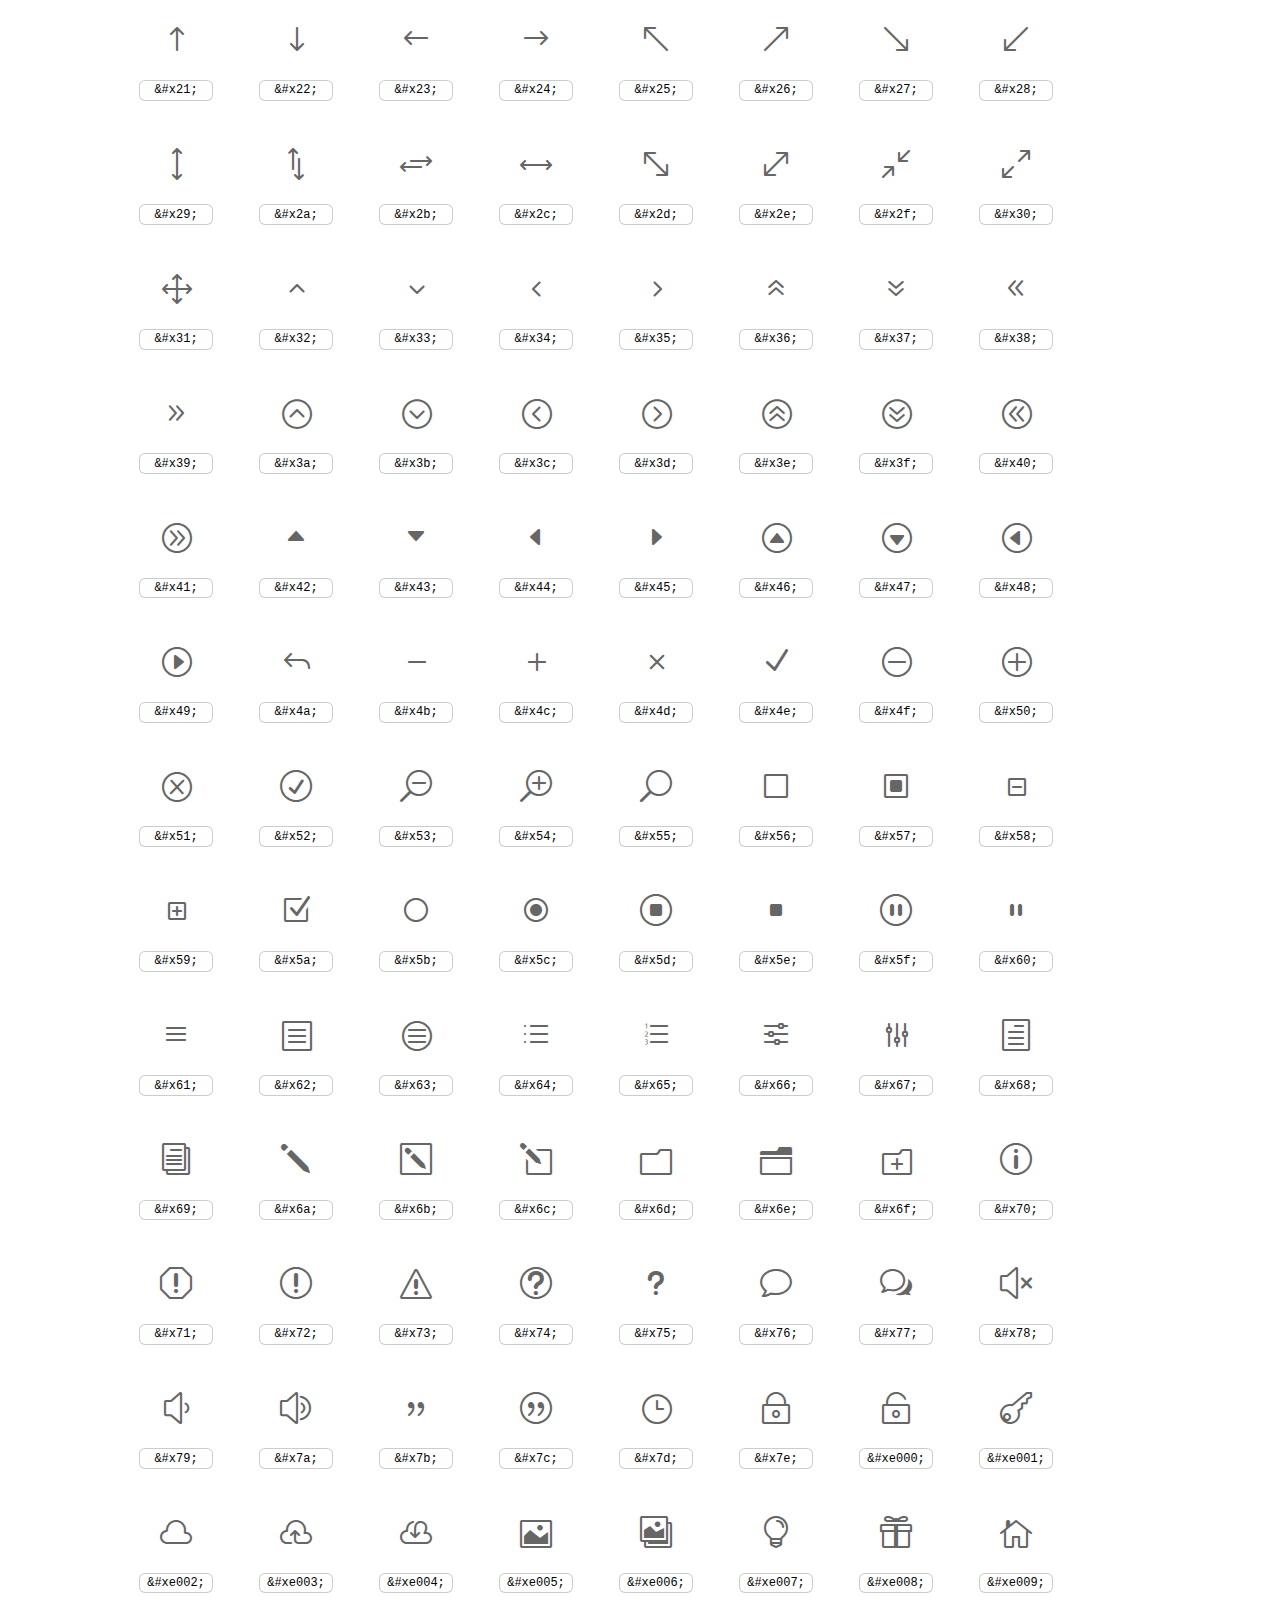
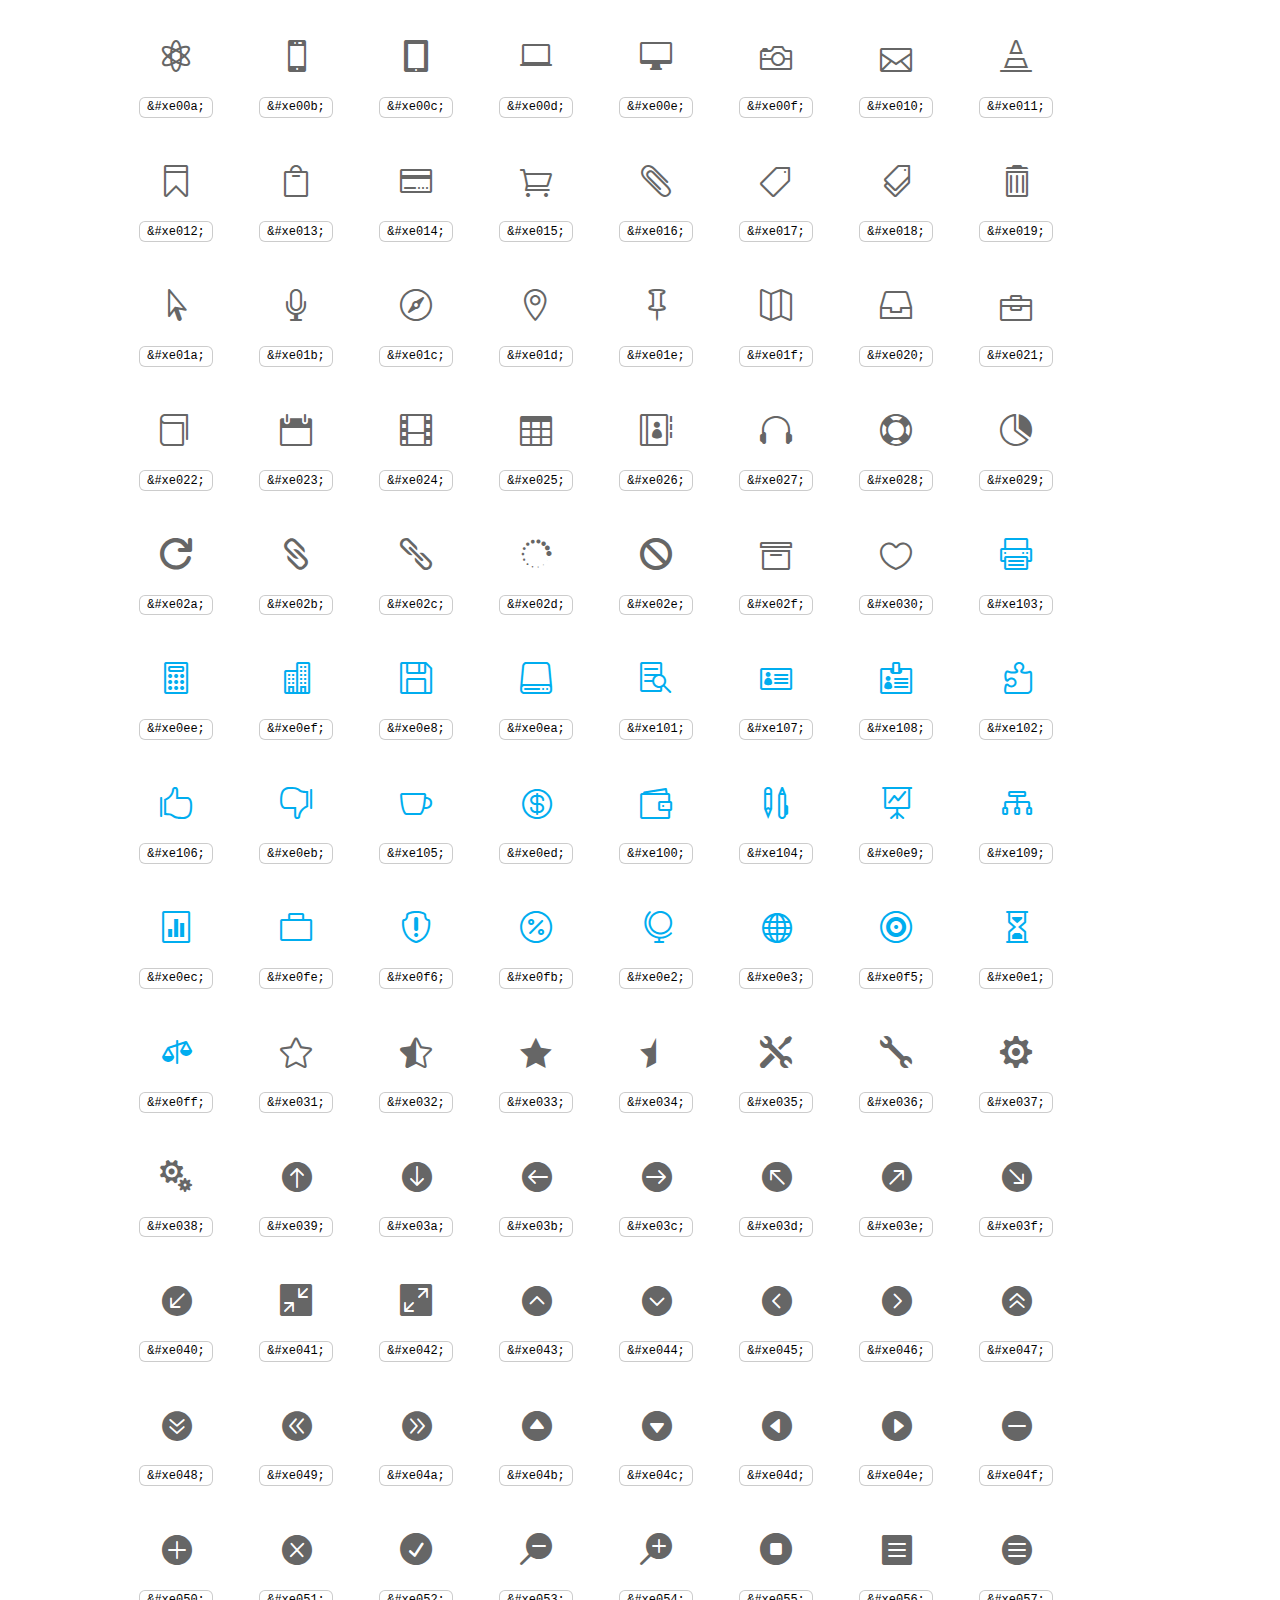
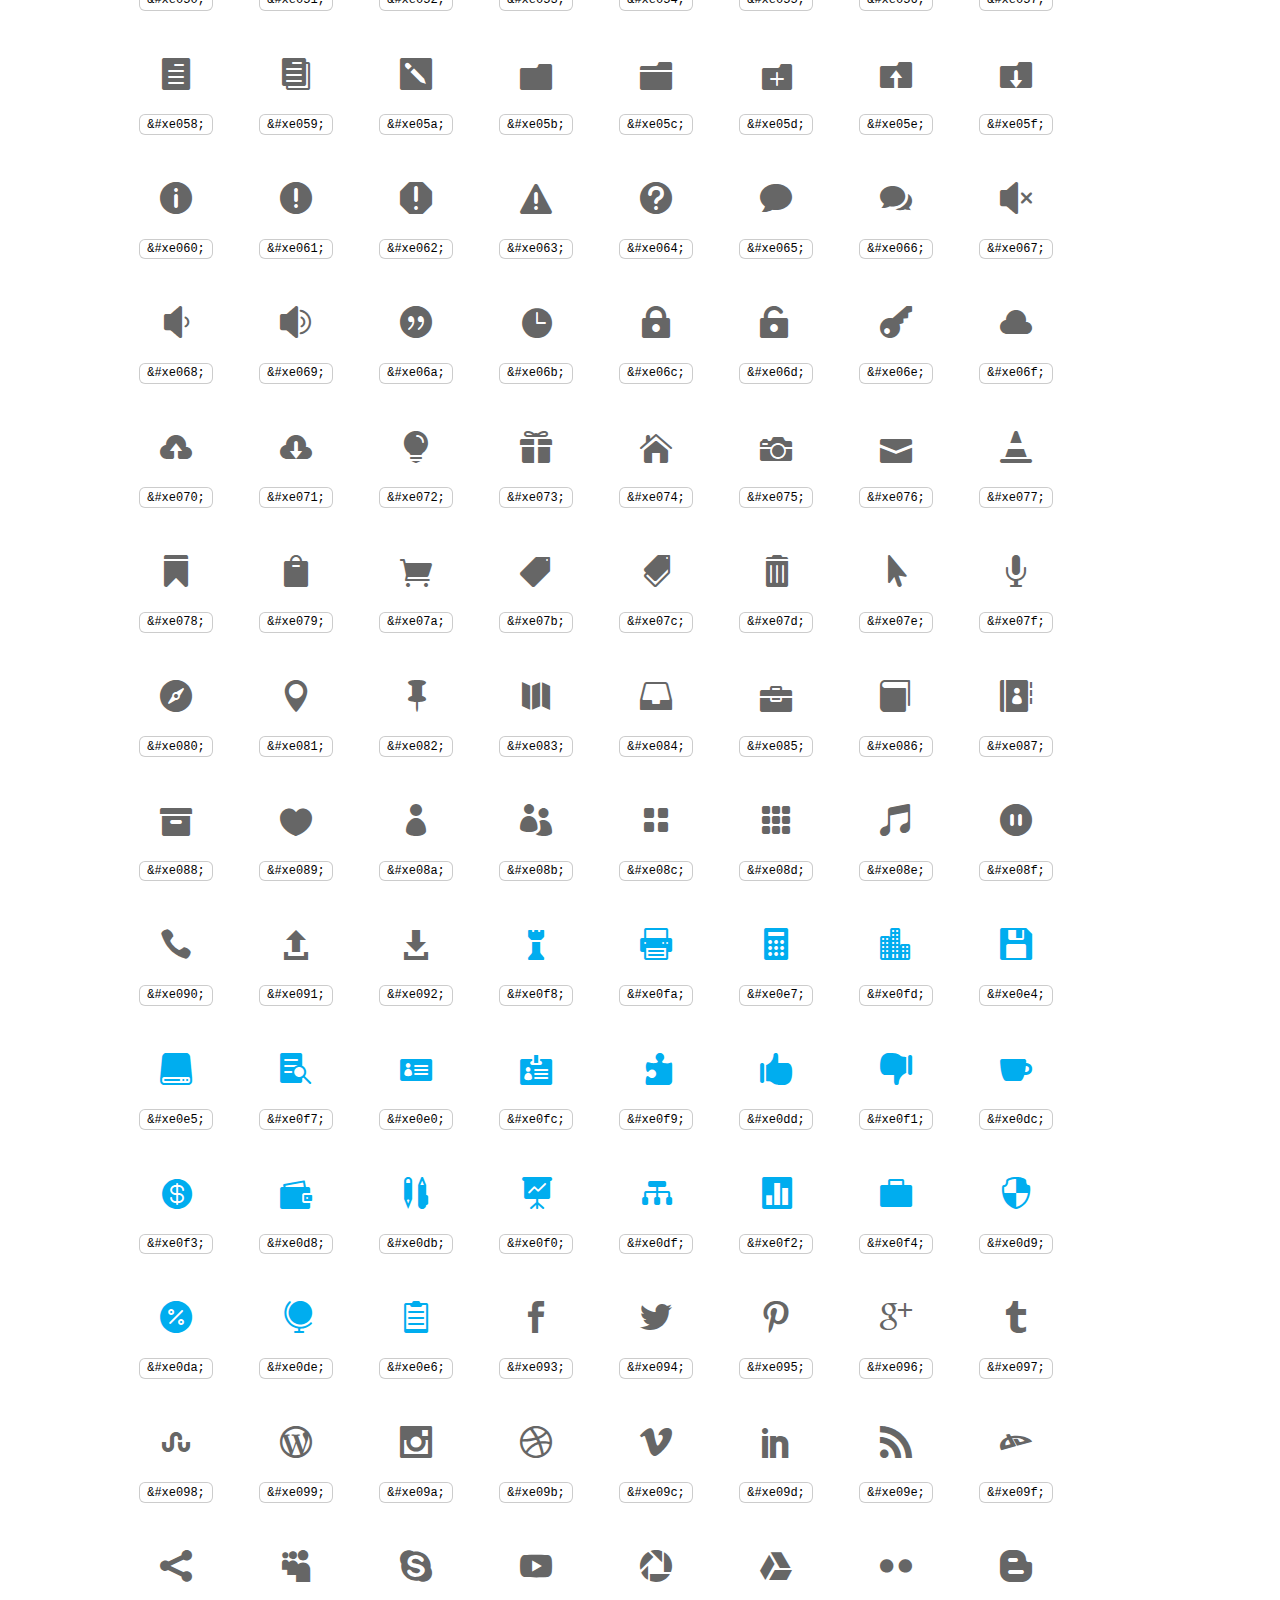
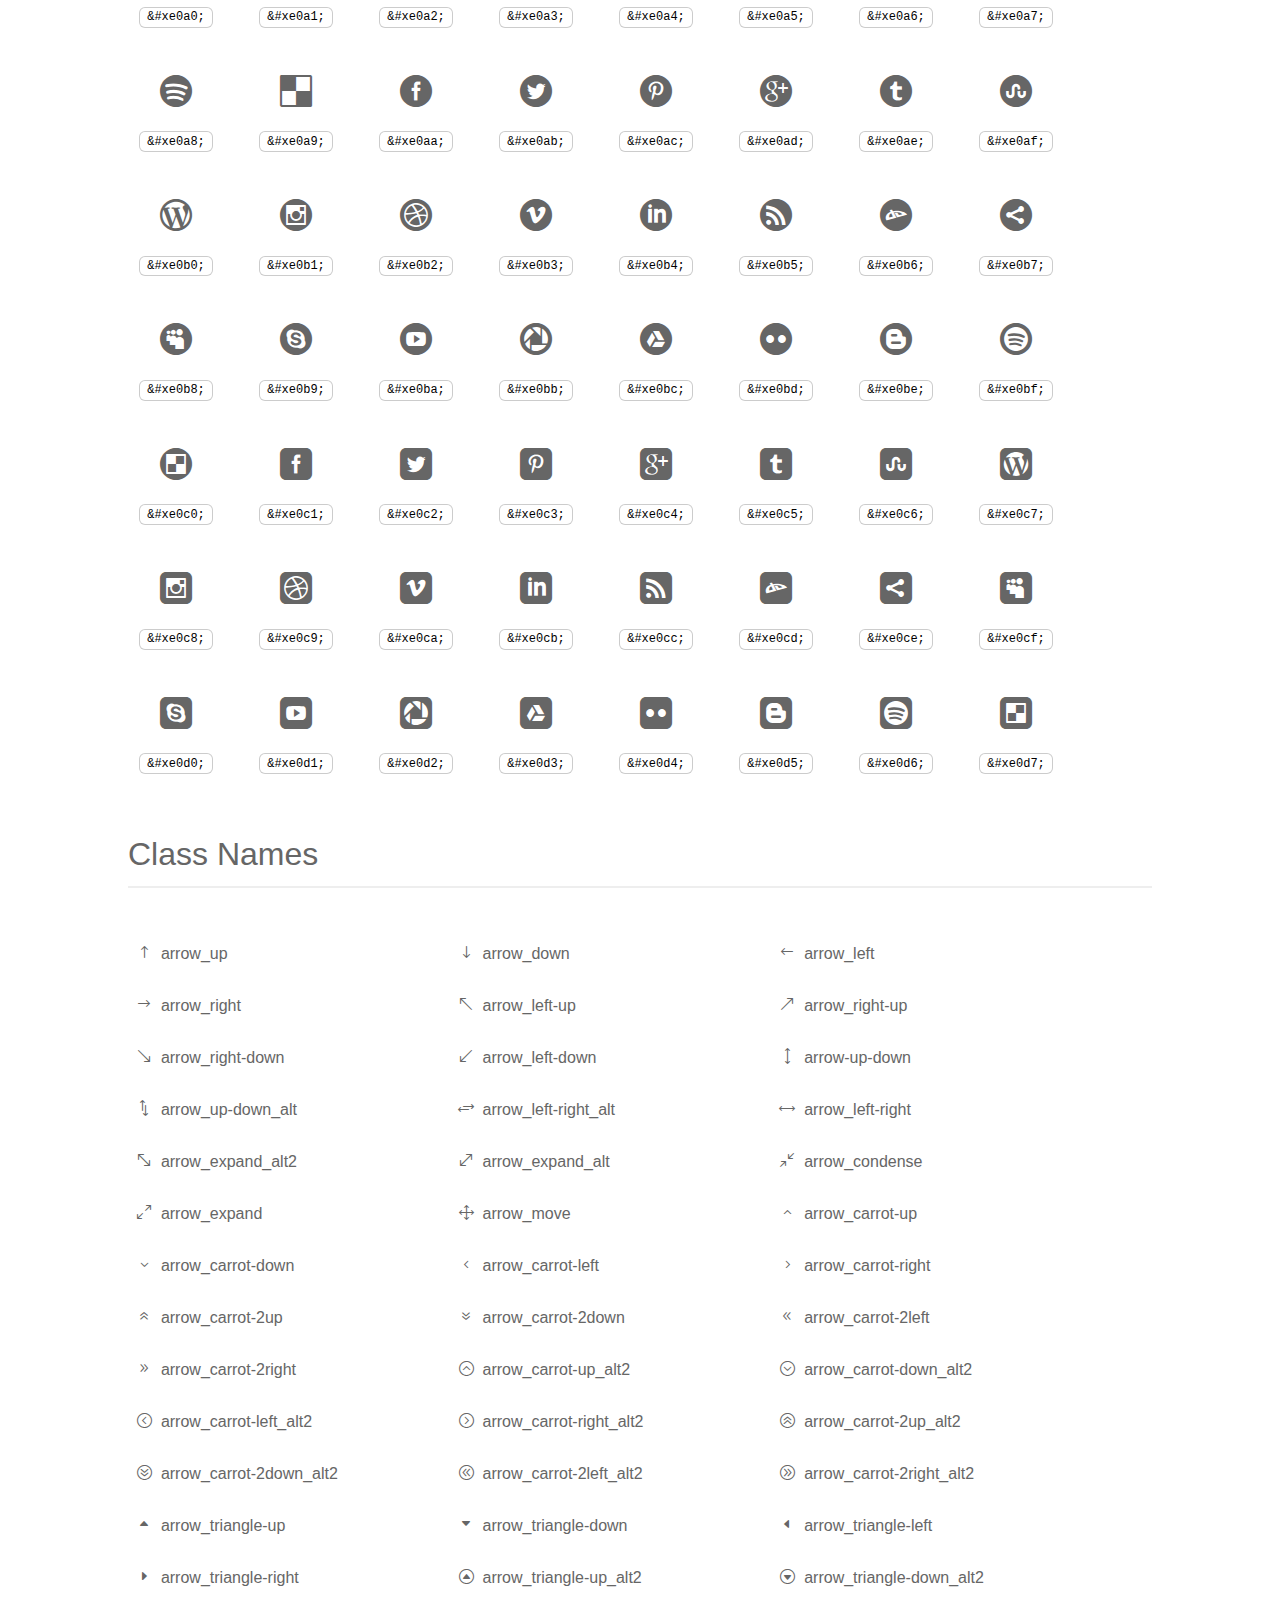
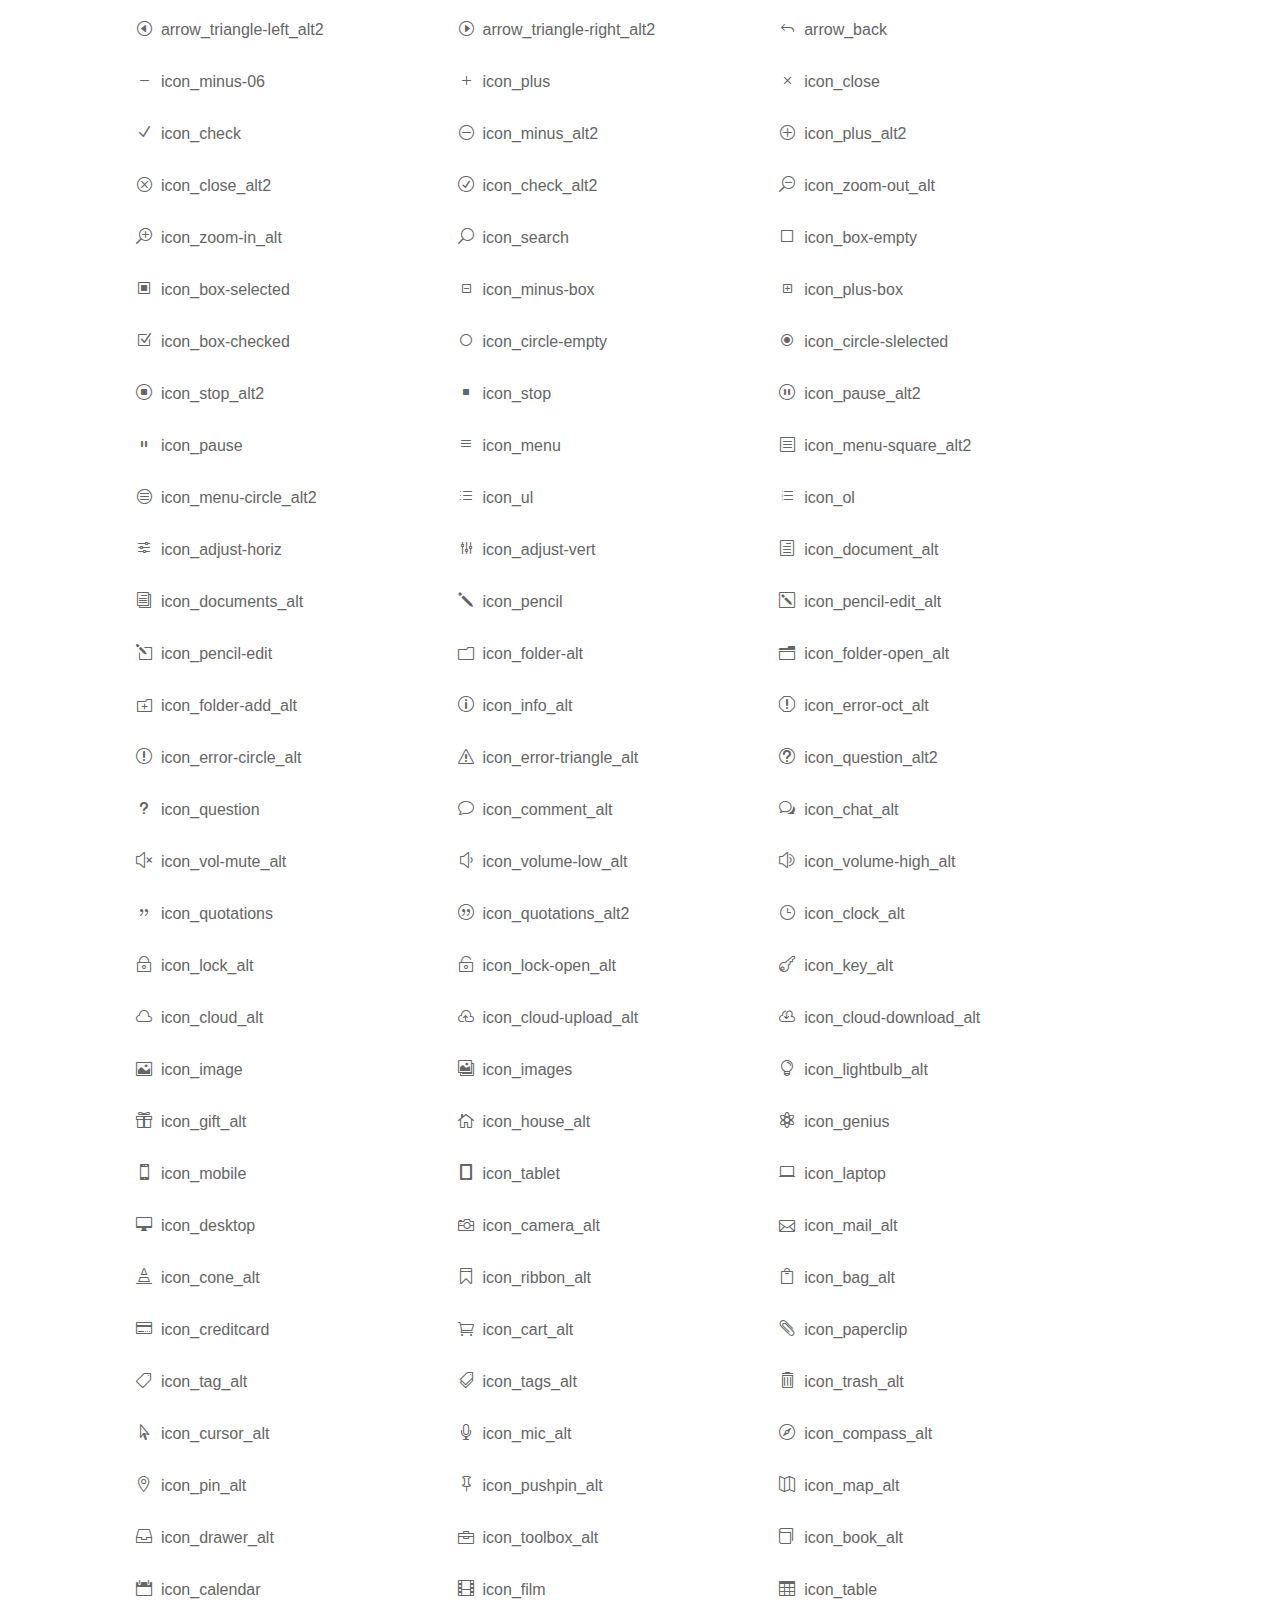
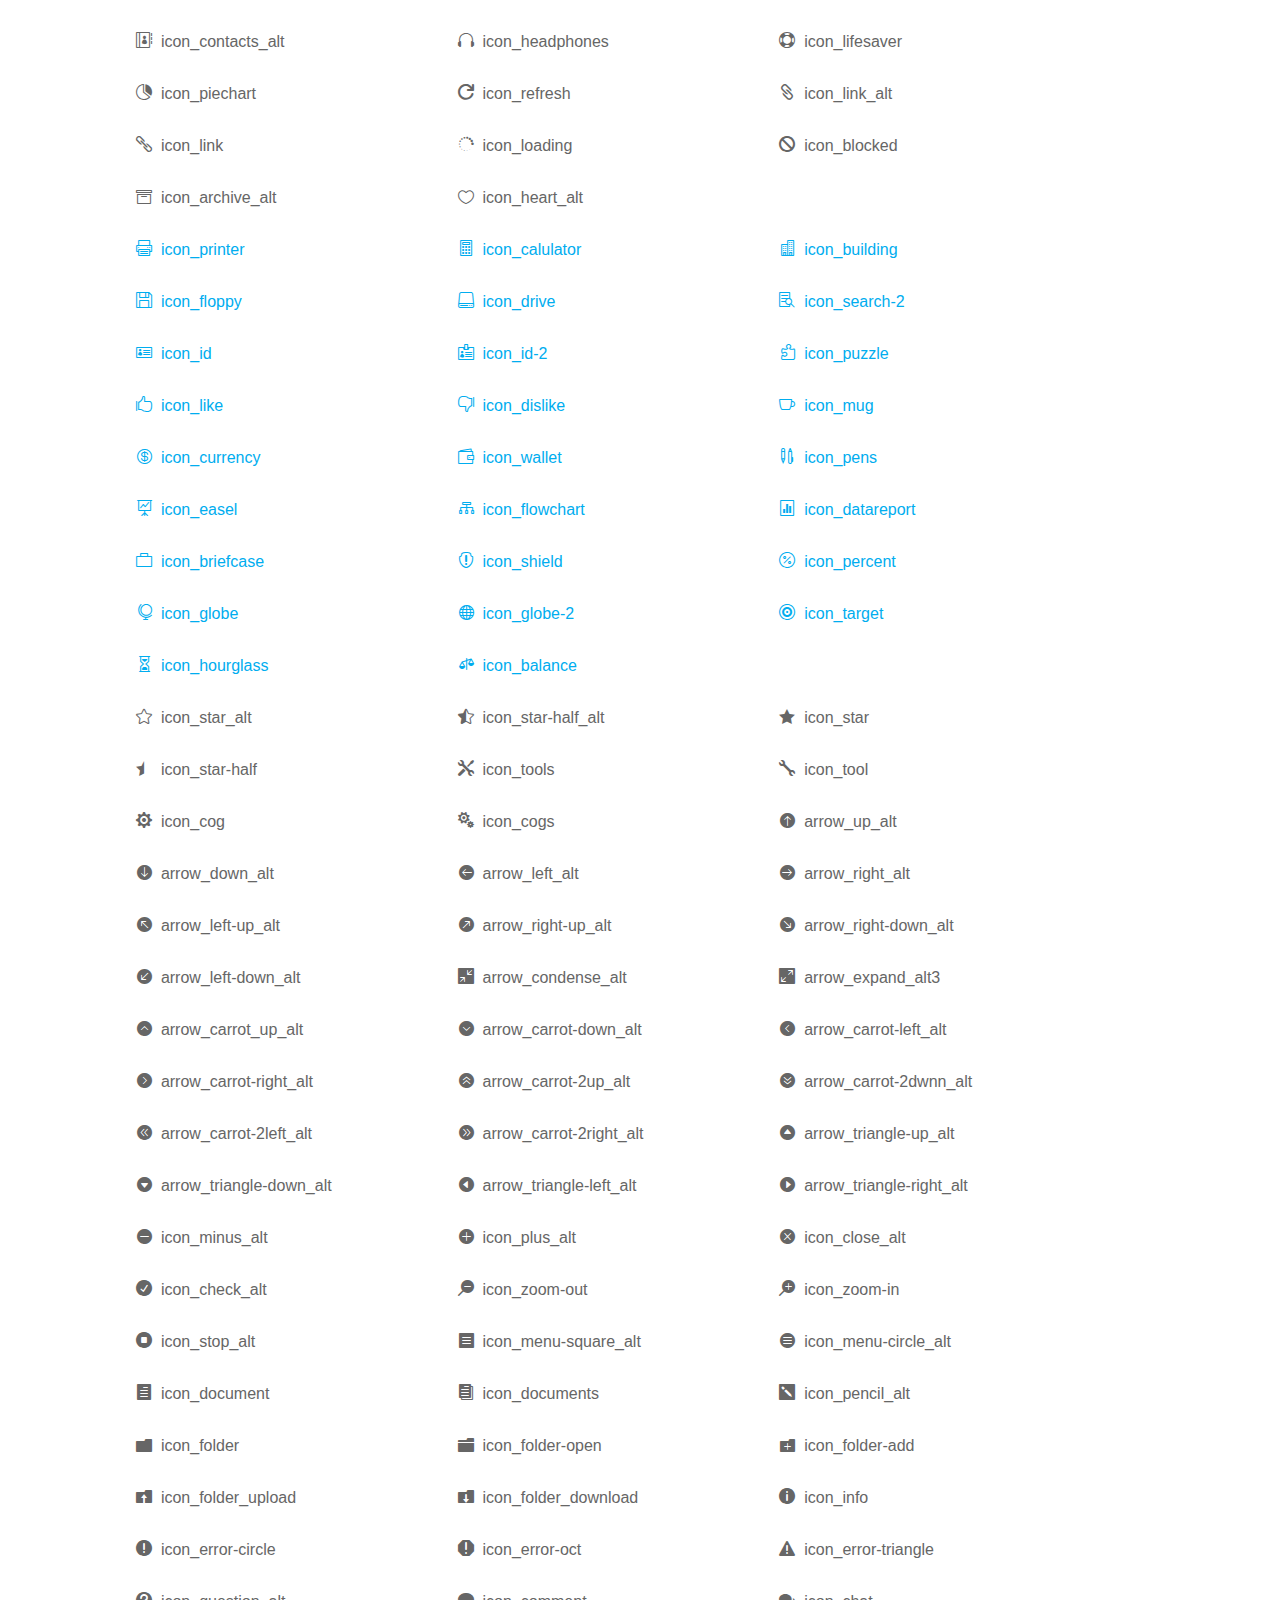
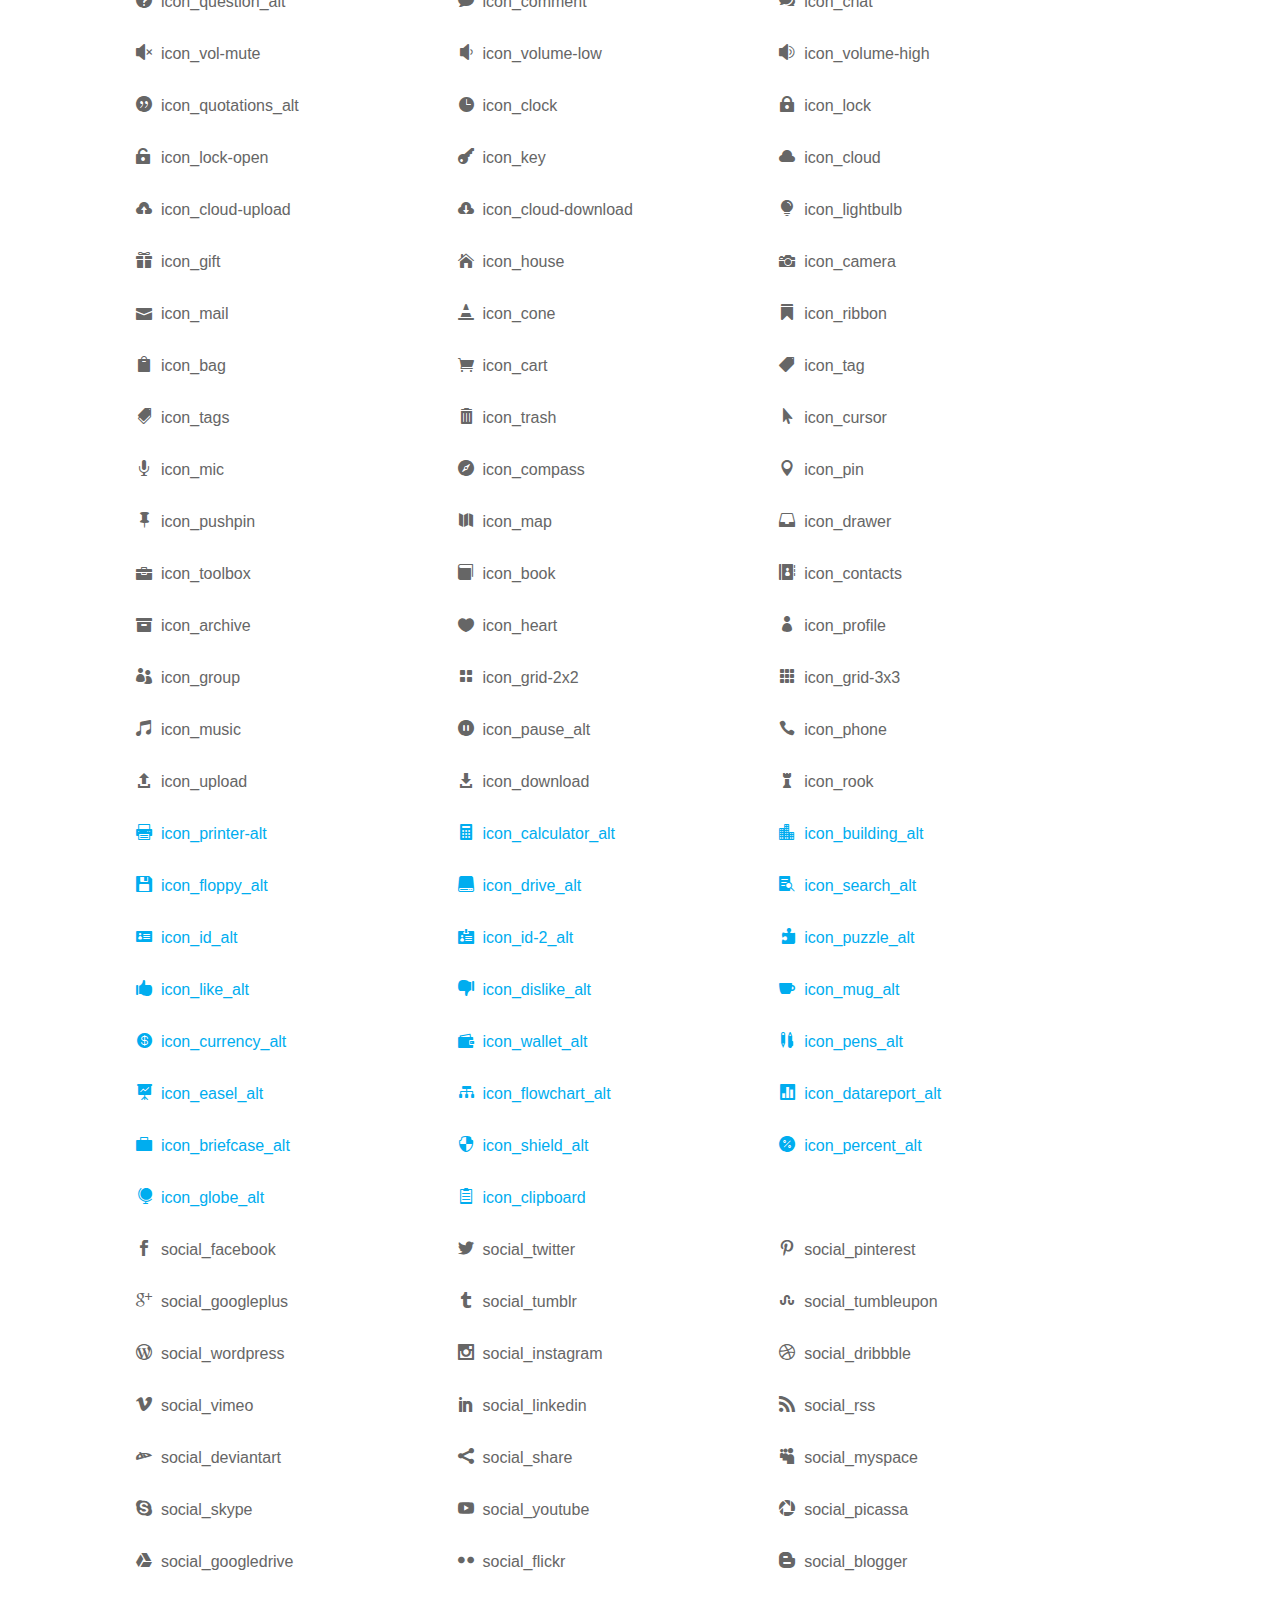
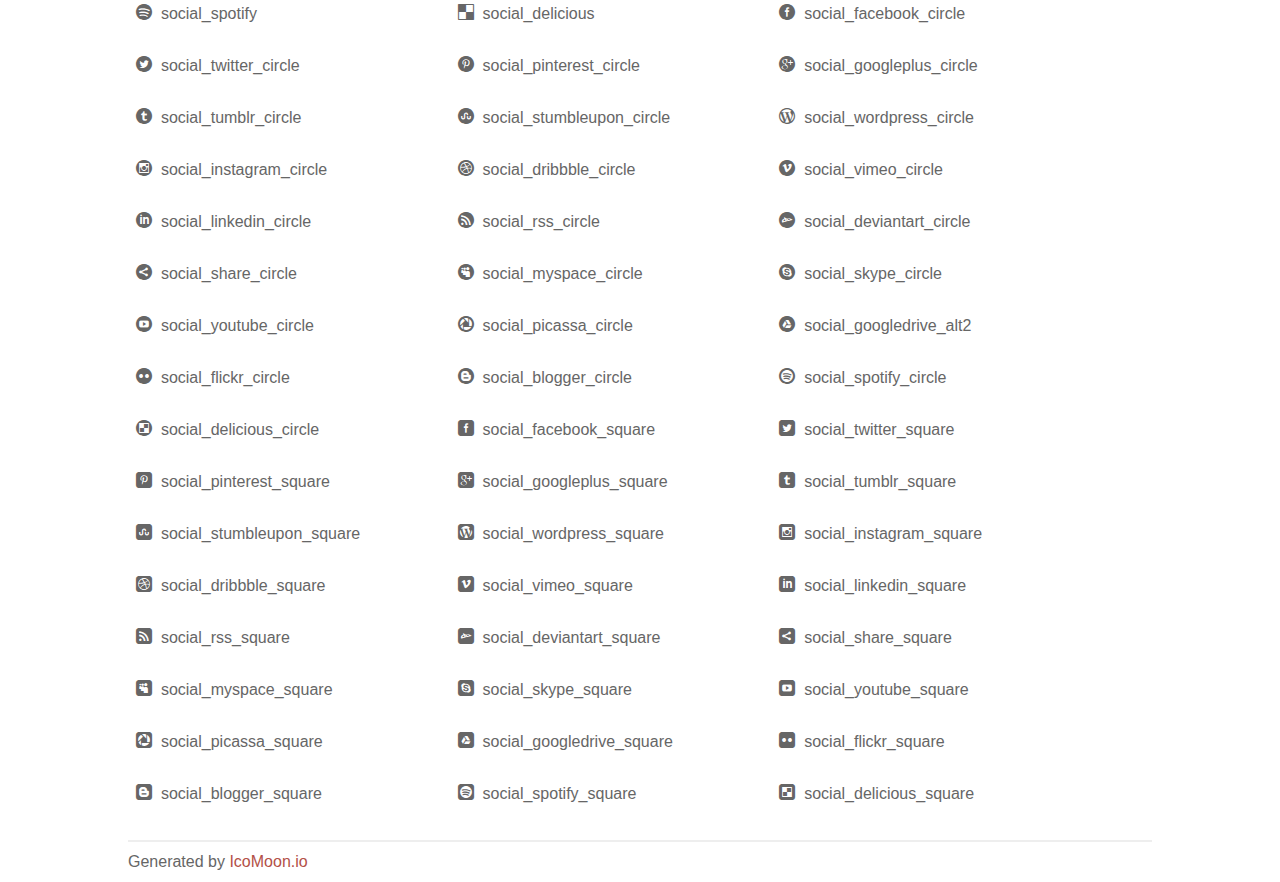
<file: icons/Elegant/icons-reference.html>
<!doctype html>
<html>
<head>
<title>Your Font/Glyphs</title>
<link rel="stylesheet" href="style.css" />
<!--[if lte IE 7]><script src="lte-ie7.js"></script><![endif]-->
<style>
	section, header, footer {display: block;}
	body {
		font-family: sans-serif;
		color: #666;
		line-height: 1.5;
		font-size: 1em;
	}
	* {
		-moz-box-sizing: border-box;
		-webkit-box-sizing: border-box;
		box-sizing: border-box;
		margin: 0;
		padding: 0;
	}
	.glyph {
		float: left;
		text-align: center;
		padding: .75em;
		margin: .4em 1.5em .75em 0;
		width: 6em;
		text-shadow: none;
	}

	.glyph input {
		font-family: consolas, monospace;
		font-size: 12px;
		width: 100%;
		text-align: center;
		border: 0;
		box-shadow: 0 0 0 1px #ccc;
		padding: .2em;
                -moz-border-radius: 5px;
                -webkit-border-radius: 5px;
	}



	.new {
		color:#00adef !important;
	}


	.w-main {
		width: 80%;
	}
	.centered {
		margin-left: auto;
		margin-right: auto;
	}
	.fs1 {
		font-size: 2em;
	}
	header {
		margin: 2em 0;
		padding-bottom: .5em;
		color: #666;
		box-shadow: 0 2px #eee;
	}
	header h1 {
		font-size: 2em;
		font-weight: normal;
	}
	.clearfix:before, .clearfix:after { content: ""; display: table; }
	.clearfix:after, .clear { clear: both; }
	footer {
		margin-top: 2em;
		padding: .5em 0;
		box-shadow: 0 -2px #eee;
	}
	a, a:visited {
		color: #B35047;
		text-decoration: none;
	}
	a:hover, a:focus {color: #000;}

	.box1 {
		font-size: 16px;
		display: inline-block;
		width: 30%;
		padding: .25em .5em;
		margin: 20px 10px 0 0;
	}
</style>
</head>
<body>
	<div class="w-main centered">
	<section class="mtm clearfix" id="glyphs">
	<div class="glyph">
		<div class="fs1" aria-hidden="true" data-icon="&#x21;"></div>
		<input type="text" readonly value="&amp;#x21;" />
	</div>
	<div class="glyph">
		<div class="fs1" aria-hidden="true" data-icon="&#x22;"></div>
		<input type="text" readonly value="&amp;#x22;" />
	</div>
	<div class="glyph">
		<div class="fs1" aria-hidden="true" data-icon="&#x23;"></div>
		<input type="text" readonly value="&amp;#x23;" />
	</div>
	<div class="glyph">
		<div class="fs1" aria-hidden="true" data-icon="&#x24;"></div>
		<input type="text" readonly value="&amp;#x24;" />
	</div>
	<div class="glyph">
		<div class="fs1" aria-hidden="true" data-icon="&#x25;"></div>
		<input type="text" readonly value="&amp;#x25;" />
	</div>
	<div class="glyph">
		<div class="fs1" aria-hidden="true" data-icon="&#x26;"></div>
		<input type="text" readonly value="&amp;#x26;" />
	</div>
	<div class="glyph">
		<div class="fs1" aria-hidden="true" data-icon="&#x27;"></div>
		<input type="text" readonly value="&amp;#x27;" />
	</div>
	<div class="glyph">
		<div class="fs1" aria-hidden="true" data-icon="&#x28;"></div>
		<input type="text" readonly value="&amp;#x28;" />
	</div>
	<div class="glyph">
		<div class="fs1" aria-hidden="true" data-icon="&#x29;"></div>
		<input type="text" readonly value="&amp;#x29;" />
	</div>
	<div class="glyph">
		<div class="fs1" aria-hidden="true" data-icon="&#x2a;"></div>
		<input type="text" readonly value="&amp;#x2a;" />
	</div>
	<div class="glyph">
		<div class="fs1" aria-hidden="true" data-icon="&#x2b;"></div>
		<input type="text" readonly value="&amp;#x2b;" />
	</div>
	<div class="glyph">
		<div class="fs1" aria-hidden="true" data-icon="&#x2c;"></div>
		<input type="text" readonly value="&amp;#x2c;" />
	</div>
	<div class="glyph">
		<div class="fs1" aria-hidden="true" data-icon="&#x2d;"></div>
		<input type="text" readonly value="&amp;#x2d;" />
	</div>
	<div class="glyph">
		<div class="fs1" aria-hidden="true" data-icon="&#x2e;"></div>
		<input type="text" readonly value="&amp;#x2e;" />
	</div>
	<div class="glyph">
		<div class="fs1" aria-hidden="true" data-icon="&#x2f;"></div>
		<input type="text" readonly value="&amp;#x2f;" />
	</div>
	<div class="glyph">
		<div class="fs1" aria-hidden="true" data-icon="&#x30;"></div>
		<input type="text" readonly value="&amp;#x30;" />
	</div>
	<div class="glyph">
		<div class="fs1" aria-hidden="true" data-icon="&#x31;"></div>
		<input type="text" readonly value="&amp;#x31;" />
	</div>
	<div class="glyph">
		<div class="fs1" aria-hidden="true" data-icon="&#x32;"></div>
		<input type="text" readonly value="&amp;#x32;" />
	</div>
	<div class="glyph">
		<div class="fs1" aria-hidden="true" data-icon="&#x33;"></div>
		<input type="text" readonly value="&amp;#x33;" />
	</div>
	<div class="glyph">
		<div class="fs1" aria-hidden="true" data-icon="&#x34;"></div>
		<input type="text" readonly value="&amp;#x34;" />
	</div>
	<div class="glyph">
		<div class="fs1" aria-hidden="true" data-icon="&#x35;"></div>
		<input type="text" readonly value="&amp;#x35;" />
	</div>
	<div class="glyph">
		<div class="fs1" aria-hidden="true" data-icon="&#x36;"></div>
		<input type="text" readonly value="&amp;#x36;" />
	</div>
	<div class="glyph">
		<div class="fs1" aria-hidden="true" data-icon="&#x37;"></div>
		<input type="text" readonly value="&amp;#x37;" />
	</div>
	<div class="glyph">
		<div class="fs1" aria-hidden="true" data-icon="&#x38;"></div>
		<input type="text" readonly value="&amp;#x38;" />
	</div>
	<div class="glyph">
		<div class="fs1" aria-hidden="true" data-icon="&#x39;"></div>
		<input type="text" readonly value="&amp;#x39;" />
	</div>
	<div class="glyph">
		<div class="fs1" aria-hidden="true" data-icon="&#x3a;"></div>
		<input type="text" readonly value="&amp;#x3a;" />
	</div>
	<div class="glyph">
		<div class="fs1" aria-hidden="true" data-icon="&#x3b;"></div>
		<input type="text" readonly value="&amp;#x3b;" />
	</div>
	<div class="glyph">
		<div class="fs1" aria-hidden="true" data-icon="&#x3c;"></div>
		<input type="text" readonly value="&amp;#x3c;" />
	</div>
	<div class="glyph">
		<div class="fs1" aria-hidden="true" data-icon="&#x3d;"></div>
		<input type="text" readonly value="&amp;#x3d;" />
	</div>
	<div class="glyph">
		<div class="fs1" aria-hidden="true" data-icon="&#x3e;"></div>
		<input type="text" readonly value="&amp;#x3e;" />
	</div>
	<div class="glyph">
		<div class="fs1" aria-hidden="true" data-icon="&#x3f;"></div>
		<input type="text" readonly value="&amp;#x3f;" />
	</div>
	<div class="glyph">
		<div class="fs1" aria-hidden="true" data-icon="&#x40;"></div>
		<input type="text" readonly value="&amp;#x40;" />
	</div>
	<div class="glyph">
		<div class="fs1" aria-hidden="true" data-icon="&#x41;"></div>
		<input type="text" readonly value="&amp;#x41;" />
	</div>
	<div class="glyph">
		<div class="fs1" aria-hidden="true" data-icon="&#x42;"></div>
		<input type="text" readonly value="&amp;#x42;" />
	</div>
	<div class="glyph">
		<div class="fs1" aria-hidden="true" data-icon="&#x43;"></div>
		<input type="text" readonly value="&amp;#x43;" />
	</div>
	<div class="glyph">
		<div class="fs1" aria-hidden="true" data-icon="&#x44;"></div>
		<input type="text" readonly value="&amp;#x44;" />
	</div>
	<div class="glyph">
		<div class="fs1" aria-hidden="true" data-icon="&#x45;"></div>
		<input type="text" readonly value="&amp;#x45;" />
	</div>
	<div class="glyph">
		<div class="fs1" aria-hidden="true" data-icon="&#x46;"></div>
		<input type="text" readonly value="&amp;#x46;" />
	</div>
	<div class="glyph">
		<div class="fs1" aria-hidden="true" data-icon="&#x47;"></div>
		<input type="text" readonly value="&amp;#x47;" />
	</div>
	<div class="glyph">
		<div class="fs1" aria-hidden="true" data-icon="&#x48;"></div>
		<input type="text" readonly value="&amp;#x48;" />
	</div>
	<div class="glyph">
		<div class="fs1" aria-hidden="true" data-icon="&#x49;"></div>
		<input type="text" readonly value="&amp;#x49;" />
	</div>
	<div class="glyph">
		<div class="fs1" aria-hidden="true" data-icon="&#x4a;"></div>
		<input type="text" readonly value="&amp;#x4a;" />
	</div>
	<div class="glyph">
		<div class="fs1" aria-hidden="true" data-icon="&#x4b;"></div>
		<input type="text" readonly value="&amp;#x4b;" />
	</div>
	<div class="glyph">
		<div class="fs1" aria-hidden="true" data-icon="&#x4c;"></div>
		<input type="text" readonly value="&amp;#x4c;" />
	</div>
	<div class="glyph">
		<div class="fs1" aria-hidden="true" data-icon="&#x4d;"></div>
		<input type="text" readonly value="&amp;#x4d;" />
	</div>
	<div class="glyph">
		<div class="fs1" aria-hidden="true" data-icon="&#x4e;"></div>
		<input type="text" readonly value="&amp;#x4e;" />
	</div>
	<div class="glyph">
		<div class="fs1" aria-hidden="true" data-icon="&#x4f;"></div>
		<input type="text" readonly value="&amp;#x4f;" />
	</div>
	<div class="glyph">
		<div class="fs1" aria-hidden="true" data-icon="&#x50;"></div>
		<input type="text" readonly value="&amp;#x50;" />
	</div>
	<div class="glyph">
		<div class="fs1" aria-hidden="true" data-icon="&#x51;"></div>
		<input type="text" readonly value="&amp;#x51;" />
	</div>
	<div class="glyph">
		<div class="fs1" aria-hidden="true" data-icon="&#x52;"></div>
		<input type="text" readonly value="&amp;#x52;" />
	</div>
	<div class="glyph">
		<div class="fs1" aria-hidden="true" data-icon="&#x53;"></div>
		<input type="text" readonly value="&amp;#x53;" />
	</div>
	<div class="glyph">
		<div class="fs1" aria-hidden="true" data-icon="&#x54;"></div>
		<input type="text" readonly value="&amp;#x54;" />
	</div>
	<div class="glyph">
		<div class="fs1" aria-hidden="true" data-icon="&#x55;"></div>
		<input type="text" readonly value="&amp;#x55;" />
	</div>
	<div class="glyph">
		<div class="fs1" aria-hidden="true" data-icon="&#x56;"></div>
		<input type="text" readonly value="&amp;#x56;" />
	</div>
	<div class="glyph">
		<div class="fs1" aria-hidden="true" data-icon="&#x57;"></div>
		<input type="text" readonly value="&amp;#x57;" />
	</div>
	<div class="glyph">
		<div class="fs1" aria-hidden="true" data-icon="&#x58;"></div>
		<input type="text" readonly value="&amp;#x58;" />
	</div>
	<div class="glyph">
		<div class="fs1" aria-hidden="true" data-icon="&#x59;"></div>
		<input type="text" readonly value="&amp;#x59;" />
	</div>
	<div class="glyph">
		<div class="fs1" aria-hidden="true" data-icon="&#x5a;"></div>
		<input type="text" readonly value="&amp;#x5a;" />
	</div>
	<div class="glyph">
		<div class="fs1" aria-hidden="true" data-icon="&#x5b;"></div>
		<input type="text" readonly value="&amp;#x5b;" />
	</div>
	<div class="glyph">
		<div class="fs1" aria-hidden="true" data-icon="&#x5c;"></div>
		<input type="text" readonly value="&amp;#x5c;" />
	</div>
	<div class="glyph">
		<div class="fs1" aria-hidden="true" data-icon="&#x5d;"></div>
		<input type="text" readonly value="&amp;#x5d;" />
	</div>
	<div class="glyph">
		<div class="fs1" aria-hidden="true" data-icon="&#x5e;"></div>
		<input type="text" readonly value="&amp;#x5e;" />
	</div>
	<div class="glyph">
		<div class="fs1" aria-hidden="true" data-icon="&#x5f;"></div>
		<input type="text" readonly value="&amp;#x5f;" />
	</div>
	<div class="glyph">
		<div class="fs1" aria-hidden="true" data-icon="&#x60;"></div>
		<input type="text" readonly value="&amp;#x60;" />
	</div>
	<div class="glyph">
		<div class="fs1" aria-hidden="true" data-icon="&#x61;"></div>
		<input type="text" readonly value="&amp;#x61;" />
	</div>
	<div class="glyph">
		<div class="fs1" aria-hidden="true" data-icon="&#x62;"></div>
		<input type="text" readonly value="&amp;#x62;" />
	</div>
	<div class="glyph">
		<div class="fs1" aria-hidden="true" data-icon="&#x63;"></div>
		<input type="text" readonly value="&amp;#x63;" />
	</div>
	<div class="glyph">
		<div class="fs1" aria-hidden="true" data-icon="&#x64;"></div>
		<input type="text" readonly value="&amp;#x64;" />
	</div>
	<div class="glyph">
		<div class="fs1" aria-hidden="true" data-icon="&#x65;"></div>
		<input type="text" readonly value="&amp;#x65;" />
	</div>
	<div class="glyph">
		<div class="fs1" aria-hidden="true" data-icon="&#x66;"></div>
		<input type="text" readonly value="&amp;#x66;" />
	</div>
	<div class="glyph">
		<div class="fs1" aria-hidden="true" data-icon="&#x67;"></div>
		<input type="text" readonly value="&amp;#x67;" />
	</div>
	<div class="glyph">
		<div class="fs1" aria-hidden="true" data-icon="&#x68;"></div>
		<input type="text" readonly value="&amp;#x68;" />
	</div>
	<div class="glyph">
		<div class="fs1" aria-hidden="true" data-icon="&#x69;"></div>
		<input type="text" readonly value="&amp;#x69;" />
	</div>
	<div class="glyph">
		<div class="fs1" aria-hidden="true" data-icon="&#x6a;"></div>
		<input type="text" readonly value="&amp;#x6a;" />
	</div>
	<div class="glyph">
		<div class="fs1" aria-hidden="true" data-icon="&#x6b;"></div>
		<input type="text" readonly value="&amp;#x6b;" />
	</div>
	<div class="glyph">
		<div class="fs1" aria-hidden="true" data-icon="&#x6c;"></div>
		<input type="text" readonly value="&amp;#x6c;" />
	</div>
	<div class="glyph">
		<div class="fs1" aria-hidden="true" data-icon="&#x6d;"></div>
		<input type="text" readonly value="&amp;#x6d;" />
	</div>
	<div class="glyph">
		<div class="fs1" aria-hidden="true" data-icon="&#x6e;"></div>
		<input type="text" readonly value="&amp;#x6e;" />
	</div>
	<div class="glyph">
		<div class="fs1" aria-hidden="true" data-icon="&#x6f;"></div>
		<input type="text" readonly value="&amp;#x6f;" />
	</div>
	<div class="glyph">
		<div class="fs1" aria-hidden="true" data-icon="&#x70;"></div>
		<input type="text" readonly value="&amp;#x70;" />
	</div>
	<div class="glyph">
		<div class="fs1" aria-hidden="true" data-icon="&#x71;"></div>
		<input type="text" readonly value="&amp;#x71;" />
	</div>
	<div class="glyph">
		<div class="fs1" aria-hidden="true" data-icon="&#x72;"></div>
		<input type="text" readonly value="&amp;#x72;" />
	</div>
	<div class="glyph">
		<div class="fs1" aria-hidden="true" data-icon="&#x73;"></div>
		<input type="text" readonly value="&amp;#x73;" />
	</div>
	<div class="glyph">
		<div class="fs1" aria-hidden="true" data-icon="&#x74;"></div>
		<input type="text" readonly value="&amp;#x74;" />
	</div>
	<div class="glyph">
		<div class="fs1" aria-hidden="true" data-icon="&#x75;"></div>
		<input type="text" readonly value="&amp;#x75;" />
	</div>
	<div class="glyph">
		<div class="fs1" aria-hidden="true" data-icon="&#x76;"></div>
		<input type="text" readonly value="&amp;#x76;" />
	</div>
	<div class="glyph">
		<div class="fs1" aria-hidden="true" data-icon="&#x77;"></div>
		<input type="text" readonly value="&amp;#x77;" />
	</div>
	<div class="glyph">
		<div class="fs1" aria-hidden="true" data-icon="&#x78;"></div>
		<input type="text" readonly value="&amp;#x78;" />
	</div>
	<div class="glyph">
		<div class="fs1" aria-hidden="true" data-icon="&#x79;"></div>
		<input type="text" readonly value="&amp;#x79;" />
	</div>
	<div class="glyph">
		<div class="fs1" aria-hidden="true" data-icon="&#x7a;"></div>
		<input type="text" readonly value="&amp;#x7a;" />
	</div>
	<div class="glyph">
		<div class="fs1" aria-hidden="true" data-icon="&#x7b;"></div>
		<input type="text" readonly value="&amp;#x7b;" />
	</div>
	<div class="glyph">
		<div class="fs1" aria-hidden="true" data-icon="&#x7c;"></div>
		<input type="text" readonly value="&amp;#x7c;" />
	</div>
	<div class="glyph">
		<div class="fs1" aria-hidden="true" data-icon="&#x7d;"></div>
		<input type="text" readonly value="&amp;#x7d;" />
	</div>
	<div class="glyph">
		<div class="fs1" aria-hidden="true" data-icon="&#x7e;"></div>
		<input type="text" readonly value="&amp;#x7e;" />
	</div>
	<div class="glyph">
		<div class="fs1" aria-hidden="true" data-icon="&#xe000;"></div>
		<input type="text" readonly value="&amp;#xe000;" />
	</div>
	<div class="glyph">
		<div class="fs1" aria-hidden="true" data-icon="&#xe001;"></div>
		<input type="text" readonly value="&amp;#xe001;" />
	</div>
	<div class="glyph">
		<div class="fs1" aria-hidden="true" data-icon="&#xe002;"></div>
		<input type="text" readonly value="&amp;#xe002;" />
	</div>
	<div class="glyph">
		<div class="fs1" aria-hidden="true" data-icon="&#xe003;"></div>
		<input type="text" readonly value="&amp;#xe003;" />
	</div>
	<div class="glyph">
		<div class="fs1" aria-hidden="true" data-icon="&#xe004;"></div>
		<input type="text" readonly value="&amp;#xe004;" />
	</div>
	<div class="glyph">
		<div class="fs1" aria-hidden="true" data-icon="&#xe005;"></div>
		<input type="text" readonly value="&amp;#xe005;" />
	</div>
	<div class="glyph">
		<div class="fs1" aria-hidden="true" data-icon="&#xe006;"></div>
		<input type="text" readonly value="&amp;#xe006;" />
	</div>
	<div class="glyph">
		<div class="fs1" aria-hidden="true" data-icon="&#xe007;"></div>
		<input type="text" readonly value="&amp;#xe007;" />
	</div>
	<div class="glyph">
		<div class="fs1" aria-hidden="true" data-icon="&#xe008;"></div>
		<input type="text" readonly value="&amp;#xe008;" />
	</div>
	<div class="glyph">
		<div class="fs1" aria-hidden="true" data-icon="&#xe009;"></div>
		<input type="text" readonly value="&amp;#xe009;" />
	</div>
	<div class="glyph">
		<div class="fs1" aria-hidden="true" data-icon="&#xe00a;"></div>
		<input type="text" readonly value="&amp;#xe00a;" />
	</div>
	<div class="glyph">
		<div class="fs1" aria-hidden="true" data-icon="&#xe00b;"></div>
		<input type="text" readonly value="&amp;#xe00b;" />
	</div>
	<div class="glyph">
		<div class="fs1" aria-hidden="true" data-icon="&#xe00c;"></div>
		<input type="text" readonly value="&amp;#xe00c;" />
	</div>
	<div class="glyph">
		<div class="fs1" aria-hidden="true" data-icon="&#xe00d;"></div>
		<input type="text" readonly value="&amp;#xe00d;" />
	</div>
	<div class="glyph">
		<div class="fs1" aria-hidden="true" data-icon="&#xe00e;"></div>
		<input type="text" readonly value="&amp;#xe00e;" />
	</div>
	<div class="glyph">
		<div class="fs1" aria-hidden="true" data-icon="&#xe00f;"></div>
		<input type="text" readonly value="&amp;#xe00f;" />
	</div>
	<div class="glyph">
		<div class="fs1" aria-hidden="true" data-icon="&#xe010;"></div>
		<input type="text" readonly value="&amp;#xe010;" />
	</div>
	<div class="glyph">
		<div class="fs1" aria-hidden="true" data-icon="&#xe011;"></div>
		<input type="text" readonly value="&amp;#xe011;" />
	</div>
	<div class="glyph">
		<div class="fs1" aria-hidden="true" data-icon="&#xe012;"></div>
		<input type="text" readonly value="&amp;#xe012;" />
	</div>
	<div class="glyph">
		<div class="fs1" aria-hidden="true" data-icon="&#xe013;"></div>
		<input type="text" readonly value="&amp;#xe013;" />
	</div>
	<div class="glyph">
		<div class="fs1" aria-hidden="true" data-icon="&#xe014;"></div>
		<input type="text" readonly value="&amp;#xe014;" />
	</div>
	<div class="glyph">
		<div class="fs1" aria-hidden="true" data-icon="&#xe015;"></div>
		<input type="text" readonly value="&amp;#xe015;" />
	</div>
	<div class="glyph">
		<div class="fs1" aria-hidden="true" data-icon="&#xe016;"></div>
		<input type="text" readonly value="&amp;#xe016;" />
	</div>
	<div class="glyph">
		<div class="fs1" aria-hidden="true" data-icon="&#xe017;"></div>
		<input type="text" readonly value="&amp;#xe017;" />
	</div>
	<div class="glyph">
		<div class="fs1" aria-hidden="true" data-icon="&#xe018;"></div>
		<input type="text" readonly value="&amp;#xe018;" />
	</div>
	<div class="glyph">
		<div class="fs1" aria-hidden="true" data-icon="&#xe019;"></div>
		<input type="text" readonly value="&amp;#xe019;" />
	</div>
	<div class="glyph">
		<div class="fs1" aria-hidden="true" data-icon="&#xe01a;"></div>
		<input type="text" readonly value="&amp;#xe01a;" />
	</div>
	<div class="glyph">
		<div class="fs1" aria-hidden="true" data-icon="&#xe01b;"></div>
		<input type="text" readonly value="&amp;#xe01b;" />
	</div>
	<div class="glyph">
		<div class="fs1" aria-hidden="true" data-icon="&#xe01c;"></div>
		<input type="text" readonly value="&amp;#xe01c;" />
	</div>
	<div class="glyph">
		<div class="fs1" aria-hidden="true" data-icon="&#xe01d;"></div>
		<input type="text" readonly value="&amp;#xe01d;" />
	</div>
	<div class="glyph">
		<div class="fs1" aria-hidden="true" data-icon="&#xe01e;"></div>
		<input type="text" readonly value="&amp;#xe01e;" />
	</div>
	<div class="glyph">
		<div class="fs1" aria-hidden="true" data-icon="&#xe01f;"></div>
		<input type="text" readonly value="&amp;#xe01f;" />
	</div>
	<div class="glyph">
		<div class="fs1" aria-hidden="true" data-icon="&#xe020;"></div>
		<input type="text" readonly value="&amp;#xe020;" />
	</div>
	<div class="glyph">
		<div class="fs1" aria-hidden="true" data-icon="&#xe021;"></div>
		<input type="text" readonly value="&amp;#xe021;" />
	</div>
	<div class="glyph">
		<div class="fs1" aria-hidden="true" data-icon="&#xe022;"></div>
		<input type="text" readonly value="&amp;#xe022;" />
	</div>
	<div class="glyph">
		<div class="fs1" aria-hidden="true" data-icon="&#xe023;"></div>
		<input type="text" readonly value="&amp;#xe023;" />
	</div>
	<div class="glyph">
		<div class="fs1" aria-hidden="true" data-icon="&#xe024;"></div>
		<input type="text" readonly value="&amp;#xe024;" />
	</div>
	<div class="glyph">
		<div class="fs1" aria-hidden="true" data-icon="&#xe025;"></div>
		<input type="text" readonly value="&amp;#xe025;" />
	</div>
	<div class="glyph">
		<div class="fs1" aria-hidden="true" data-icon="&#xe026;"></div>
		<input type="text" readonly value="&amp;#xe026;" />
	</div>
	<div class="glyph">
		<div class="fs1" aria-hidden="true" data-icon="&#xe027;"></div>
		<input type="text" readonly value="&amp;#xe027;" />
	</div>
	<div class="glyph">
		<div class="fs1" aria-hidden="true" data-icon="&#xe028;"></div>
		<input type="text" readonly value="&amp;#xe028;" />
	</div>
	<div class="glyph">
		<div class="fs1" aria-hidden="true" data-icon="&#xe029;"></div>
		<input type="text" readonly value="&amp;#xe029;" />
	</div>
	<div class="glyph">
		<div class="fs1" aria-hidden="true" data-icon="&#xe02a;"></div>
		<input type="text" readonly value="&amp;#xe02a;" />
	</div>
	<div class="glyph">
		<div class="fs1" aria-hidden="true" data-icon="&#xe02b;"></div>
		<input type="text" readonly value="&amp;#xe02b;" />
	</div>
	<div class="glyph">
		<div class="fs1" aria-hidden="true" data-icon="&#xe02c;"></div>
		<input type="text" readonly value="&amp;#xe02c;" />
	</div>
	<div class="glyph">
		<div class="fs1" aria-hidden="true" data-icon="&#xe02d;"></div>
		<input type="text" readonly value="&amp;#xe02d;" />
	</div>
	<div class="glyph">
		<div class="fs1" aria-hidden="true" data-icon="&#xe02e;"></div>
		<input type="text" readonly value="&amp;#xe02e;" />
	</div>
	<div class="glyph">
		<div class="fs1" aria-hidden="true" data-icon="&#xe02f;"></div>
		<input type="text" readonly value="&amp;#xe02f;" />
	</div>
	<div class="glyph">
		<div class="fs1" aria-hidden="true" data-icon="&#xe030;"></div>
		<input type="text" readonly value="&amp;#xe030;" />
	</div>

    <div class="new">

    <div class="glyph">
		<div class="fs1" aria-hidden="true" data-icon="&#xe103;"></div>
		<input type="text" readonly value="&amp;#xe103;" />
	</div>
	<div class="glyph">
		<div class="fs1" aria-hidden="true" data-icon="&#xe0ee;"></div>
		<input type="text" readonly value="&amp;#xe0ee;" />
	</div>
	<div class="glyph">
		<div class="fs1" aria-hidden="true" data-icon="&#xe0ef;"></div>
		<input type="text" readonly value="&amp;#xe0ef;" />
	</div>
	<div class="glyph">
		<div class="fs1" aria-hidden="true" data-icon="&#xe0e8;"></div>
		<input type="text" readonly value="&amp;#xe0e8;" />
	</div>
	<div class="glyph">
		<div class="fs1" aria-hidden="true" data-icon="&#xe0ea;"></div>
		<input type="text" readonly value="&amp;#xe0ea;" />
	</div>
	<div class="glyph">
		<div class="fs1" aria-hidden="true" data-icon="&#xe101;"></div>
		<input type="text" readonly value="&amp;#xe101;" />
	</div>
	<div class="glyph">
		<div class="fs1" aria-hidden="true" data-icon="&#xe107;"></div>
		<input type="text" readonly value="&amp;#xe107;" />
	</div>
	<div class="glyph">
		<div class="fs1" aria-hidden="true" data-icon="&#xe108;"></div>
		<input type="text" readonly value="&amp;#xe108;" />
	</div>
	<div class="glyph">
		<div class="fs1" aria-hidden="true" data-icon="&#xe102;"></div>
		<input type="text" readonly value="&amp;#xe102;" />
	</div>
	<div class="glyph">
		<div class="fs1" aria-hidden="true" data-icon="&#xe106;"></div>
		<input type="text" readonly value="&amp;#xe106;" />
	</div>
	<div class="glyph">
		<div class="fs1" aria-hidden="true" data-icon="&#xe0eb;"></div>
		<input type="text" readonly value="&amp;#xe0eb;" />
	</div>
	<div class="glyph">
		<div class="fs1" aria-hidden="true" data-icon="&#xe105;"></div>
		<input type="text" readonly value="&amp;#xe105;" />
	</div>
	<div class="glyph">
		<div class="fs1" aria-hidden="true" data-icon="&#xe0ed;"></div>
		<input type="text" readonly value="&amp;#xe0ed;" />
	</div>
	<div class="glyph">
		<div class="fs1" aria-hidden="true" data-icon="&#xe100;"></div>
		<input type="text" readonly value="&amp;#xe100;" />
	</div>
	<div class="glyph">
		<div class="fs1" aria-hidden="true" data-icon="&#xe104;"></div>
		<input type="text" readonly value="&amp;#xe104;" />
	</div>
	<div class="glyph">
		<div class="fs1" aria-hidden="true" data-icon="&#xe0e9;"></div>
		<input type="text" readonly value="&amp;#xe0e9;" />
	</div>
	<div class="glyph">
		<div class="fs1" aria-hidden="true" data-icon="&#xe109;"></div>
		<input type="text" readonly value="&amp;#xe109;" />
	</div>
	<div class="glyph">
		<div class="fs1" aria-hidden="true" data-icon="&#xe0ec;"></div>
		<input type="text" readonly value="&amp;#xe0ec;" />
	</div>
	<div class="glyph">
		<div class="fs1" aria-hidden="true" data-icon="&#xe0fe;"></div>
		<input type="text" readonly value="&amp;#xe0fe;" />
	</div>
	<div class="glyph">
		<div class="fs1" aria-hidden="true" data-icon="&#xe0f6;"></div>
		<input type="text" readonly value="&amp;#xe0f6;" />
	</div>
	<div class="glyph">
		<div class="fs1" aria-hidden="true" data-icon="&#xe0fb;"></div>
		<input type="text" readonly value="&amp;#xe0fb;" />
	</div>
	<div class="glyph">
		<div class="fs1" aria-hidden="true" data-icon="&#xe0e2;"></div>
		<input type="text" readonly value="&amp;#xe0e2;" />
	</div>
	<div class="glyph">
		<div class="fs1" aria-hidden="true" data-icon="&#xe0e3;"></div>
		<input type="text" readonly value="&amp;#xe0e3;" />
	</div>
	<div class="glyph">
		<div class="fs1" aria-hidden="true" data-icon="&#xe0f5;"></div>
		<input type="text" readonly value="&amp;#xe0f5;" />
	</div>
	<div class="glyph">
		<div class="fs1" aria-hidden="true" data-icon="&#xe0e1;"></div>
		<input type="text" readonly value="&amp;#xe0e1;" />
	</div>
	<div class="glyph">
		<div class="fs1" aria-hidden="true" data-icon="&#xe0ff;"></div>
		<input type="text" readonly value="&amp;#xe0ff;" />
	</div>

    </div>

	<div class="glyph">
		<div class="fs1" aria-hidden="true" data-icon="&#xe031;"></div>
		<input type="text" readonly value="&amp;#xe031;" />
	</div>
	<div class="glyph">
		<div class="fs1" aria-hidden="true" data-icon="&#xe032;"></div>
		<input type="text" readonly value="&amp;#xe032;" />
	</div>
	<div class="glyph">
		<div class="fs1" aria-hidden="true" data-icon="&#xe033;"></div>
		<input type="text" readonly value="&amp;#xe033;" />
	</div>
	<div class="glyph">
		<div class="fs1" aria-hidden="true" data-icon="&#xe034;"></div>
		<input type="text" readonly value="&amp;#xe034;" />
	</div>
	<div class="glyph">
		<div class="fs1" aria-hidden="true" data-icon="&#xe035;"></div>
		<input type="text" readonly value="&amp;#xe035;" />
	</div>
	<div class="glyph">
		<div class="fs1" aria-hidden="true" data-icon="&#xe036;"></div>
		<input type="text" readonly value="&amp;#xe036;" />
	</div>
	<div class="glyph">
		<div class="fs1" aria-hidden="true" data-icon="&#xe037;"></div>
		<input type="text" readonly value="&amp;#xe037;" />
	</div>
	<div class="glyph">
		<div class="fs1" aria-hidden="true" data-icon="&#xe038;"></div>
		<input type="text" readonly value="&amp;#xe038;" />
	</div>
	<div class="glyph">
		<div class="fs1" aria-hidden="true" data-icon="&#xe039;"></div>
		<input type="text" readonly value="&amp;#xe039;" />
	</div>
	<div class="glyph">
		<div class="fs1" aria-hidden="true" data-icon="&#xe03a;"></div>
		<input type="text" readonly value="&amp;#xe03a;" />
	</div>
	<div class="glyph">
		<div class="fs1" aria-hidden="true" data-icon="&#xe03b;"></div>
		<input type="text" readonly value="&amp;#xe03b;" />
	</div>
	<div class="glyph">
		<div class="fs1" aria-hidden="true" data-icon="&#xe03c;"></div>
		<input type="text" readonly value="&amp;#xe03c;" />
	</div>
	<div class="glyph">
		<div class="fs1" aria-hidden="true" data-icon="&#xe03d;"></div>
		<input type="text" readonly value="&amp;#xe03d;" />
	</div>
	<div class="glyph">
		<div class="fs1" aria-hidden="true" data-icon="&#xe03e;"></div>
		<input type="text" readonly value="&amp;#xe03e;" />
	</div>
	<div class="glyph">
		<div class="fs1" aria-hidden="true" data-icon="&#xe03f;"></div>
		<input type="text" readonly value="&amp;#xe03f;" />
	</div>
	<div class="glyph">
		<div class="fs1" aria-hidden="true" data-icon="&#xe040;"></div>
		<input type="text" readonly value="&amp;#xe040;" />
	</div>
	<div class="glyph">
		<div class="fs1" aria-hidden="true" data-icon="&#xe041;"></div>
		<input type="text" readonly value="&amp;#xe041;" />
	</div>
	<div class="glyph">
		<div class="fs1" aria-hidden="true" data-icon="&#xe042;"></div>
		<input type="text" readonly value="&amp;#xe042;" />
	</div>
	<div class="glyph">
		<div class="fs1" aria-hidden="true" data-icon="&#xe043;"></div>
		<input type="text" readonly value="&amp;#xe043;" />
	</div>
	<div class="glyph">
		<div class="fs1" aria-hidden="true" data-icon="&#xe044;"></div>
		<input type="text" readonly value="&amp;#xe044;" />
	</div>
	<div class="glyph">
		<div class="fs1" aria-hidden="true" data-icon="&#xe045;"></div>
		<input type="text" readonly value="&amp;#xe045;" />
	</div>
	<div class="glyph">
		<div class="fs1" aria-hidden="true" data-icon="&#xe046;"></div>
		<input type="text" readonly value="&amp;#xe046;" />
	</div>
	<div class="glyph">
		<div class="fs1" aria-hidden="true" data-icon="&#xe047;"></div>
		<input type="text" readonly value="&amp;#xe047;" />
	</div>
	<div class="glyph">
		<div class="fs1" aria-hidden="true" data-icon="&#xe048;"></div>
		<input type="text" readonly value="&amp;#xe048;" />
	</div>
	<div class="glyph">
		<div class="fs1" aria-hidden="true" data-icon="&#xe049;"></div>
		<input type="text" readonly value="&amp;#xe049;" />
	</div>
	<div class="glyph">
		<div class="fs1" aria-hidden="true" data-icon="&#xe04a;"></div>
		<input type="text" readonly value="&amp;#xe04a;" />
	</div>
	<div class="glyph">
		<div class="fs1" aria-hidden="true" data-icon="&#xe04b;"></div>
		<input type="text" readonly value="&amp;#xe04b;" />
	</div>
	<div class="glyph">
		<div class="fs1" aria-hidden="true" data-icon="&#xe04c;"></div>
		<input type="text" readonly value="&amp;#xe04c;" />
	</div>
	<div class="glyph">
		<div class="fs1" aria-hidden="true" data-icon="&#xe04d;"></div>
		<input type="text" readonly value="&amp;#xe04d;" />
	</div>
	<div class="glyph">
		<div class="fs1" aria-hidden="true" data-icon="&#xe04e;"></div>
		<input type="text" readonly value="&amp;#xe04e;" />
	</div>
	<div class="glyph">
		<div class="fs1" aria-hidden="true" data-icon="&#xe04f;"></div>
		<input type="text" readonly value="&amp;#xe04f;" />
	</div>
	<div class="glyph">
		<div class="fs1" aria-hidden="true" data-icon="&#xe050;"></div>
		<input type="text" readonly value="&amp;#xe050;" />
	</div>
	<div class="glyph">
		<div class="fs1" aria-hidden="true" data-icon="&#xe051;"></div>
		<input type="text" readonly value="&amp;#xe051;" />
	</div>
	<div class="glyph">
		<div class="fs1" aria-hidden="true" data-icon="&#xe052;"></div>
		<input type="text" readonly value="&amp;#xe052;" />
	</div>
	<div class="glyph">
		<div class="fs1" aria-hidden="true" data-icon="&#xe053;"></div>
		<input type="text" readonly value="&amp;#xe053;" />
	</div>
	<div class="glyph">
		<div class="fs1" aria-hidden="true" data-icon="&#xe054;"></div>
		<input type="text" readonly value="&amp;#xe054;" />
	</div>
	<div class="glyph">
		<div class="fs1" aria-hidden="true" data-icon="&#xe055;"></div>
		<input type="text" readonly value="&amp;#xe055;" />
	</div>
	<div class="glyph">
		<div class="fs1" aria-hidden="true" data-icon="&#xe056;"></div>
		<input type="text" readonly value="&amp;#xe056;" />
	</div>
	<div class="glyph">
		<div class="fs1" aria-hidden="true" data-icon="&#xe057;"></div>
		<input type="text" readonly value="&amp;#xe057;" />
	</div>
	<div class="glyph">
		<div class="fs1" aria-hidden="true" data-icon="&#xe058;"></div>
		<input type="text" readonly value="&amp;#xe058;" />
	</div>
	<div class="glyph">
		<div class="fs1" aria-hidden="true" data-icon="&#xe059;"></div>
		<input type="text" readonly value="&amp;#xe059;" />
	</div>
	<div class="glyph">
		<div class="fs1" aria-hidden="true" data-icon="&#xe05a;"></div>
		<input type="text" readonly value="&amp;#xe05a;" />
	</div>
	<div class="glyph">
		<div class="fs1" aria-hidden="true" data-icon="&#xe05b;"></div>
		<input type="text" readonly value="&amp;#xe05b;" />
	</div>
	<div class="glyph">
		<div class="fs1" aria-hidden="true" data-icon="&#xe05c;"></div>
		<input type="text" readonly value="&amp;#xe05c;" />
	</div>
	<div class="glyph">
		<div class="fs1" aria-hidden="true" data-icon="&#xe05d;"></div>
		<input type="text" readonly value="&amp;#xe05d;" />
	</div>
	<div class="glyph">
		<div class="fs1" aria-hidden="true" data-icon="&#xe05e;"></div>
		<input type="text" readonly value="&amp;#xe05e;" />
	</div>
	<div class="glyph">
		<div class="fs1" aria-hidden="true" data-icon="&#xe05f;"></div>
		<input type="text" readonly value="&amp;#xe05f;" />
	</div>
	<div class="glyph">
		<div class="fs1" aria-hidden="true" data-icon="&#xe060;"></div>
		<input type="text" readonly value="&amp;#xe060;" />
	</div>
	<div class="glyph">
		<div class="fs1" aria-hidden="true" data-icon="&#xe061;"></div>
		<input type="text" readonly value="&amp;#xe061;" />
	</div>
	<div class="glyph">
		<div class="fs1" aria-hidden="true" data-icon="&#xe062;"></div>
		<input type="text" readonly value="&amp;#xe062;" />
	</div>
	<div class="glyph">
		<div class="fs1" aria-hidden="true" data-icon="&#xe063;"></div>
		<input type="text" readonly value="&amp;#xe063;" />
	</div>
	<div class="glyph">
		<div class="fs1" aria-hidden="true" data-icon="&#xe064;"></div>
		<input type="text" readonly value="&amp;#xe064;" />
	</div>
	<div class="glyph">
		<div class="fs1" aria-hidden="true" data-icon="&#xe065;"></div>
		<input type="text" readonly value="&amp;#xe065;" />
	</div>
	<div class="glyph">
		<div class="fs1" aria-hidden="true" data-icon="&#xe066;"></div>
		<input type="text" readonly value="&amp;#xe066;" />
	</div>
	<div class="glyph">
		<div class="fs1" aria-hidden="true" data-icon="&#xe067;"></div>
		<input type="text" readonly value="&amp;#xe067;" />
	</div>
	<div class="glyph">
		<div class="fs1" aria-hidden="true" data-icon="&#xe068;"></div>
		<input type="text" readonly value="&amp;#xe068;" />
	</div>
	<div class="glyph">
		<div class="fs1" aria-hidden="true" data-icon="&#xe069;"></div>
		<input type="text" readonly value="&amp;#xe069;" />
	</div>
	<div class="glyph">
		<div class="fs1" aria-hidden="true" data-icon="&#xe06a;"></div>
		<input type="text" readonly value="&amp;#xe06a;" />
	</div>
	<div class="glyph">
		<div class="fs1" aria-hidden="true" data-icon="&#xe06b;"></div>
		<input type="text" readonly value="&amp;#xe06b;" />
	</div>
	<div class="glyph">
		<div class="fs1" aria-hidden="true" data-icon="&#xe06c;"></div>
		<input type="text" readonly value="&amp;#xe06c;" />
	</div>
	<div class="glyph">
		<div class="fs1" aria-hidden="true" data-icon="&#xe06d;"></div>
		<input type="text" readonly value="&amp;#xe06d;" />
	</div>
	<div class="glyph">
		<div class="fs1" aria-hidden="true" data-icon="&#xe06e;"></div>
		<input type="text" readonly value="&amp;#xe06e;" />
	</div>
	<div class="glyph">
		<div class="fs1" aria-hidden="true" data-icon="&#xe06f;"></div>
		<input type="text" readonly value="&amp;#xe06f;" />
	</div>
	<div class="glyph">
		<div class="fs1" aria-hidden="true" data-icon="&#xe070;"></div>
		<input type="text" readonly value="&amp;#xe070;" />
	</div>
	<div class="glyph">
		<div class="fs1" aria-hidden="true" data-icon="&#xe071;"></div>
		<input type="text" readonly value="&amp;#xe071;" />
	</div>
	<div class="glyph">
		<div class="fs1" aria-hidden="true" data-icon="&#xe072;"></div>
		<input type="text" readonly value="&amp;#xe072;" />
	</div>
	<div class="glyph">
		<div class="fs1" aria-hidden="true" data-icon="&#xe073;"></div>
		<input type="text" readonly value="&amp;#xe073;" />
	</div>
	<div class="glyph">
		<div class="fs1" aria-hidden="true" data-icon="&#xe074;"></div>
		<input type="text" readonly value="&amp;#xe074;" />
	</div>
	<div class="glyph">
		<div class="fs1" aria-hidden="true" data-icon="&#xe075;"></div>
		<input type="text" readonly value="&amp;#xe075;" />
	</div>
	<div class="glyph">
		<div class="fs1" aria-hidden="true" data-icon="&#xe076;"></div>
		<input type="text" readonly value="&amp;#xe076;" />
	</div>
	<div class="glyph">
		<div class="fs1" aria-hidden="true" data-icon="&#xe077;"></div>
		<input type="text" readonly value="&amp;#xe077;" />
	</div>
	<div class="glyph">
		<div class="fs1" aria-hidden="true" data-icon="&#xe078;"></div>
		<input type="text" readonly value="&amp;#xe078;" />
	</div>
	<div class="glyph">
		<div class="fs1" aria-hidden="true" data-icon="&#xe079;"></div>
		<input type="text" readonly value="&amp;#xe079;" />
	</div>
	<div class="glyph">
		<div class="fs1" aria-hidden="true" data-icon="&#xe07a;"></div>
		<input type="text" readonly value="&amp;#xe07a;" />
	</div>
	<div class="glyph">
		<div class="fs1" aria-hidden="true" data-icon="&#xe07b;"></div>
		<input type="text" readonly value="&amp;#xe07b;" />
	</div>
	<div class="glyph">
		<div class="fs1" aria-hidden="true" data-icon="&#xe07c;"></div>
		<input type="text" readonly value="&amp;#xe07c;" />
	</div>
	<div class="glyph">
		<div class="fs1" aria-hidden="true" data-icon="&#xe07d;"></div>
		<input type="text" readonly value="&amp;#xe07d;" />
	</div>
	<div class="glyph">
		<div class="fs1" aria-hidden="true" data-icon="&#xe07e;"></div>
		<input type="text" readonly value="&amp;#xe07e;" />
	</div>
	<div class="glyph">
		<div class="fs1" aria-hidden="true" data-icon="&#xe07f;"></div>
		<input type="text" readonly value="&amp;#xe07f;" />
	</div>
	<div class="glyph">
		<div class="fs1" aria-hidden="true" data-icon="&#xe080;"></div>
		<input type="text" readonly value="&amp;#xe080;" />
	</div>
	<div class="glyph">
		<div class="fs1" aria-hidden="true" data-icon="&#xe081;"></div>
		<input type="text" readonly value="&amp;#xe081;" />
	</div>
	<div class="glyph">
		<div class="fs1" aria-hidden="true" data-icon="&#xe082;"></div>
		<input type="text" readonly value="&amp;#xe082;" />
	</div>
	<div class="glyph">
		<div class="fs1" aria-hidden="true" data-icon="&#xe083;"></div>
		<input type="text" readonly value="&amp;#xe083;" />
	</div>
	<div class="glyph">
		<div class="fs1" aria-hidden="true" data-icon="&#xe084;"></div>
		<input type="text" readonly value="&amp;#xe084;" />
	</div>
	<div class="glyph">
		<div class="fs1" aria-hidden="true" data-icon="&#xe085;"></div>
		<input type="text" readonly value="&amp;#xe085;" />
	</div>
	<div class="glyph">
		<div class="fs1" aria-hidden="true" data-icon="&#xe086;"></div>
		<input type="text" readonly value="&amp;#xe086;" />
	</div>
	<div class="glyph">
		<div class="fs1" aria-hidden="true" data-icon="&#xe087;"></div>
		<input type="text" readonly value="&amp;#xe087;" />
	</div>
	<div class="glyph">
		<div class="fs1" aria-hidden="true" data-icon="&#xe088;"></div>
		<input type="text" readonly value="&amp;#xe088;" />
	</div>
	<div class="glyph">
		<div class="fs1" aria-hidden="true" data-icon="&#xe089;"></div>
		<input type="text" readonly value="&amp;#xe089;" />
	</div>
	<div class="glyph">
		<div class="fs1" aria-hidden="true" data-icon="&#xe08a;"></div>
		<input type="text" readonly value="&amp;#xe08a;" />
	</div>
	<div class="glyph">
		<div class="fs1" aria-hidden="true" data-icon="&#xe08b;"></div>
		<input type="text" readonly value="&amp;#xe08b;" />
	</div>
	<div class="glyph">
		<div class="fs1" aria-hidden="true" data-icon="&#xe08c;"></div>
		<input type="text" readonly value="&amp;#xe08c;" />
	</div>
	<div class="glyph">
		<div class="fs1" aria-hidden="true" data-icon="&#xe08d;"></div>
		<input type="text" readonly value="&amp;#xe08d;" />
	</div>
	<div class="glyph">
		<div class="fs1" aria-hidden="true" data-icon="&#xe08e;"></div>
		<input type="text" readonly value="&amp;#xe08e;" />
	</div>
	<div class="glyph">
		<div class="fs1" aria-hidden="true" data-icon="&#xe08f;"></div>
		<input type="text" readonly value="&amp;#xe08f;" />
	</div>
	<div class="glyph">
		<div class="fs1" aria-hidden="true" data-icon="&#xe090;"></div>
		<input type="text" readonly value="&amp;#xe090;" />
	</div>
	<div class="glyph">
		<div class="fs1" aria-hidden="true" data-icon="&#xe091;"></div>
		<input type="text" readonly value="&amp;#xe091;" />
	</div>
	<div class="glyph">
		<div class="fs1" aria-hidden="true" data-icon="&#xe092;"></div>
		<input type="text" readonly value="&amp;#xe092;" />
	</div>

    <div class="new">

    <div class="glyph">
		<div class="fs1" aria-hidden="true" data-icon="&#xe0f8;"></div>
		<input type="text" readonly value="&amp;#xe0f8;" />
	</div>
	<div class="glyph">
		<div class="fs1" aria-hidden="true" data-icon="&#xe0fa;"></div>
		<input type="text" readonly value="&amp;#xe0fa;" />
	</div>
	<div class="glyph">
		<div class="fs1" aria-hidden="true" data-icon="&#xe0e7;"></div>
		<input type="text" readonly value="&amp;#xe0e7;" />
	</div>
	<div class="glyph">
		<div class="fs1" aria-hidden="true" data-icon="&#xe0fd;"></div>
		<input type="text" readonly value="&amp;#xe0fd;" />
	</div>
	<div class="glyph">
		<div class="fs1" aria-hidden="true" data-icon="&#xe0e4;"></div>
		<input type="text" readonly value="&amp;#xe0e4;" />
	</div>
	<div class="glyph">
		<div class="fs1" aria-hidden="true" data-icon="&#xe0e5;"></div>
		<input type="text" readonly value="&amp;#xe0e5;" />
	</div>
	<div class="glyph">
		<div class="fs1" aria-hidden="true" data-icon="&#xe0f7;"></div>
		<input type="text" readonly value="&amp;#xe0f7;" />
	</div>
	<div class="glyph">
		<div class="fs1" aria-hidden="true" data-icon="&#xe0e0;"></div>
		<input type="text" readonly value="&amp;#xe0e0;" />
	</div>
	<div class="glyph">
		<div class="fs1" aria-hidden="true" data-icon="&#xe0fc;"></div>
		<input type="text" readonly value="&amp;#xe0fc;" />
	</div>
	<div class="glyph">
		<div class="fs1" aria-hidden="true" data-icon="&#xe0f9;"></div>
		<input type="text" readonly value="&amp;#xe0f9;" />
	</div>
	<div class="glyph">
		<div class="fs1" aria-hidden="true" data-icon="&#xe0dd;"></div>
		<input type="text" readonly value="&amp;#xe0dd;" />
	</div>
	<div class="glyph">
		<div class="fs1" aria-hidden="true" data-icon="&#xe0f1;"></div>
		<input type="text" readonly value="&amp;#xe0f1;" />
	</div>
	<div class="glyph">
		<div class="fs1" aria-hidden="true" data-icon="&#xe0dc;"></div>
		<input type="text" readonly value="&amp;#xe0dc;" />
	</div>
	<div class="glyph">
		<div class="fs1" aria-hidden="true" data-icon="&#xe0f3;"></div>
		<input type="text" readonly value="&amp;#xe0f3;" />
	</div>
	<div class="glyph">
		<div class="fs1" aria-hidden="true" data-icon="&#xe0d8;"></div>
		<input type="text" readonly value="&amp;#xe0d8;" />
	</div>
	<div class="glyph">
		<div class="fs1" aria-hidden="true" data-icon="&#xe0db;"></div>
		<input type="text" readonly value="&amp;#xe0db;" />
	</div>
	<div class="glyph">
		<div class="fs1" aria-hidden="true" data-icon="&#xe0f0;"></div>
		<input type="text" readonly value="&amp;#xe0f0;" />
	</div>
	<div class="glyph">
		<div class="fs1" aria-hidden="true" data-icon="&#xe0df;"></div>
		<input type="text" readonly value="&amp;#xe0df;" />
	</div>
	<div class="glyph">
		<div class="fs1" aria-hidden="true" data-icon="&#xe0f2;"></div>
		<input type="text" readonly value="&amp;#xe0f2;" />
	</div>
	<div class="glyph">
		<div class="fs1" aria-hidden="true" data-icon="&#xe0f4;"></div>
		<input type="text" readonly value="&amp;#xe0f4;" />
	</div>
	<div class="glyph">
		<div class="fs1" aria-hidden="true" data-icon="&#xe0d9;"></div>
		<input type="text" readonly value="&amp;#xe0d9;" />
	</div>
	<div class="glyph">
		<div class="fs1" aria-hidden="true" data-icon="&#xe0da;"></div>
		<input type="text" readonly value="&amp;#xe0da;" />
	</div>
	<div class="glyph">
		<div class="fs1" aria-hidden="true" data-icon="&#xe0de;"></div>
		<input type="text" readonly value="&amp;#xe0de;" />
	</div>
	<div class="glyph">
		<div class="fs1" aria-hidden="true" data-icon="&#xe0e6;"></div>
		<input type="text" readonly value="&amp;#xe0e6;" />
	</div>

    </div>

	<div class="glyph">
		<div class="fs1" aria-hidden="true" data-icon="&#xe093;"></div>
		<input type="text" readonly value="&amp;#xe093;" />
	</div>
	<div class="glyph">
		<div class="fs1" aria-hidden="true" data-icon="&#xe094;"></div>
		<input type="text" readonly value="&amp;#xe094;" />
	</div>
	<div class="glyph">
		<div class="fs1" aria-hidden="true" data-icon="&#xe095;"></div>
		<input type="text" readonly value="&amp;#xe095;" />
	</div>
	<div class="glyph">
		<div class="fs1" aria-hidden="true" data-icon="&#xe096;"></div>
		<input type="text" readonly value="&amp;#xe096;" />
	</div>
	<div class="glyph">
		<div class="fs1" aria-hidden="true" data-icon="&#xe097;"></div>
		<input type="text" readonly value="&amp;#xe097;" />
	</div>
	<div class="glyph">
		<div class="fs1" aria-hidden="true" data-icon="&#xe098;"></div>
		<input type="text" readonly value="&amp;#xe098;" />
	</div>
	<div class="glyph">
		<div class="fs1" aria-hidden="true" data-icon="&#xe099;"></div>
		<input type="text" readonly value="&amp;#xe099;" />
	</div>
	<div class="glyph">
		<div class="fs1" aria-hidden="true" data-icon="&#xe09a;"></div>
		<input type="text" readonly value="&amp;#xe09a;" />
	</div>
	<div class="glyph">
		<div class="fs1" aria-hidden="true" data-icon="&#xe09b;"></div>
		<input type="text" readonly value="&amp;#xe09b;" />
	</div>
	<div class="glyph">
		<div class="fs1" aria-hidden="true" data-icon="&#xe09c;"></div>
		<input type="text" readonly value="&amp;#xe09c;" />
	</div>
	<div class="glyph">
		<div class="fs1" aria-hidden="true" data-icon="&#xe09d;"></div>
		<input type="text" readonly value="&amp;#xe09d;" />
	</div>
	<div class="glyph">
		<div class="fs1" aria-hidden="true" data-icon="&#xe09e;"></div>
		<input type="text" readonly value="&amp;#xe09e;" />
	</div>
	<div class="glyph">
		<div class="fs1" aria-hidden="true" data-icon="&#xe09f;"></div>
		<input type="text" readonly value="&amp;#xe09f;" />
	</div>
	<div class="glyph">
		<div class="fs1" aria-hidden="true" data-icon="&#xe0a0;"></div>
		<input type="text" readonly value="&amp;#xe0a0;" />
	</div>
	<div class="glyph">
		<div class="fs1" aria-hidden="true" data-icon="&#xe0a1;"></div>
		<input type="text" readonly value="&amp;#xe0a1;" />
	</div>
	<div class="glyph">
		<div class="fs1" aria-hidden="true" data-icon="&#xe0a2;"></div>
		<input type="text" readonly value="&amp;#xe0a2;" />
	</div>
	<div class="glyph">
		<div class="fs1" aria-hidden="true" data-icon="&#xe0a3;"></div>
		<input type="text" readonly value="&amp;#xe0a3;" />
	</div>
	<div class="glyph">
		<div class="fs1" aria-hidden="true" data-icon="&#xe0a4;"></div>
		<input type="text" readonly value="&amp;#xe0a4;" />
	</div>
	<div class="glyph">
		<div class="fs1" aria-hidden="true" data-icon="&#xe0a5;"></div>
		<input type="text" readonly value="&amp;#xe0a5;" />
	</div>
	<div class="glyph">
		<div class="fs1" aria-hidden="true" data-icon="&#xe0a6;"></div>
		<input type="text" readonly value="&amp;#xe0a6;" />
	</div>
	<div class="glyph">
		<div class="fs1" aria-hidden="true" data-icon="&#xe0a7;"></div>
		<input type="text" readonly value="&amp;#xe0a7;" />
	</div>
	<div class="glyph">
		<div class="fs1" aria-hidden="true" data-icon="&#xe0a8;"></div>
		<input type="text" readonly value="&amp;#xe0a8;" />
	</div>
	<div class="glyph">
		<div class="fs1" aria-hidden="true" data-icon="&#xe0a9;"></div>
		<input type="text" readonly value="&amp;#xe0a9;" />
	</div>
	<div class="glyph">
		<div class="fs1" aria-hidden="true" data-icon="&#xe0aa;"></div>
		<input type="text" readonly value="&amp;#xe0aa;" />
	</div>
	<div class="glyph">
		<div class="fs1" aria-hidden="true" data-icon="&#xe0ab;"></div>
		<input type="text" readonly value="&amp;#xe0ab;" />
	</div>
	<div class="glyph">
		<div class="fs1" aria-hidden="true" data-icon="&#xe0ac;"></div>
		<input type="text" readonly value="&amp;#xe0ac;" />
	</div>
	<div class="glyph">
		<div class="fs1" aria-hidden="true" data-icon="&#xe0ad;"></div>
		<input type="text" readonly value="&amp;#xe0ad;" />
	</div>
	<div class="glyph">
		<div class="fs1" aria-hidden="true" data-icon="&#xe0ae;"></div>
		<input type="text" readonly value="&amp;#xe0ae;" />
	</div>
	<div class="glyph">
		<div class="fs1" aria-hidden="true" data-icon="&#xe0af;"></div>
		<input type="text" readonly value="&amp;#xe0af;" />
	</div>
	<div class="glyph">
		<div class="fs1" aria-hidden="true" data-icon="&#xe0b0;"></div>
		<input type="text" readonly value="&amp;#xe0b0;" />
	</div>
	<div class="glyph">
		<div class="fs1" aria-hidden="true" data-icon="&#xe0b1;"></div>
		<input type="text" readonly value="&amp;#xe0b1;" />
	</div>
	<div class="glyph">
		<div class="fs1" aria-hidden="true" data-icon="&#xe0b2;"></div>
		<input type="text" readonly value="&amp;#xe0b2;" />
	</div>
	<div class="glyph">
		<div class="fs1" aria-hidden="true" data-icon="&#xe0b3;"></div>
		<input type="text" readonly value="&amp;#xe0b3;" />
	</div>
	<div class="glyph">
		<div class="fs1" aria-hidden="true" data-icon="&#xe0b4;"></div>
		<input type="text" readonly value="&amp;#xe0b4;" />
	</div>
	<div class="glyph">
		<div class="fs1" aria-hidden="true" data-icon="&#xe0b5;"></div>
		<input type="text" readonly value="&amp;#xe0b5;" />
	</div>
	<div class="glyph">
		<div class="fs1" aria-hidden="true" data-icon="&#xe0b6;"></div>
		<input type="text" readonly value="&amp;#xe0b6;" />
	</div>
	<div class="glyph">
		<div class="fs1" aria-hidden="true" data-icon="&#xe0b7;"></div>
		<input type="text" readonly value="&amp;#xe0b7;" />
	</div>
	<div class="glyph">
		<div class="fs1" aria-hidden="true" data-icon="&#xe0b8;"></div>
		<input type="text" readonly value="&amp;#xe0b8;" />
	</div>
	<div class="glyph">
		<div class="fs1" aria-hidden="true" data-icon="&#xe0b9;"></div>
		<input type="text" readonly value="&amp;#xe0b9;" />
	</div>
	<div class="glyph">
		<div class="fs1" aria-hidden="true" data-icon="&#xe0ba;"></div>
		<input type="text" readonly value="&amp;#xe0ba;" />
	</div>
	<div class="glyph">
		<div class="fs1" aria-hidden="true" data-icon="&#xe0bb;"></div>
		<input type="text" readonly value="&amp;#xe0bb;" />
	</div>
	<div class="glyph">
		<div class="fs1" aria-hidden="true" data-icon="&#xe0bc;"></div>
		<input type="text" readonly value="&amp;#xe0bc;" />
	</div>
	<div class="glyph">
		<div class="fs1" aria-hidden="true" data-icon="&#xe0bd;"></div>
		<input type="text" readonly value="&amp;#xe0bd;" />
	</div>
	<div class="glyph">
		<div class="fs1" aria-hidden="true" data-icon="&#xe0be;"></div>
		<input type="text" readonly value="&amp;#xe0be;" />
	</div>
	<div class="glyph">
		<div class="fs1" aria-hidden="true" data-icon="&#xe0bf;"></div>
		<input type="text" readonly value="&amp;#xe0bf;" />
	</div>
	<div class="glyph">
		<div class="fs1" aria-hidden="true" data-icon="&#xe0c0;"></div>
		<input type="text" readonly value="&amp;#xe0c0;" />
	</div>
	<div class="glyph">
		<div class="fs1" aria-hidden="true" data-icon="&#xe0c1;"></div>
		<input type="text" readonly value="&amp;#xe0c1;" />
	</div>
	<div class="glyph">
		<div class="fs1" aria-hidden="true" data-icon="&#xe0c2;"></div>
		<input type="text" readonly value="&amp;#xe0c2;" />
	</div>
	<div class="glyph">
		<div class="fs1" aria-hidden="true" data-icon="&#xe0c3;"></div>
		<input type="text" readonly value="&amp;#xe0c3;" />
	</div>
	<div class="glyph">
		<div class="fs1" aria-hidden="true" data-icon="&#xe0c4;"></div>
		<input type="text" readonly value="&amp;#xe0c4;" />
	</div>
	<div class="glyph">
		<div class="fs1" aria-hidden="true" data-icon="&#xe0c5;"></div>
		<input type="text" readonly value="&amp;#xe0c5;" />
	</div>
	<div class="glyph">
		<div class="fs1" aria-hidden="true" data-icon="&#xe0c6;"></div>
		<input type="text" readonly value="&amp;#xe0c6;" />
	</div>
	<div class="glyph">
		<div class="fs1" aria-hidden="true" data-icon="&#xe0c7;"></div>
		<input type="text" readonly value="&amp;#xe0c7;" />
	</div>
	<div class="glyph">
		<div class="fs1" aria-hidden="true" data-icon="&#xe0c8;"></div>
		<input type="text" readonly value="&amp;#xe0c8;" />
	</div>
	<div class="glyph">
		<div class="fs1" aria-hidden="true" data-icon="&#xe0c9;"></div>
		<input type="text" readonly value="&amp;#xe0c9;" />
	</div>
	<div class="glyph">
		<div class="fs1" aria-hidden="true" data-icon="&#xe0ca;"></div>
		<input type="text" readonly value="&amp;#xe0ca;" />
	</div>
	<div class="glyph">
		<div class="fs1" aria-hidden="true" data-icon="&#xe0cb;"></div>
		<input type="text" readonly value="&amp;#xe0cb;" />
	</div>
	<div class="glyph">
		<div class="fs1" aria-hidden="true" data-icon="&#xe0cc;"></div>
		<input type="text" readonly value="&amp;#xe0cc;" />
	</div>
	<div class="glyph">
		<div class="fs1" aria-hidden="true" data-icon="&#xe0cd;"></div>
		<input type="text" readonly value="&amp;#xe0cd;" />
	</div>
	<div class="glyph">
		<div class="fs1" aria-hidden="true" data-icon="&#xe0ce;"></div>
		<input type="text" readonly value="&amp;#xe0ce;" />
	</div>
	<div class="glyph">
		<div class="fs1" aria-hidden="true" data-icon="&#xe0cf;"></div>
		<input type="text" readonly value="&amp;#xe0cf;" />
	</div>
	<div class="glyph">
		<div class="fs1" aria-hidden="true" data-icon="&#xe0d0;"></div>
		<input type="text" readonly value="&amp;#xe0d0;" />
	</div>
	<div class="glyph">
		<div class="fs1" aria-hidden="true" data-icon="&#xe0d1;"></div>
		<input type="text" readonly value="&amp;#xe0d1;" />
	</div>
	<div class="glyph">
		<div class="fs1" aria-hidden="true" data-icon="&#xe0d2;"></div>
		<input type="text" readonly value="&amp;#xe0d2;" />
	</div>
	<div class="glyph">
		<div class="fs1" aria-hidden="true" data-icon="&#xe0d3;"></div>
		<input type="text" readonly value="&amp;#xe0d3;" />
	</div>
	<div class="glyph">
		<div class="fs1" aria-hidden="true" data-icon="&#xe0d4;"></div>
		<input type="text" readonly value="&amp;#xe0d4;" />
	</div>
	<div class="glyph">
		<div class="fs1" aria-hidden="true" data-icon="&#xe0d5;"></div>
		<input type="text" readonly value="&amp;#xe0d5;" />
	</div>
	<div class="glyph">
		<div class="fs1" aria-hidden="true" data-icon="&#xe0d6;"></div>
		<input type="text" readonly value="&amp;#xe0d6;" />
	</div>
	<div class="glyph">
		<div class="fs1" aria-hidden="true" data-icon="&#xe0d7;"></div>
		<input type="text" readonly value="&amp;#xe0d7;" />
	</div>
	</section>
	<div class="clear"></div>
	<section class="mtm clearfix" id="glyphs">
	<header>
		<h1>Class Names</h1>
	</header>
	<span class="box1">
		<span aria-hidden="true" class="arrow_up"></span>
		&nbsp;arrow_up
	</span>
	<span class="box1">
		<span aria-hidden="true" class="arrow_down"></span>
		&nbsp;arrow_down
	</span>
	<span class="box1">
		<span aria-hidden="true" class="arrow_left"></span>
		&nbsp;arrow_left
	</span>
	<span class="box1">
		<span aria-hidden="true" class="arrow_right"></span>
		&nbsp;arrow_right
	</span>
	<span class="box1">
		<span aria-hidden="true" class="arrow_left-up"></span>
		&nbsp;arrow_left-up
	</span>
	<span class="box1">
		<span aria-hidden="true" class="arrow_right-up"></span>
		&nbsp;arrow_right-up
	</span>
	<span class="box1">
		<span aria-hidden="true" class="arrow_right-down"></span>
		&nbsp;arrow_right-down
	</span>
	<span class="box1">
		<span aria-hidden="true" class="arrow_left-down"></span>
		&nbsp;arrow_left-down
	</span>
	<span class="box1">
		<span aria-hidden="true" class="arrow-up-down"></span>
		&nbsp;arrow-up-down
	</span>
	<span class="box1">
		<span aria-hidden="true" class="arrow_up-down_alt"></span>
		&nbsp;arrow_up-down_alt
	</span>
	<span class="box1">
		<span aria-hidden="true" class="arrow_left-right_alt"></span>
		&nbsp;arrow_left-right_alt
	</span>
	<span class="box1">
		<span aria-hidden="true" class="arrow_left-right"></span>
		&nbsp;arrow_left-right
	</span>
	<span class="box1">
		<span aria-hidden="true" class="arrow_expand_alt2"></span>
		&nbsp;arrow_expand_alt2
	</span>
	<span class="box1">
		<span aria-hidden="true" class="arrow_expand_alt"></span>
		&nbsp;arrow_expand_alt
	</span>
	<span class="box1">
		<span aria-hidden="true" class="arrow_condense"></span>
		&nbsp;arrow_condense
	</span>
	<span class="box1">
		<span aria-hidden="true" class="arrow_expand"></span>
		&nbsp;arrow_expand
	</span>
	<span class="box1">
		<span aria-hidden="true" class="arrow_move"></span>
		&nbsp;arrow_move
	</span>
	<span class="box1">
		<span aria-hidden="true" class="arrow_carrot-up"></span>
		&nbsp;arrow_carrot-up
	</span>
	<span class="box1">
		<span aria-hidden="true" class="arrow_carrot-down"></span>
		&nbsp;arrow_carrot-down
	</span>
	<span class="box1">
		<span aria-hidden="true" class="arrow_carrot-left"></span>
		&nbsp;arrow_carrot-left
	</span>
	<span class="box1">
		<span aria-hidden="true" class="arrow_carrot-right"></span>
		&nbsp;arrow_carrot-right
	</span>
	<span class="box1">
		<span aria-hidden="true" class="arrow_carrot-2up"></span>
		&nbsp;arrow_carrot-2up
	</span>
	<span class="box1">
		<span aria-hidden="true" class="arrow_carrot-2down"></span>
		&nbsp;arrow_carrot-2down
	</span>
	<span class="box1">
		<span aria-hidden="true" class="arrow_carrot-2left"></span>
		&nbsp;arrow_carrot-2left
	</span>
	<span class="box1">
		<span aria-hidden="true" class="arrow_carrot-2right"></span>
		&nbsp;arrow_carrot-2right
	</span>
	<span class="box1">
		<span aria-hidden="true" class="arrow_carrot-up_alt2"></span>
		&nbsp;arrow_carrot-up_alt2
	</span>
	<span class="box1">
		<span aria-hidden="true" class="arrow_carrot-down_alt2"></span>
		&nbsp;arrow_carrot-down_alt2
	</span>
	<span class="box1">
		<span aria-hidden="true" class="arrow_carrot-left_alt2"></span>
		&nbsp;arrow_carrot-left_alt2
	</span>
	<span class="box1">
		<span aria-hidden="true" class="arrow_carrot-right_alt2"></span>
		&nbsp;arrow_carrot-right_alt2
	</span>
	<span class="box1">
		<span aria-hidden="true" class="arrow_carrot-2up_alt2"></span>
		&nbsp;arrow_carrot-2up_alt2
	</span>
	<span class="box1">
		<span aria-hidden="true" class="arrow_carrot-2down_alt2"></span>
		&nbsp;arrow_carrot-2down_alt2
	</span>
	<span class="box1">
		<span aria-hidden="true" class="arrow_carrot-2left_alt2"></span>
		&nbsp;arrow_carrot-2left_alt2
	</span>
	<span class="box1">
		<span aria-hidden="true" class="arrow_carrot-2right_alt2"></span>
		&nbsp;arrow_carrot-2right_alt2
	</span>
	<span class="box1">
		<span aria-hidden="true" class="arrow_triangle-up"></span>
		&nbsp;arrow_triangle-up
	</span>
	<span class="box1">
		<span aria-hidden="true" class="arrow_triangle-down"></span>
		&nbsp;arrow_triangle-down
	</span>
	<span class="box1">
		<span aria-hidden="true" class="arrow_triangle-left"></span>
		&nbsp;arrow_triangle-left
	</span>
	<span class="box1">
		<span aria-hidden="true" class="arrow_triangle-right"></span>
		&nbsp;arrow_triangle-right
	</span>
	<span class="box1">
		<span aria-hidden="true" class="arrow_triangle-up_alt2"></span>
		&nbsp;arrow_triangle-up_alt2
	</span>
	<span class="box1">
		<span aria-hidden="true" class="arrow_triangle-down_alt2"></span>
		&nbsp;arrow_triangle-down_alt2
	</span>
	<span class="box1">
		<span aria-hidden="true" class="arrow_triangle-left_alt2"></span>
		&nbsp;arrow_triangle-left_alt2
	</span>
	<span class="box1">
		<span aria-hidden="true" class="arrow_triangle-right_alt2"></span>
		&nbsp;arrow_triangle-right_alt2
	</span>
	<span class="box1">
		<span aria-hidden="true" class="arrow_back"></span>
		&nbsp;arrow_back
	</span>
	<span class="box1">
		<span aria-hidden="true" class="icon_minus-06"></span>
		&nbsp;icon_minus-06
	</span>
	<span class="box1">
		<span aria-hidden="true" class="icon_plus"></span>
		&nbsp;icon_plus
	</span>
	<span class="box1">
		<span aria-hidden="true" class="icon_close"></span>
		&nbsp;icon_close
	</span>
	<span class="box1">
		<span aria-hidden="true" class="icon_check"></span>
		&nbsp;icon_check
	</span>
	<span class="box1">
		<span aria-hidden="true" class="icon_minus_alt2"></span>
		&nbsp;icon_minus_alt2
	</span>
	<span class="box1">
		<span aria-hidden="true" class="icon_plus_alt2"></span>
		&nbsp;icon_plus_alt2
	</span>
	<span class="box1">
		<span aria-hidden="true" class="icon_close_alt2"></span>
		&nbsp;icon_close_alt2
	</span>
	<span class="box1">
		<span aria-hidden="true" class="icon_check_alt2"></span>
		&nbsp;icon_check_alt2
	</span>
	<span class="box1">
		<span aria-hidden="true" class="icon_zoom-out_alt"></span>
		&nbsp;icon_zoom-out_alt
	</span>
	<span class="box1">
		<span aria-hidden="true" class="icon_zoom-in_alt"></span>
		&nbsp;icon_zoom-in_alt
	</span>
	<span class="box1">
		<span aria-hidden="true" class="icon_search"></span>
		&nbsp;icon_search
	</span>
	<span class="box1">
		<span aria-hidden="true" class="icon_box-empty"></span>
		&nbsp;icon_box-empty
	</span>
	<span class="box1">
		<span aria-hidden="true" class="icon_box-selected"></span>
		&nbsp;icon_box-selected
	</span>
	<span class="box1">
		<span aria-hidden="true" class="icon_minus-box"></span>
		&nbsp;icon_minus-box
	</span>
	<span class="box1">
		<span aria-hidden="true" class="icon_plus-box"></span>
		&nbsp;icon_plus-box
	</span>
	<span class="box1">
		<span aria-hidden="true" class="icon_box-checked"></span>
		&nbsp;icon_box-checked
	</span>
	<span class="box1">
		<span aria-hidden="true" class="icon_circle-empty"></span>
		&nbsp;icon_circle-empty
	</span>
	<span class="box1">
		<span aria-hidden="true" class="icon_circle-slelected"></span>
		&nbsp;icon_circle-slelected
	</span>
	<span class="box1">
		<span aria-hidden="true" class="icon_stop_alt2"></span>
		&nbsp;icon_stop_alt2
	</span>
	<span class="box1">
		<span aria-hidden="true" class="icon_stop"></span>
		&nbsp;icon_stop
	</span>
	<span class="box1">
		<span aria-hidden="true" class="icon_pause_alt2"></span>
		&nbsp;icon_pause_alt2
	</span>
	<span class="box1">
		<span aria-hidden="true" class="icon_pause"></span>
		&nbsp;icon_pause
	</span>
	<span class="box1">
		<span aria-hidden="true" class="icon_menu"></span>
		&nbsp;icon_menu
	</span>
	<span class="box1">
		<span aria-hidden="true" class="icon_menu-square_alt2"></span>
		&nbsp;icon_menu-square_alt2
	</span>
	<span class="box1">
		<span aria-hidden="true" class="icon_menu-circle_alt2"></span>
		&nbsp;icon_menu-circle_alt2
	</span>
	<span class="box1">
		<span aria-hidden="true" class="icon_ul"></span>
		&nbsp;icon_ul
	</span>
	<span class="box1">
		<span aria-hidden="true" class="icon_ol"></span>
		&nbsp;icon_ol
	</span>
	<span class="box1">
		<span aria-hidden="true" class="icon_adjust-horiz"></span>
		&nbsp;icon_adjust-horiz
	</span>
	<span class="box1">
		<span aria-hidden="true" class="icon_adjust-vert"></span>
		&nbsp;icon_adjust-vert
	</span>
	<span class="box1">
		<span aria-hidden="true" class="icon_document_alt"></span>
		&nbsp;icon_document_alt
	</span>
	<span class="box1">
		<span aria-hidden="true" class="icon_documents_alt"></span>
		&nbsp;icon_documents_alt
	</span>
	<span class="box1">
		<span aria-hidden="true" class="icon_pencil"></span>
		&nbsp;icon_pencil
	</span>
	<span class="box1">
		<span aria-hidden="true" class="icon_pencil-edit_alt"></span>
		&nbsp;icon_pencil-edit_alt
	</span>
	<span class="box1">
		<span aria-hidden="true" class="icon_pencil-edit"></span>
		&nbsp;icon_pencil-edit
	</span>
	<span class="box1">
		<span aria-hidden="true" class="icon_folder-alt"></span>
		&nbsp;icon_folder-alt
	</span>
	<span class="box1">
		<span aria-hidden="true" class="icon_folder-open_alt"></span>
		&nbsp;icon_folder-open_alt
	</span>
	<span class="box1">
		<span aria-hidden="true" class="icon_folder-add_alt"></span>
		&nbsp;icon_folder-add_alt
	</span>
	<span class="box1">
		<span aria-hidden="true" class="icon_info_alt"></span>
		&nbsp;icon_info_alt
	</span>
	<span class="box1">
		<span aria-hidden="true" class="icon_error-oct_alt"></span>
		&nbsp;icon_error-oct_alt
	</span>
	<span class="box1">
		<span aria-hidden="true" class="icon_error-circle_alt"></span>
		&nbsp;icon_error-circle_alt
	</span>
	<span class="box1">
		<span aria-hidden="true" class="icon_error-triangle_alt"></span>
		&nbsp;icon_error-triangle_alt
	</span>
	<span class="box1">
		<span aria-hidden="true" class="icon_question_alt2"></span>
		&nbsp;icon_question_alt2
	</span>
	<span class="box1">
		<span aria-hidden="true" class="icon_question"></span>
		&nbsp;icon_question
	</span>
	<span class="box1">
		<span aria-hidden="true" class="icon_comment_alt"></span>
		&nbsp;icon_comment_alt
	</span>
	<span class="box1">
		<span aria-hidden="true" class="icon_chat_alt"></span>
		&nbsp;icon_chat_alt
	</span>
	<span class="box1">
		<span aria-hidden="true" class="icon_vol-mute_alt"></span>
		&nbsp;icon_vol-mute_alt
	</span>
	<span class="box1">
		<span aria-hidden="true" class="icon_volume-low_alt"></span>
		&nbsp;icon_volume-low_alt
	</span>
	<span class="box1">
		<span aria-hidden="true" class="icon_volume-high_alt"></span>
		&nbsp;icon_volume-high_alt
	</span>
	<span class="box1">
		<span aria-hidden="true" class="icon_quotations"></span>
		&nbsp;icon_quotations
	</span>
	<span class="box1">
		<span aria-hidden="true" class="icon_quotations_alt2"></span>
		&nbsp;icon_quotations_alt2
	</span>
	<span class="box1">
		<span aria-hidden="true" class="icon_clock_alt"></span>
		&nbsp;icon_clock_alt
	</span>
	<span class="box1">
		<span aria-hidden="true" class="icon_lock_alt"></span>
		&nbsp;icon_lock_alt
	</span>
	<span class="box1">
		<span aria-hidden="true" class="icon_lock-open_alt"></span>
		&nbsp;icon_lock-open_alt
	</span>
	<span class="box1">
		<span aria-hidden="true" class="icon_key_alt"></span>
		&nbsp;icon_key_alt
	</span>
	<span class="box1">
		<span aria-hidden="true" class="icon_cloud_alt"></span>
		&nbsp;icon_cloud_alt
	</span>
	<span class="box1">
		<span aria-hidden="true" class="icon_cloud-upload_alt"></span>
		&nbsp;icon_cloud-upload_alt
	</span>
	<span class="box1">
		<span aria-hidden="true" class="icon_cloud-download_alt"></span>
		&nbsp;icon_cloud-download_alt
	</span>
	<span class="box1">
		<span aria-hidden="true" class="icon_image"></span>
		&nbsp;icon_image
	</span>
	<span class="box1">
		<span aria-hidden="true" class="icon_images"></span>
		&nbsp;icon_images
	</span>
	<span class="box1">
		<span aria-hidden="true" class="icon_lightbulb_alt"></span>
		&nbsp;icon_lightbulb_alt
	</span>
	<span class="box1">
		<span aria-hidden="true" class="icon_gift_alt"></span>
		&nbsp;icon_gift_alt
	</span>
	<span class="box1">
		<span aria-hidden="true" class="icon_house_alt"></span>
		&nbsp;icon_house_alt
	</span>
	<span class="box1">
		<span aria-hidden="true" class="icon_genius"></span>
		&nbsp;icon_genius
	</span>
	<span class="box1">
		<span aria-hidden="true" class="icon_mobile"></span>
		&nbsp;icon_mobile
	</span>
	<span class="box1">
		<span aria-hidden="true" class="icon_tablet"></span>
		&nbsp;icon_tablet
	</span>
	<span class="box1">
		<span aria-hidden="true" class="icon_laptop"></span>
		&nbsp;icon_laptop
	</span>
	<span class="box1">
		<span aria-hidden="true" class="icon_desktop"></span>
		&nbsp;icon_desktop
	</span>
	<span class="box1">
		<span aria-hidden="true" class="icon_camera_alt"></span>
		&nbsp;icon_camera_alt
	</span>
	<span class="box1">
		<span aria-hidden="true" class="icon_mail_alt"></span>
		&nbsp;icon_mail_alt
	</span>
	<span class="box1">
		<span aria-hidden="true" class="icon_cone_alt"></span>
		&nbsp;icon_cone_alt
	</span>
	<span class="box1">
		<span aria-hidden="true" class="icon_ribbon_alt"></span>
		&nbsp;icon_ribbon_alt
	</span>
	<span class="box1">
		<span aria-hidden="true" class="icon_bag_alt"></span>
		&nbsp;icon_bag_alt
	</span>
	<span class="box1">
		<span aria-hidden="true" class="icon_creditcard"></span>
		&nbsp;icon_creditcard
	</span>
	<span class="box1">
		<span aria-hidden="true" class="icon_cart_alt"></span>
		&nbsp;icon_cart_alt
	</span>
	<span class="box1">
		<span aria-hidden="true" class="icon_paperclip"></span>
		&nbsp;icon_paperclip
	</span>
	<span class="box1">
		<span aria-hidden="true" class="icon_tag_alt"></span>
		&nbsp;icon_tag_alt
	</span>
	<span class="box1">
		<span aria-hidden="true" class="icon_tags_alt"></span>
		&nbsp;icon_tags_alt
	</span>
	<span class="box1">
		<span aria-hidden="true" class="icon_trash_alt"></span>
		&nbsp;icon_trash_alt
	</span>
	<span class="box1">
		<span aria-hidden="true" class="icon_cursor_alt"></span>
		&nbsp;icon_cursor_alt
	</span>
	<span class="box1">
		<span aria-hidden="true" class="icon_mic_alt"></span>
		&nbsp;icon_mic_alt
	</span>
	<span class="box1">
		<span aria-hidden="true" class="icon_compass_alt"></span>
		&nbsp;icon_compass_alt
	</span>
	<span class="box1">
		<span aria-hidden="true" class="icon_pin_alt"></span>
		&nbsp;icon_pin_alt
	</span>
	<span class="box1">
		<span aria-hidden="true" class="icon_pushpin_alt"></span>
		&nbsp;icon_pushpin_alt
	</span>
	<span class="box1">
		<span aria-hidden="true" class="icon_map_alt"></span>
		&nbsp;icon_map_alt
	</span>
	<span class="box1">
		<span aria-hidden="true" class="icon_drawer_alt"></span>
		&nbsp;icon_drawer_alt
	</span>
	<span class="box1">
		<span aria-hidden="true" class="icon_toolbox_alt"></span>
		&nbsp;icon_toolbox_alt
	</span>
	<span class="box1">
		<span aria-hidden="true" class="icon_book_alt"></span>
		&nbsp;icon_book_alt
	</span>
	<span class="box1">
		<span aria-hidden="true" class="icon_calendar"></span>
		&nbsp;icon_calendar
	</span>
	<span class="box1">
		<span aria-hidden="true" class="icon_film"></span>
		&nbsp;icon_film
	</span>
	<span class="box1">
		<span aria-hidden="true" class="icon_table"></span>
		&nbsp;icon_table
	</span>
	<span class="box1">
		<span aria-hidden="true" class="icon_contacts_alt"></span>
		&nbsp;icon_contacts_alt
	</span>
	<span class="box1">
		<span aria-hidden="true" class="icon_headphones"></span>
		&nbsp;icon_headphones
	</span>
	<span class="box1">
		<span aria-hidden="true" class="icon_lifesaver"></span>
		&nbsp;icon_lifesaver
	</span>
	<span class="box1">
		<span aria-hidden="true" class="icon_piechart"></span>
		&nbsp;icon_piechart
	</span>
	<span class="box1">
		<span aria-hidden="true" class="icon_refresh"></span>
		&nbsp;icon_refresh
	</span>
	<span class="box1">
		<span aria-hidden="true" class="icon_link_alt"></span>
		&nbsp;icon_link_alt
	</span>
	<span class="box1">
		<span aria-hidden="true" class="icon_link"></span>
		&nbsp;icon_link
	</span>
	<span class="box1">
		<span aria-hidden="true" class="icon_loading"></span>
		&nbsp;icon_loading
	</span>
	<span class="box1">
		<span aria-hidden="true" class="icon_blocked"></span>
		&nbsp;icon_blocked
	</span>
	<span class="box1">
		<span aria-hidden="true" class="icon_archive_alt"></span>
		&nbsp;icon_archive_alt
	</span>
	<span class="box1">
		<span aria-hidden="true" class="icon_heart_alt"></span>
		&nbsp;icon_heart_alt
	</span>

    <div class="new">

    <span class="box1">
		<span aria-hidden="true" class="icon_printer"></span>
		&nbsp;icon_printer
	</span>
	<span class="box1">
		<span aria-hidden="true" class="icon_calulator"></span>
		&nbsp;icon_calulator
	</span>
	<span class="box1">
		<span aria-hidden="true" class="icon_building"></span>
		&nbsp;icon_building
	</span>
	<span class="box1">
		<span aria-hidden="true" class="icon_floppy"></span>
		&nbsp;icon_floppy
	</span>
	<span class="box1">
		<span aria-hidden="true" class="icon_drive"></span>
		&nbsp;icon_drive
	</span>
	<span class="box1">
		<span aria-hidden="true" class="icon_search-2"></span>
		&nbsp;icon_search-2
	</span>
	<span class="box1">
		<span aria-hidden="true" class="icon_id"></span>
		&nbsp;icon_id
	</span>
	<span class="box1">
		<span aria-hidden="true" class="icon_id-2"></span>
		&nbsp;icon_id-2
	</span>
	<span class="box1">
		<span aria-hidden="true" class="icon_puzzle"></span>
		&nbsp;icon_puzzle
	</span>
	<span class="box1">
		<span aria-hidden="true" class="icon_like"></span>
		&nbsp;icon_like
	</span>
	<span class="box1">
		<span aria-hidden="true" class="icon_dislike"></span>
		&nbsp;icon_dislike
	</span>
	<span class="box1">
		<span aria-hidden="true" class="icon_mug"></span>
		&nbsp;icon_mug
	</span>
	<span class="box1">
		<span aria-hidden="true" class="icon_currency"></span>
		&nbsp;icon_currency
	</span>
	<span class="box1">
		<span aria-hidden="true" class="icon_wallet"></span>
		&nbsp;icon_wallet
	</span>
	<span class="box1">
		<span aria-hidden="true" class="icon_pens"></span>
		&nbsp;icon_pens
	</span>
	<span class="box1">
		<span aria-hidden="true" class="icon_easel"></span>
		&nbsp;icon_easel
	</span>
	<span class="box1">
		<span aria-hidden="true" class="icon_flowchart"></span>
		&nbsp;icon_flowchart
	</span>
	<span class="box1">
		<span aria-hidden="true" class="icon_datareport"></span>
		&nbsp;icon_datareport
	</span>
	<span class="box1">
		<span aria-hidden="true" class="icon_briefcase"></span>
		&nbsp;icon_briefcase
	</span>
	<span class="box1">
		<span aria-hidden="true" class="icon_shield"></span>
		&nbsp;icon_shield
	</span>
	<span class="box1">
		<span aria-hidden="true" class="icon_percent"></span>
		&nbsp;icon_percent
	</span>
	<span class="box1">
		<span aria-hidden="true" class="icon_globe"></span>
		&nbsp;icon_globe
	</span>
	<span class="box1">
		<span aria-hidden="true" class="icon_globe-2"></span>
		&nbsp;icon_globe-2
	</span>
	<span class="box1">
		<span aria-hidden="true" class="icon_target"></span>
		&nbsp;icon_target
	</span>
	<span class="box1">
		<span aria-hidden="true" class="icon_hourglass"></span>
		&nbsp;icon_hourglass
	</span>
	<span class="box1">
		<span aria-hidden="true" class="icon_balance"></span>
		&nbsp;icon_balance
	</span>

    </div>

	<span class="box1">
		<span aria-hidden="true" class="icon_star_alt"></span>
		&nbsp;icon_star_alt
	</span>
	<span class="box1">
		<span aria-hidden="true" class="icon_star-half_alt"></span>
		&nbsp;icon_star-half_alt
	</span>
	<span class="box1">
		<span aria-hidden="true" class="icon_star"></span>
		&nbsp;icon_star
	</span>
	<span class="box1">
		<span aria-hidden="true" class="icon_star-half"></span>
		&nbsp;icon_star-half
	</span>
	<span class="box1">
		<span aria-hidden="true" class="icon_tools"></span>
		&nbsp;icon_tools
	</span>
	<span class="box1">
		<span aria-hidden="true" class="icon_tool"></span>
		&nbsp;icon_tool
	</span>
	<span class="box1">
		<span aria-hidden="true" class="icon_cog"></span>
		&nbsp;icon_cog
	</span>
	<span class="box1">
		<span aria-hidden="true" class="icon_cogs"></span>
		&nbsp;icon_cogs
	</span>
	<span class="box1">
		<span aria-hidden="true" class="arrow_up_alt"></span>
		&nbsp;arrow_up_alt
	</span>
	<span class="box1">
		<span aria-hidden="true" class="arrow_down_alt"></span>
		&nbsp;arrow_down_alt
	</span>
	<span class="box1">
		<span aria-hidden="true" class="arrow_left_alt"></span>
		&nbsp;arrow_left_alt
	</span>
	<span class="box1">
		<span aria-hidden="true" class="arrow_right_alt"></span>
		&nbsp;arrow_right_alt
	</span>
	<span class="box1">
		<span aria-hidden="true" class="arrow_left-up_alt"></span>
		&nbsp;arrow_left-up_alt
	</span>
	<span class="box1">
		<span aria-hidden="true" class="arrow_right-up_alt"></span>
		&nbsp;arrow_right-up_alt
	</span>
	<span class="box1">
		<span aria-hidden="true" class="arrow_right-down_alt"></span>
		&nbsp;arrow_right-down_alt
	</span>
	<span class="box1">
		<span aria-hidden="true" class="arrow_left-down_alt"></span>
		&nbsp;arrow_left-down_alt
	</span>
	<span class="box1">
		<span aria-hidden="true" class="arrow_condense_alt"></span>
		&nbsp;arrow_condense_alt
	</span>
	<span class="box1">
		<span aria-hidden="true" class="arrow_expand_alt3"></span>
		&nbsp;arrow_expand_alt3
	</span>
	<span class="box1">
		<span aria-hidden="true" class="arrow_carrot_up_alt"></span>
		&nbsp;arrow_carrot_up_alt
	</span>
	<span class="box1">
		<span aria-hidden="true" class="arrow_carrot-down_alt"></span>
		&nbsp;arrow_carrot-down_alt
	</span>
	<span class="box1">
		<span aria-hidden="true" class="arrow_carrot-left_alt"></span>
		&nbsp;arrow_carrot-left_alt
	</span>
	<span class="box1">
		<span aria-hidden="true" class="arrow_carrot-right_alt"></span>
		&nbsp;arrow_carrot-right_alt
	</span>
	<span class="box1">
		<span aria-hidden="true" class="arrow_carrot-2up_alt"></span>
		&nbsp;arrow_carrot-2up_alt
	</span>
	<span class="box1">
		<span aria-hidden="true" class="arrow_carrot-2dwnn_alt"></span>
		&nbsp;arrow_carrot-2dwnn_alt
	</span>
	<span class="box1">
		<span aria-hidden="true" class="arrow_carrot-2left_alt"></span>
		&nbsp;arrow_carrot-2left_alt
	</span>
	<span class="box1">
		<span aria-hidden="true" class="arrow_carrot-2right_alt"></span>
		&nbsp;arrow_carrot-2right_alt
	</span>
	<span class="box1">
		<span aria-hidden="true" class="arrow_triangle-up_alt"></span>
		&nbsp;arrow_triangle-up_alt
	</span>
	<span class="box1">
		<span aria-hidden="true" class="arrow_triangle-down_alt"></span>
		&nbsp;arrow_triangle-down_alt
	</span>
	<span class="box1">
		<span aria-hidden="true" class="arrow_triangle-left_alt"></span>
		&nbsp;arrow_triangle-left_alt
	</span>
	<span class="box1">
		<span aria-hidden="true" class="arrow_triangle-right_alt"></span>
		&nbsp;arrow_triangle-right_alt
	</span>
	<span class="box1">
		<span aria-hidden="true" class="icon_minus_alt"></span>
		&nbsp;icon_minus_alt
	</span>
	<span class="box1">
		<span aria-hidden="true" class="icon_plus_alt"></span>
		&nbsp;icon_plus_alt
	</span>
	<span class="box1">
		<span aria-hidden="true" class="icon_close_alt"></span>
		&nbsp;icon_close_alt
	</span>
	<span class="box1">
		<span aria-hidden="true" class="icon_check_alt"></span>
		&nbsp;icon_check_alt
	</span>
	<span class="box1">
		<span aria-hidden="true" class="icon_zoom-out"></span>
		&nbsp;icon_zoom-out
	</span>
	<span class="box1">
		<span aria-hidden="true" class="icon_zoom-in"></span>
		&nbsp;icon_zoom-in
	</span>
	<span class="box1">
		<span aria-hidden="true" class="icon_stop_alt"></span>
		&nbsp;icon_stop_alt
	</span>
	<span class="box1">
		<span aria-hidden="true" class="icon_menu-square_alt"></span>
		&nbsp;icon_menu-square_alt
	</span>
	<span class="box1">
		<span aria-hidden="true" class="icon_menu-circle_alt"></span>
		&nbsp;icon_menu-circle_alt
	</span>
	<span class="box1">
		<span aria-hidden="true" class="icon_document"></span>
		&nbsp;icon_document
	</span>
	<span class="box1">
		<span aria-hidden="true" class="icon_documents"></span>
		&nbsp;icon_documents
	</span>
	<span class="box1">
		<span aria-hidden="true" class="icon_pencil_alt"></span>
		&nbsp;icon_pencil_alt
	</span>
	<span class="box1">
		<span aria-hidden="true" class="icon_folder"></span>
		&nbsp;icon_folder
	</span>
	<span class="box1">
		<span aria-hidden="true" class="icon_folder-open"></span>
		&nbsp;icon_folder-open
	</span>
	<span class="box1">
		<span aria-hidden="true" class="icon_folder-add"></span>
		&nbsp;icon_folder-add
	</span>
	<span class="box1">
		<span aria-hidden="true" class="icon_folder_upload"></span>
		&nbsp;icon_folder_upload
	</span>
	<span class="box1">
		<span aria-hidden="true" class="icon_folder_download"></span>
		&nbsp;icon_folder_download
	</span>
	<span class="box1">
		<span aria-hidden="true" class="icon_info"></span>
		&nbsp;icon_info
	</span>
	<span class="box1">
		<span aria-hidden="true" class="icon_error-circle"></span>
		&nbsp;icon_error-circle
	</span>
	<span class="box1">
		<span aria-hidden="true" class="icon_error-oct"></span>
		&nbsp;icon_error-oct
	</span>
	<span class="box1">
		<span aria-hidden="true" class="icon_error-triangle"></span>
		&nbsp;icon_error-triangle
	</span>
	<span class="box1">
		<span aria-hidden="true" class="icon_question_alt"></span>
		&nbsp;icon_question_alt
	</span>
	<span class="box1">
		<span aria-hidden="true" class="icon_comment"></span>
		&nbsp;icon_comment
	</span>
	<span class="box1">
		<span aria-hidden="true" class="icon_chat"></span>
		&nbsp;icon_chat
	</span>
	<span class="box1">
		<span aria-hidden="true" class="icon_vol-mute"></span>
		&nbsp;icon_vol-mute
	</span>
	<span class="box1">
		<span aria-hidden="true" class="icon_volume-low"></span>
		&nbsp;icon_volume-low
	</span>
	<span class="box1">
		<span aria-hidden="true" class="icon_volume-high"></span>
		&nbsp;icon_volume-high
	</span>
	<span class="box1">
		<span aria-hidden="true" class="icon_quotations_alt"></span>
		&nbsp;icon_quotations_alt
	</span>
	<span class="box1">
		<span aria-hidden="true" class="icon_clock"></span>
		&nbsp;icon_clock
	</span>
	<span class="box1">
		<span aria-hidden="true" class="icon_lock"></span>
		&nbsp;icon_lock
	</span>
	<span class="box1">
		<span aria-hidden="true" class="icon_lock-open"></span>
		&nbsp;icon_lock-open
	</span>
	<span class="box1">
		<span aria-hidden="true" class="icon_key"></span>
		&nbsp;icon_key
	</span>
	<span class="box1">
		<span aria-hidden="true" class="icon_cloud"></span>
		&nbsp;icon_cloud
	</span>
	<span class="box1">
		<span aria-hidden="true" class="icon_cloud-upload"></span>
		&nbsp;icon_cloud-upload
	</span>
	<span class="box1">
		<span aria-hidden="true" class="icon_cloud-download"></span>
		&nbsp;icon_cloud-download
	</span>
	<span class="box1">
		<span aria-hidden="true" class="icon_lightbulb"></span>
		&nbsp;icon_lightbulb
	</span>
	<span class="box1">
		<span aria-hidden="true" class="icon_gift"></span>
		&nbsp;icon_gift
	</span>
	<span class="box1">
		<span aria-hidden="true" class="icon_house"></span>
		&nbsp;icon_house
	</span>
	<span class="box1">
		<span aria-hidden="true" class="icon_camera"></span>
		&nbsp;icon_camera
	</span>
	<span class="box1">
		<span aria-hidden="true" class="icon_mail"></span>
		&nbsp;icon_mail
	</span>
	<span class="box1">
		<span aria-hidden="true" class="icon_cone"></span>
		&nbsp;icon_cone
	</span>
	<span class="box1">
		<span aria-hidden="true" class="icon_ribbon"></span>
		&nbsp;icon_ribbon
	</span>
	<span class="box1">
		<span aria-hidden="true" class="icon_bag"></span>
		&nbsp;icon_bag
	</span>
	<span class="box1">
		<span aria-hidden="true" class="icon_cart"></span>
		&nbsp;icon_cart
	</span>
	<span class="box1">
		<span aria-hidden="true" class="icon_tag"></span>
		&nbsp;icon_tag
	</span>
	<span class="box1">
		<span aria-hidden="true" class="icon_tags"></span>
		&nbsp;icon_tags
	</span>
	<span class="box1">
		<span aria-hidden="true" class="icon_trash"></span>
		&nbsp;icon_trash
	</span>
	<span class="box1">
		<span aria-hidden="true" class="icon_cursor"></span>
		&nbsp;icon_cursor
	</span>
	<span class="box1">
		<span aria-hidden="true" class="icon_mic"></span>
		&nbsp;icon_mic
	</span>
	<span class="box1">
		<span aria-hidden="true" class="icon_compass"></span>
		&nbsp;icon_compass
	</span>
	<span class="box1">
		<span aria-hidden="true" class="icon_pin"></span>
		&nbsp;icon_pin
	</span>
	<span class="box1">
		<span aria-hidden="true" class="icon_pushpin"></span>
		&nbsp;icon_pushpin
	</span>
	<span class="box1">
		<span aria-hidden="true" class="icon_map"></span>
		&nbsp;icon_map
	</span>
	<span class="box1">
		<span aria-hidden="true" class="icon_drawer"></span>
		&nbsp;icon_drawer
	</span>
	<span class="box1">
		<span aria-hidden="true" class="icon_toolbox"></span>
		&nbsp;icon_toolbox
	</span>
	<span class="box1">
		<span aria-hidden="true" class="icon_book"></span>
		&nbsp;icon_book
	</span>
	<span class="box1">
		<span aria-hidden="true" class="icon_contacts"></span>
		&nbsp;icon_contacts
	</span>
	<span class="box1">
		<span aria-hidden="true" class="icon_archive"></span>
		&nbsp;icon_archive
	</span>
	<span class="box1">
		<span aria-hidden="true" class="icon_heart"></span>
		&nbsp;icon_heart
	</span>
	<span class="box1">
		<span aria-hidden="true" class="icon_profile"></span>
		&nbsp;icon_profile
	</span>
	<span class="box1">
		<span aria-hidden="true" class="icon_group"></span>
		&nbsp;icon_group
	</span>
	<span class="box1">
		<span aria-hidden="true" class="icon_grid-2x2"></span>
		&nbsp;icon_grid-2x2
	</span>
	<span class="box1">
		<span aria-hidden="true" class="icon_grid-3x3"></span>
		&nbsp;icon_grid-3x3
	</span>
	<span class="box1">
		<span aria-hidden="true" class="icon_music"></span>
		&nbsp;icon_music
	</span>
	<span class="box1">
		<span aria-hidden="true" class="icon_pause_alt"></span>
		&nbsp;icon_pause_alt
	</span>
	<span class="box1">
		<span aria-hidden="true" class="icon_phone"></span>
		&nbsp;icon_phone
	</span>
	<span class="box1">
		<span aria-hidden="true" class="icon_upload"></span>
		&nbsp;icon_upload
	</span>
	<span class="box1">
		<span aria-hidden="true" class="icon_download"></span>
		&nbsp;icon_download
	</span>
    <span class="box1">
		<span aria-hidden="true" class="icon_rook"></span>
		&nbsp;icon_rook
	</span>

    <div class="new">

	<span class="box1">
		<span aria-hidden="true" class="icon_printer-alt"></span>
		&nbsp;icon_printer-alt
	</span>
	<span class="box1">
		<span aria-hidden="true" class="icon_calculator_alt"></span>
		&nbsp;icon_calculator_alt
	</span>
	<span class="box1">
		<span aria-hidden="true" class="icon_building_alt"></span>
		&nbsp;icon_building_alt
	</span>
	<span class="box1">
		<span aria-hidden="true" class="icon_floppy_alt"></span>
		&nbsp;icon_floppy_alt
	</span>
	<span class="box1">
		<span aria-hidden="true" class="icon_drive_alt"></span>
		&nbsp;icon_drive_alt
	</span>
	<span class="box1">
		<span aria-hidden="true" class="icon_search_alt"></span>
		&nbsp;icon_search_alt
	</span>
	<span class="box1">
		<span aria-hidden="true" class="icon_id_alt"></span>
		&nbsp;icon_id_alt
	</span>
	<span class="box1">
		<span aria-hidden="true" class="icon_id-2_alt"></span>
		&nbsp;icon_id-2_alt
	</span>
	<span class="box1">
		<span aria-hidden="true" class="icon_puzzle_alt"></span>
		&nbsp;icon_puzzle_alt
	</span>
	<span class="box1">
		<span aria-hidden="true" class="icon_like_alt"></span>
		&nbsp;icon_like_alt
	</span>
	<span class="box1">
		<span aria-hidden="true" class="icon_dislike_alt"></span>
		&nbsp;icon_dislike_alt
	</span>
	<span class="box1">
		<span aria-hidden="true" class="icon_mug_alt"></span>
		&nbsp;icon_mug_alt
	</span>
	<span class="box1">
		<span aria-hidden="true" class="icon_currency_alt"></span>
		&nbsp;icon_currency_alt
	</span>
	<span class="box1">
		<span aria-hidden="true" class="icon_wallet_alt"></span>
		&nbsp;icon_wallet_alt
	</span>
	<span class="box1">
		<span aria-hidden="true" class="icon_pens_alt"></span>
		&nbsp;icon_pens_alt
	</span>
	<span class="box1">
		<span aria-hidden="true" class="icon_easel_alt"></span>
		&nbsp;icon_easel_alt
	</span>
	<span class="box1">
		<span aria-hidden="true" class="icon_flowchart_alt"></span>
		&nbsp;icon_flowchart_alt
	</span>
	<span class="box1">
		<span aria-hidden="true" class="icon_datareport_alt"></span>
		&nbsp;icon_datareport_alt
	</span>
	<span class="box1">
		<span aria-hidden="true" class="icon_briefcase_alt"></span>
		&nbsp;icon_briefcase_alt
	</span>
	<span class="box1">
		<span aria-hidden="true" class="icon_shield_alt"></span>
		&nbsp;icon_shield_alt
	</span>
	<span class="box1">
		<span aria-hidden="true" class="icon_percent_alt"></span>
		&nbsp;icon_percent_alt
	</span>
	<span class="box1">
		<span aria-hidden="true" class="icon_globe_alt"></span>
		&nbsp;icon_globe_alt
	</span>
	<span class="box1">
		<span aria-hidden="true" class="icon_clipboard"></span>
		&nbsp;icon_clipboard
	</span>

    </div>

	<span class="box1">
		<span aria-hidden="true" class="social_facebook"></span>
		&nbsp;social_facebook
	</span>
	<span class="box1">
		<span aria-hidden="true" class="social_twitter"></span>
		&nbsp;social_twitter
	</span>
	<span class="box1">
		<span aria-hidden="true" class="social_pinterest"></span>
		&nbsp;social_pinterest
	</span>
	<span class="box1">
		<span aria-hidden="true" class="social_googleplus"></span>
		&nbsp;social_googleplus
	</span>
	<span class="box1">
		<span aria-hidden="true" class="social_tumblr"></span>
		&nbsp;social_tumblr
	</span>
	<span class="box1">
		<span aria-hidden="true" class="social_tumbleupon"></span>
		&nbsp;social_tumbleupon
	</span>
	<span class="box1">
		<span aria-hidden="true" class="social_wordpress"></span>
		&nbsp;social_wordpress
	</span>
	<span class="box1">
		<span aria-hidden="true" class="social_instagram"></span>
		&nbsp;social_instagram
	</span>
	<span class="box1">
		<span aria-hidden="true" class="social_dribbble"></span>
		&nbsp;social_dribbble
	</span>
	<span class="box1">
		<span aria-hidden="true" class="social_vimeo"></span>
		&nbsp;social_vimeo
	</span>
	<span class="box1">
		<span aria-hidden="true" class="social_linkedin"></span>
		&nbsp;social_linkedin
	</span>
	<span class="box1">
		<span aria-hidden="true" class="social_rss"></span>
		&nbsp;social_rss
	</span>
	<span class="box1">
		<span aria-hidden="true" class="social_deviantart"></span>
		&nbsp;social_deviantart
	</span>
	<span class="box1">
		<span aria-hidden="true" class="social_share"></span>
		&nbsp;social_share
	</span>
	<span class="box1">
		<span aria-hidden="true" class="social_myspace"></span>
		&nbsp;social_myspace
	</span>
	<span class="box1">
		<span aria-hidden="true" class="social_skype"></span>
		&nbsp;social_skype
	</span>
	<span class="box1">
		<span aria-hidden="true" class="social_youtube"></span>
		&nbsp;social_youtube
	</span>
	<span class="box1">
		<span aria-hidden="true" class="social_picassa"></span>
		&nbsp;social_picassa
	</span>
	<span class="box1">
		<span aria-hidden="true" class="social_googledrive"></span>
		&nbsp;social_googledrive
	</span>
	<span class="box1">
		<span aria-hidden="true" class="social_flickr"></span>
		&nbsp;social_flickr
	</span>
	<span class="box1">
		<span aria-hidden="true" class="social_blogger"></span>
		&nbsp;social_blogger
	</span>
	<span class="box1">
		<span aria-hidden="true" class="social_spotify"></span>
		&nbsp;social_spotify
	</span>
	<span class="box1">
		<span aria-hidden="true" class="social_delicious"></span>
		&nbsp;social_delicious
	</span>
	<span class="box1">
		<span aria-hidden="true" class="social_facebook_circle"></span>
		&nbsp;social_facebook_circle
	</span>
	<span class="box1">
		<span aria-hidden="true" class="social_twitter_circle"></span>
		&nbsp;social_twitter_circle
	</span>
	<span class="box1">
		<span aria-hidden="true" class="social_pinterest_circle"></span>
		&nbsp;social_pinterest_circle
	</span>
	<span class="box1">
		<span aria-hidden="true" class="social_googleplus_circle"></span>
		&nbsp;social_googleplus_circle
	</span>
	<span class="box1">
		<span aria-hidden="true" class="social_tumblr_circle"></span>
		&nbsp;social_tumblr_circle
	</span>
	<span class="box1">
		<span aria-hidden="true" class="social_stumbleupon_circle"></span>
		&nbsp;social_stumbleupon_circle
	</span>
	<span class="box1">
		<span aria-hidden="true" class="social_wordpress_circle"></span>
		&nbsp;social_wordpress_circle
	</span>
	<span class="box1">
		<span aria-hidden="true" class="social_instagram_circle"></span>
		&nbsp;social_instagram_circle
	</span>
	<span class="box1">
		<span aria-hidden="true" class="social_dribbble_circle"></span>
		&nbsp;social_dribbble_circle
	</span>
	<span class="box1">
		<span aria-hidden="true" class="social_vimeo_circle"></span>
		&nbsp;social_vimeo_circle
	</span>
	<span class="box1">
		<span aria-hidden="true" class="social_linkedin_circle"></span>
		&nbsp;social_linkedin_circle
	</span>
	<span class="box1">
		<span aria-hidden="true" class="social_rss_circle"></span>
		&nbsp;social_rss_circle
	</span>
	<span class="box1">
		<span aria-hidden="true" class="social_deviantart_circle"></span>
		&nbsp;social_deviantart_circle
	</span>
	<span class="box1">
		<span aria-hidden="true" class="social_share_circle"></span>
		&nbsp;social_share_circle
	</span>
	<span class="box1">
		<span aria-hidden="true" class="social_myspace_circle"></span>
		&nbsp;social_myspace_circle
	</span>
	<span class="box1">
		<span aria-hidden="true" class="social_skype_circle"></span>
		&nbsp;social_skype_circle
	</span>
	<span class="box1">
		<span aria-hidden="true" class="social_youtube_circle"></span>
		&nbsp;social_youtube_circle
	</span>
	<span class="box1">
		<span aria-hidden="true" class="social_picassa_circle"></span>
		&nbsp;social_picassa_circle
	</span>
	<span class="box1">
		<span aria-hidden="true" class="social_googledrive_alt2"></span>
		&nbsp;social_googledrive_alt2
	</span>
	<span class="box1">
		<span aria-hidden="true" class="social_flickr_circle"></span>
		&nbsp;social_flickr_circle
	</span>
	<span class="box1">
		<span aria-hidden="true" class="social_blogger_circle"></span>
		&nbsp;social_blogger_circle
	</span>
	<span class="box1">
		<span aria-hidden="true" class="social_spotify_circle"></span>
		&nbsp;social_spotify_circle
	</span>
	<span class="box1">
		<span aria-hidden="true" class="social_delicious_circle"></span>
		&nbsp;social_delicious_circle
	</span>
	<span class="box1">
		<span aria-hidden="true" class="social_facebook_square"></span>
		&nbsp;social_facebook_square
	</span>
	<span class="box1">
		<span aria-hidden="true" class="social_twitter_square"></span>
		&nbsp;social_twitter_square
	</span>
	<span class="box1">
		<span aria-hidden="true" class="social_pinterest_square"></span>
		&nbsp;social_pinterest_square
	</span>
	<span class="box1">
		<span aria-hidden="true" class="social_googleplus_square"></span>
		&nbsp;social_googleplus_square
	</span>
	<span class="box1">
		<span aria-hidden="true" class="social_tumblr_square"></span>
		&nbsp;social_tumblr_square
	</span>
	<span class="box1">
		<span aria-hidden="true" class="social_stumbleupon_square"></span>
		&nbsp;social_stumbleupon_square
	</span>
	<span class="box1">
		<span aria-hidden="true" class="social_wordpress_square"></span>
		&nbsp;social_wordpress_square
	</span>
	<span class="box1">
		<span aria-hidden="true" class="social_instagram_square"></span>
		&nbsp;social_instagram_square
	</span>
	<span class="box1">
		<span aria-hidden="true" class="social_dribbble_square"></span>
		&nbsp;social_dribbble_square
	</span>
	<span class="box1">
		<span aria-hidden="true" class="social_vimeo_square"></span>
		&nbsp;social_vimeo_square
	</span>
	<span class="box1">
		<span aria-hidden="true" class="social_linkedin_square"></span>
		&nbsp;social_linkedin_square
	</span>
	<span class="box1">
		<span aria-hidden="true" class="social_rss_square"></span>
		&nbsp;social_rss_square
	</span>
	<span class="box1">
		<span aria-hidden="true" class="social_deviantart_square"></span>
		&nbsp;social_deviantart_square
	</span>
	<span class="box1">
		<span aria-hidden="true" class="social_share_square"></span>
		&nbsp;social_share_square
	</span>
	<span class="box1">
		<span aria-hidden="true" class="social_myspace_square"></span>
		&nbsp;social_myspace_square
	</span>
	<span class="box1">
		<span aria-hidden="true" class="social_skype_square"></span>
		&nbsp;social_skype_square
	</span>
	<span class="box1">
		<span aria-hidden="true" class="social_youtube_square"></span>
		&nbsp;social_youtube_square
	</span>
	<span class="box1">
		<span aria-hidden="true" class="social_picassa_square"></span>
		&nbsp;social_picassa_square
	</span>
	<span class="box1">
		<span aria-hidden="true" class="social_googledrive_square"></span>
		&nbsp;social_googledrive_square
	</span>
	<span class="box1">
		<span aria-hidden="true" class="social_flickr_square"></span>
		&nbsp;social_flickr_square
	</span>
	<span class="box1">
		<span aria-hidden="true" class="social_blogger_square"></span>
		&nbsp;social_blogger_square
	</span>
	<span class="box1">
		<span aria-hidden="true" class="social_spotify_square"></span>
		&nbsp;social_spotify_square
	</span>
	<span class="box1">
		<span aria-hidden="true" class="social_delicious_square"></span>
		&nbsp;social_delicious_square
	</span>
	</section>
	<footer>
		<p>Generated by <a href="http://icomoon.io">IcoMoon.io</a></p>
	</footer>
	</div>
	<script>
	document.getElementById("glyphs").addEventListener("click", function(e) {
		var target = e.target;
		if (target.tagName === "INPUT") {
			target.select();
		}
	});
	</script>
</body>
</html>
</file>
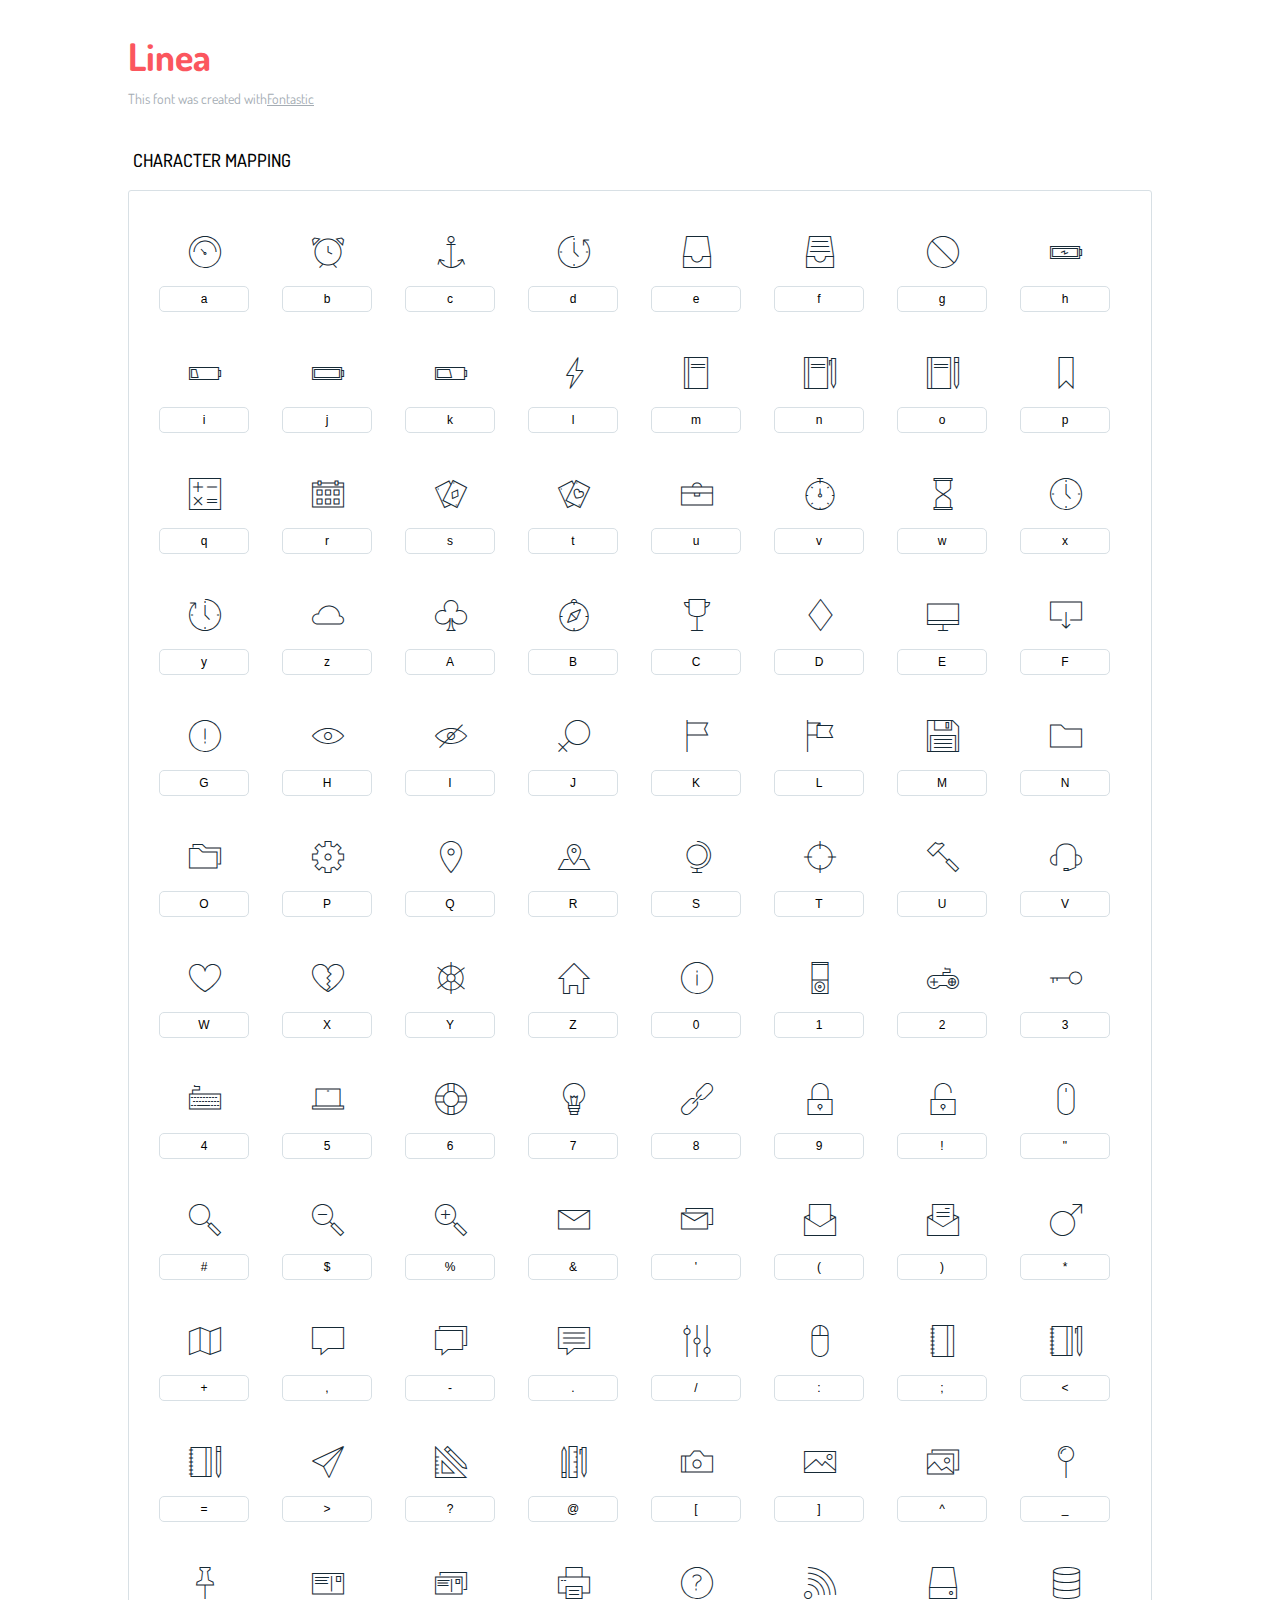
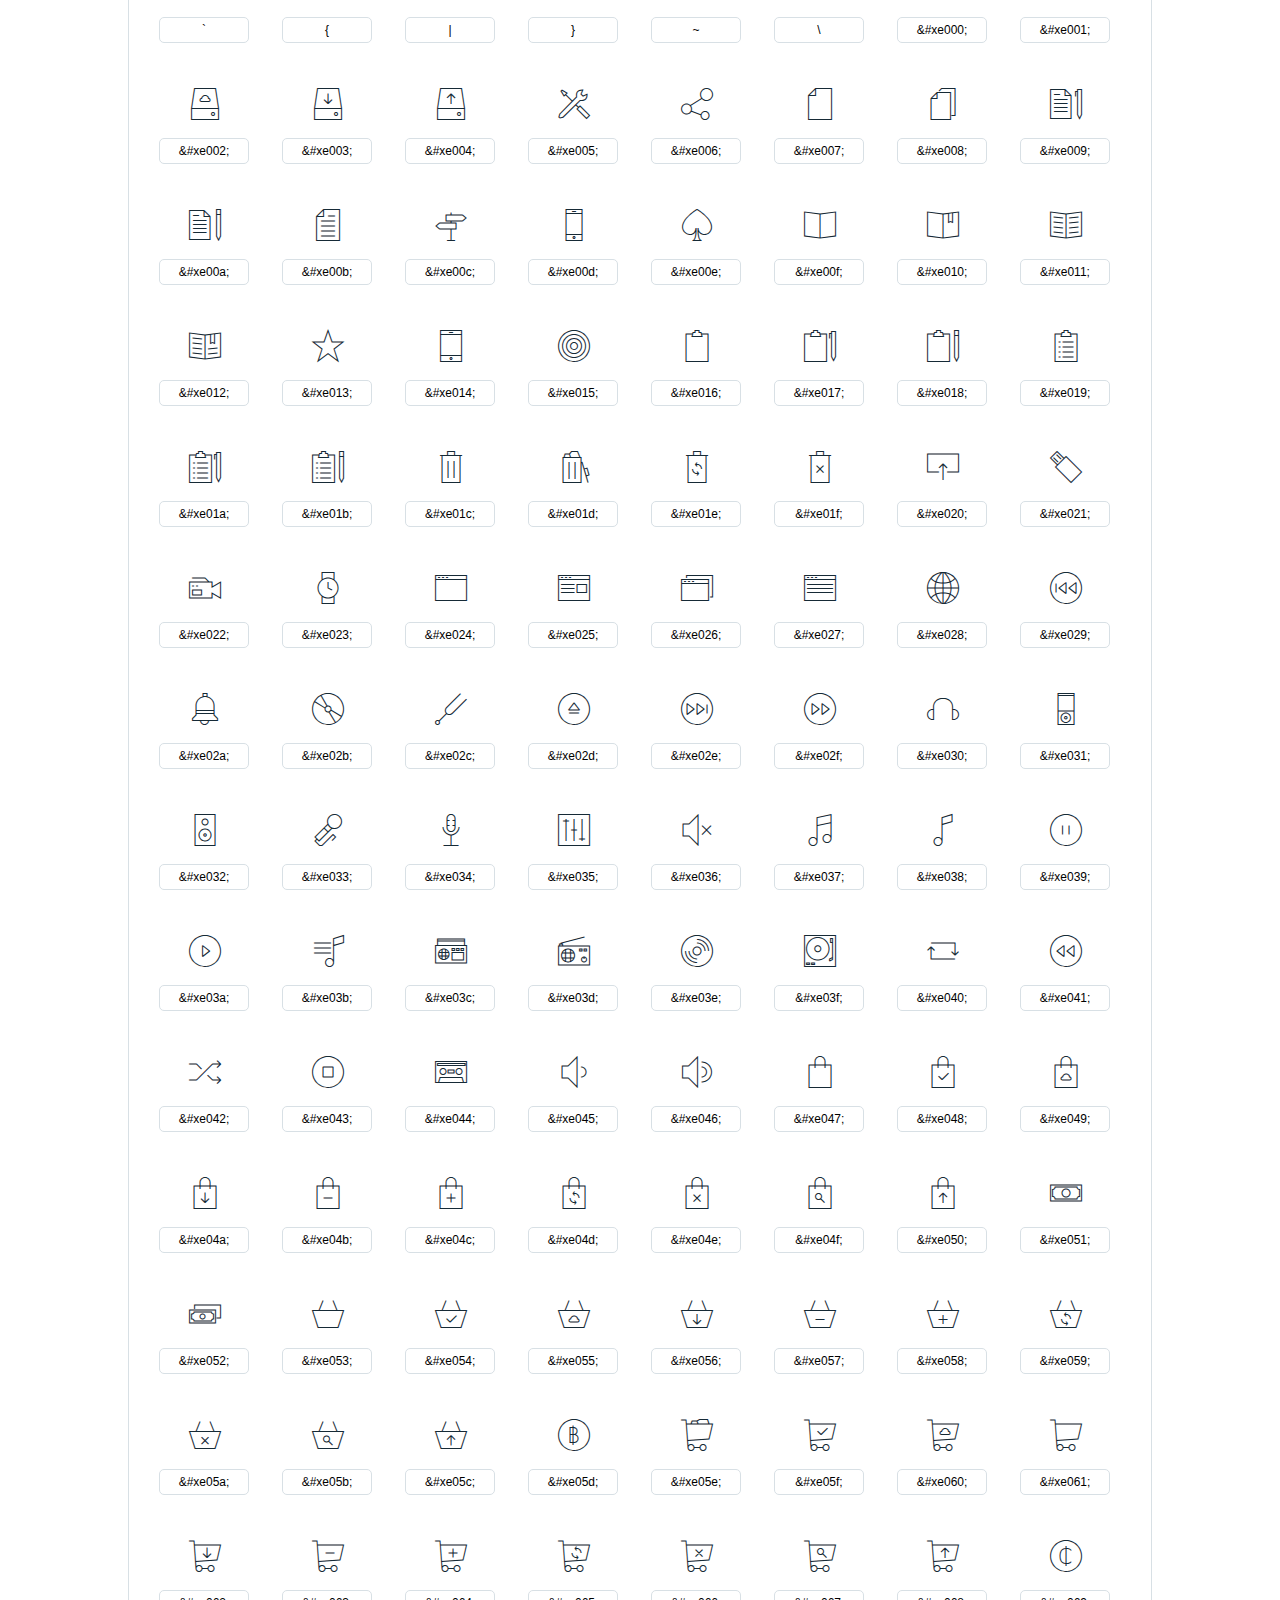
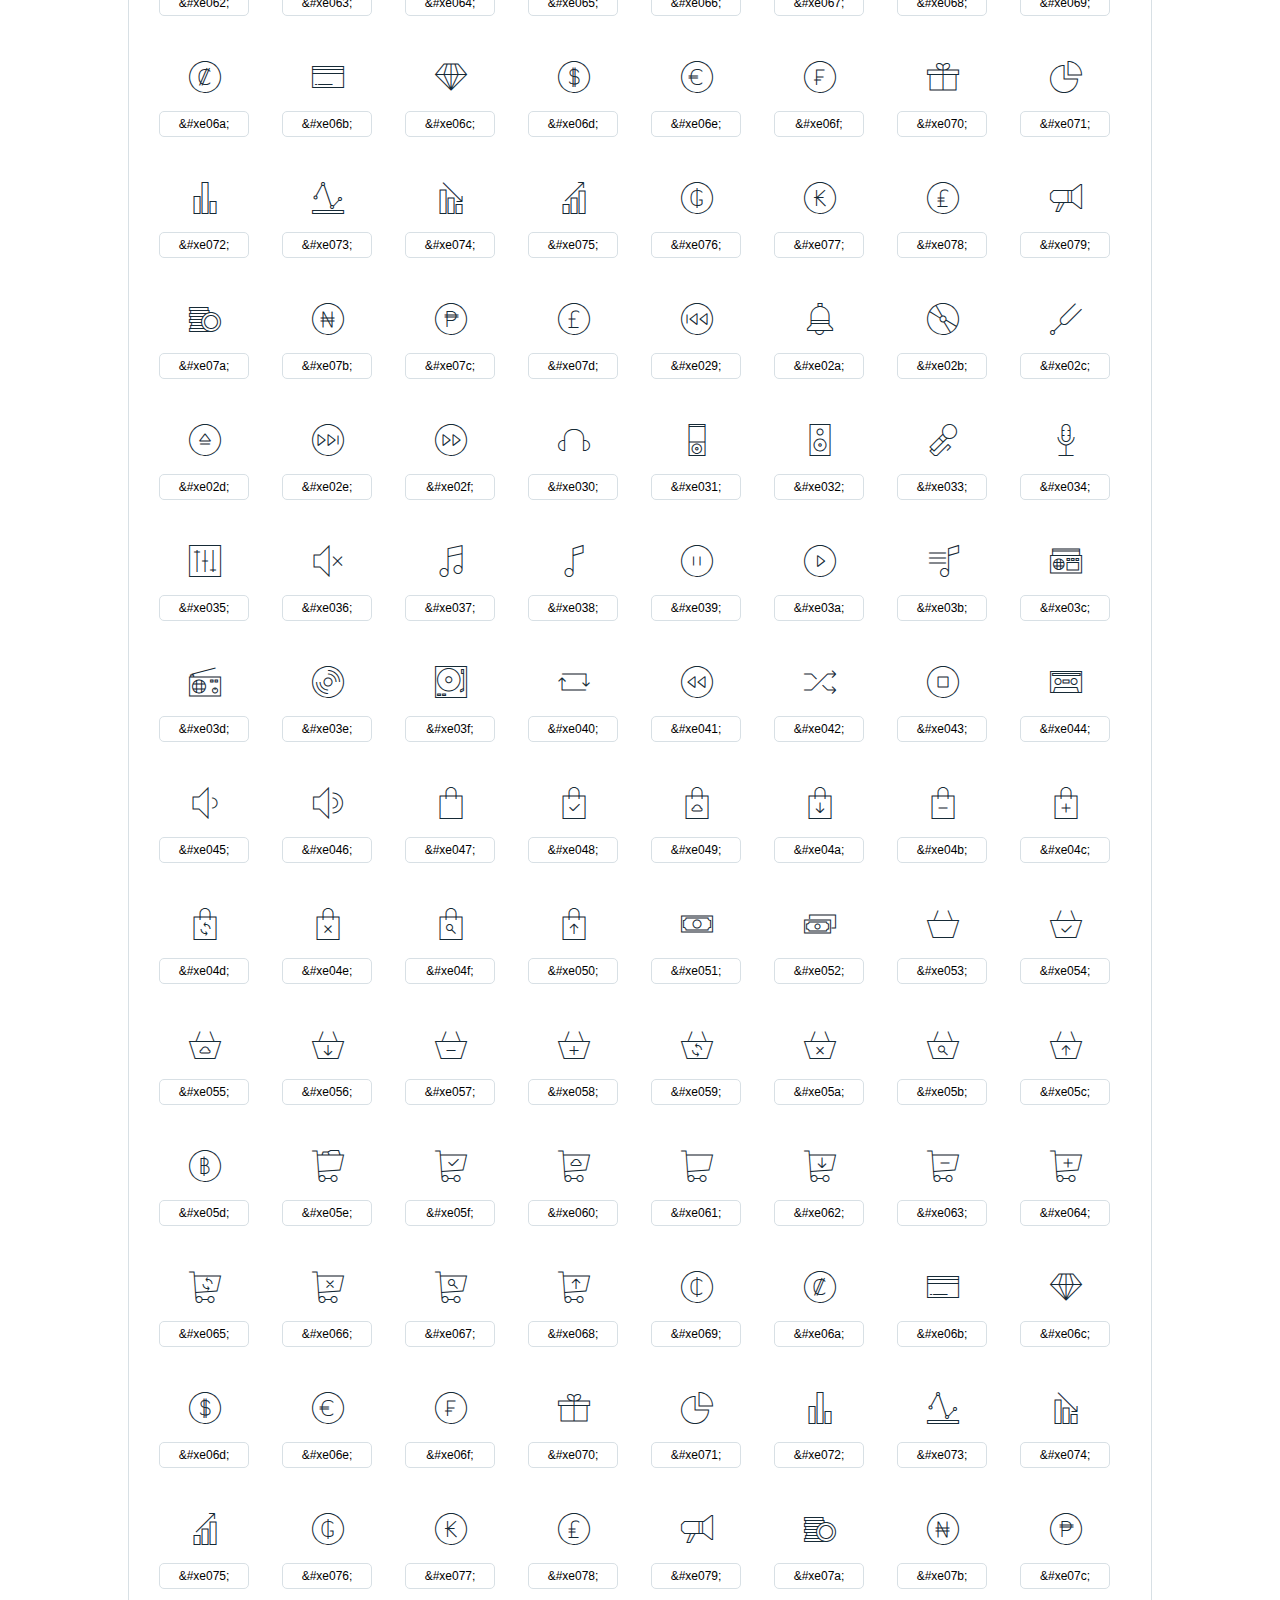
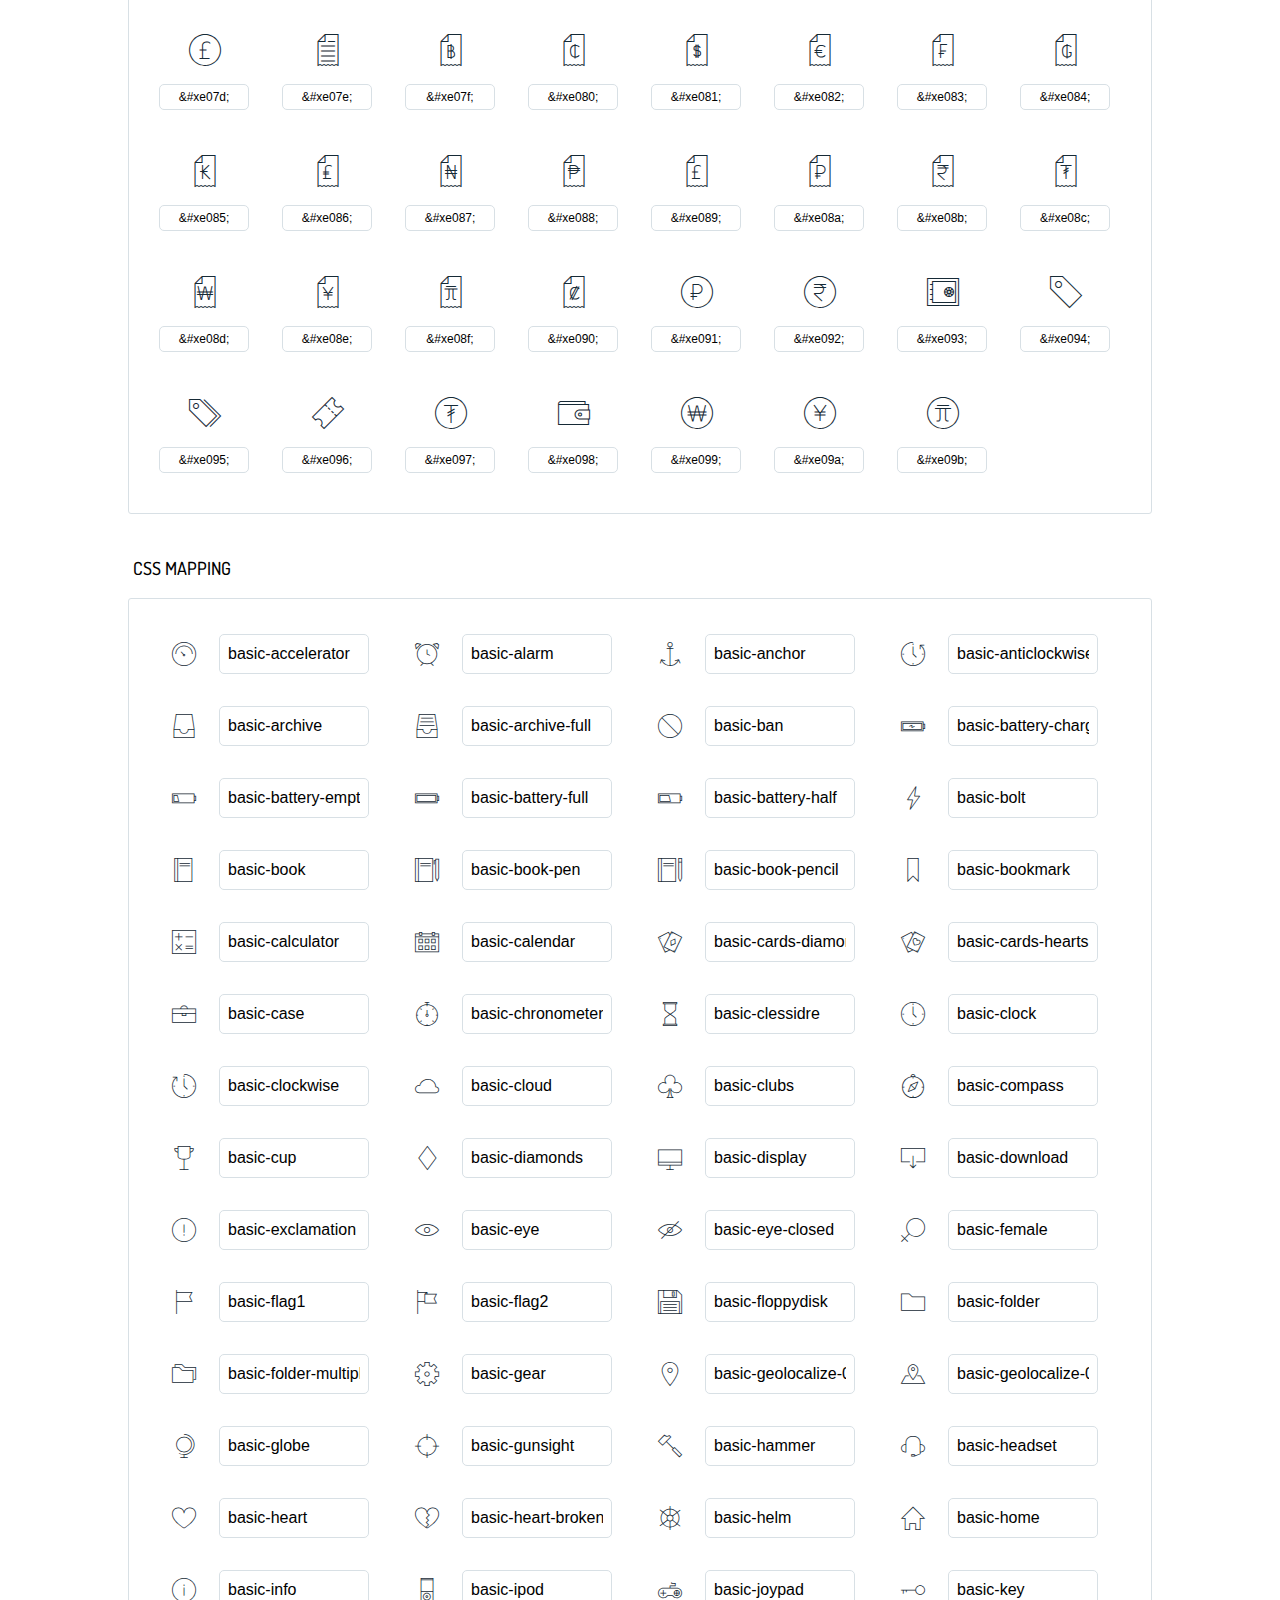
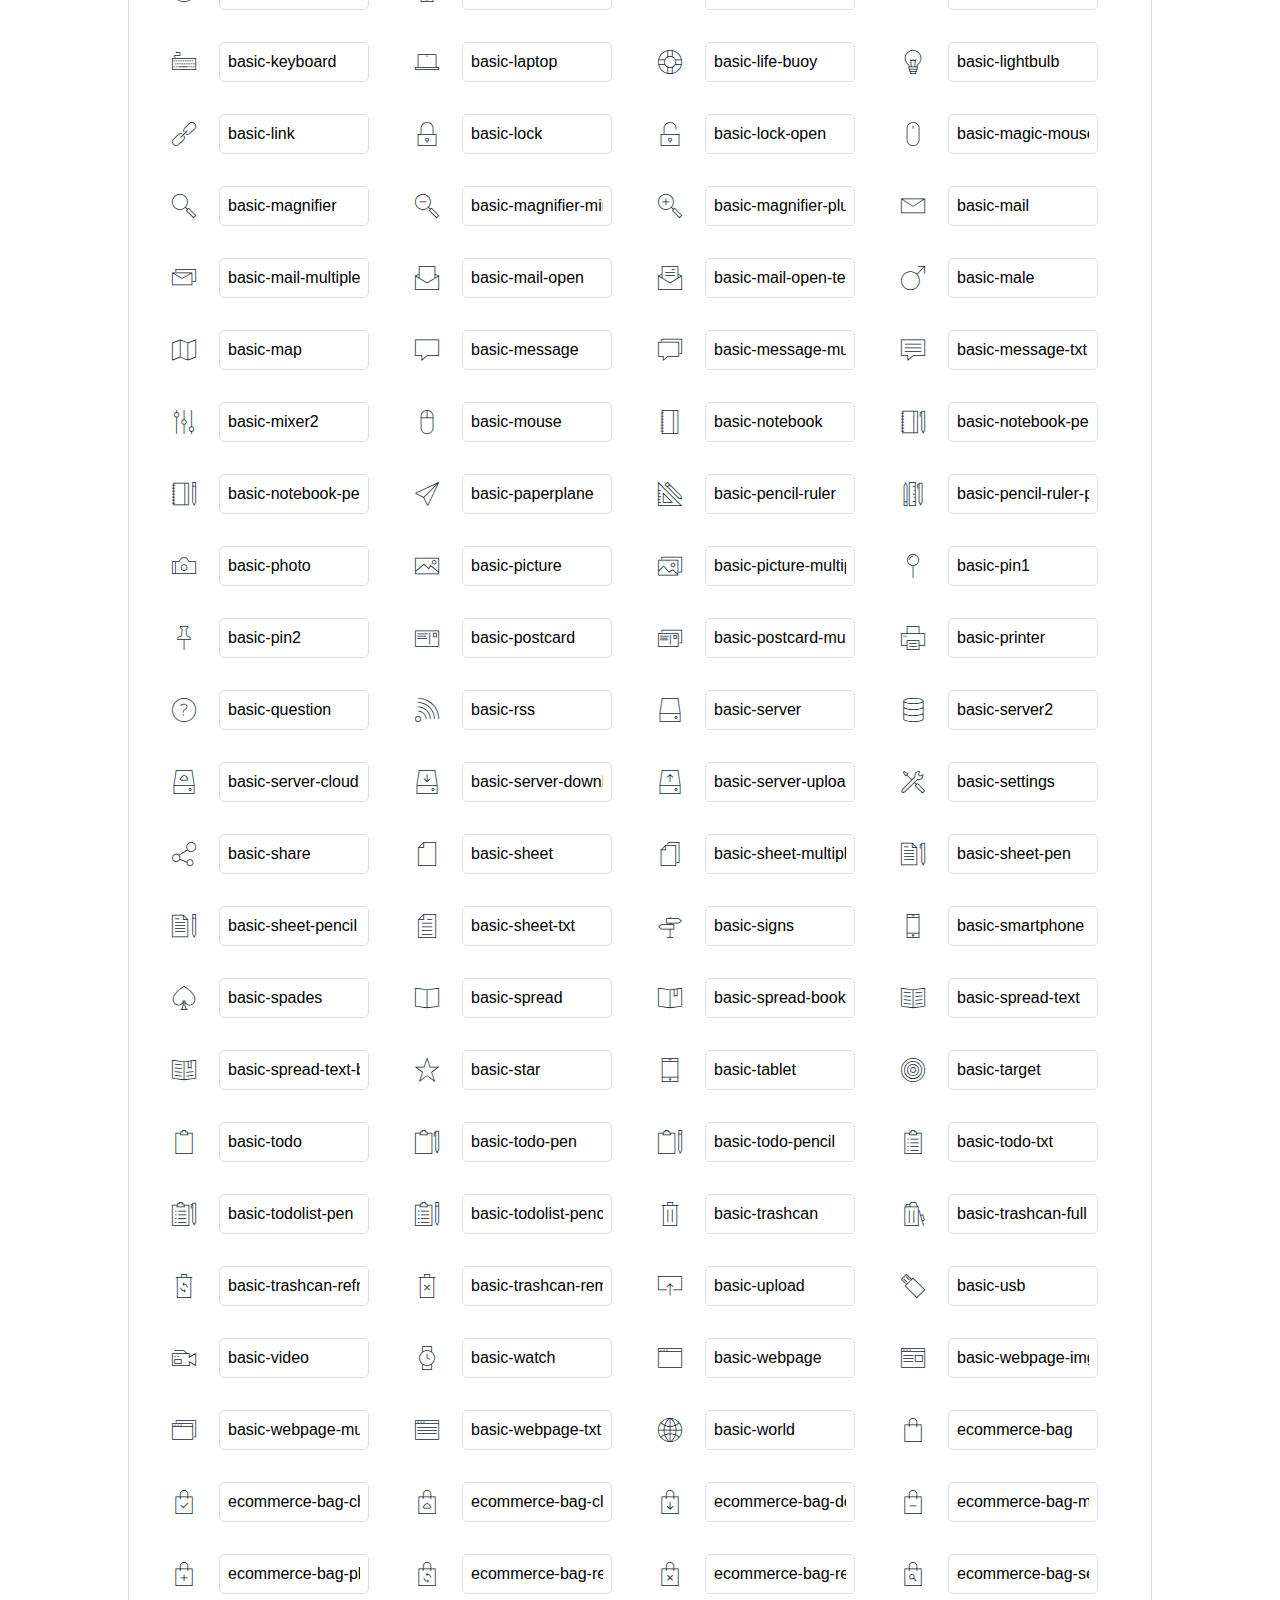
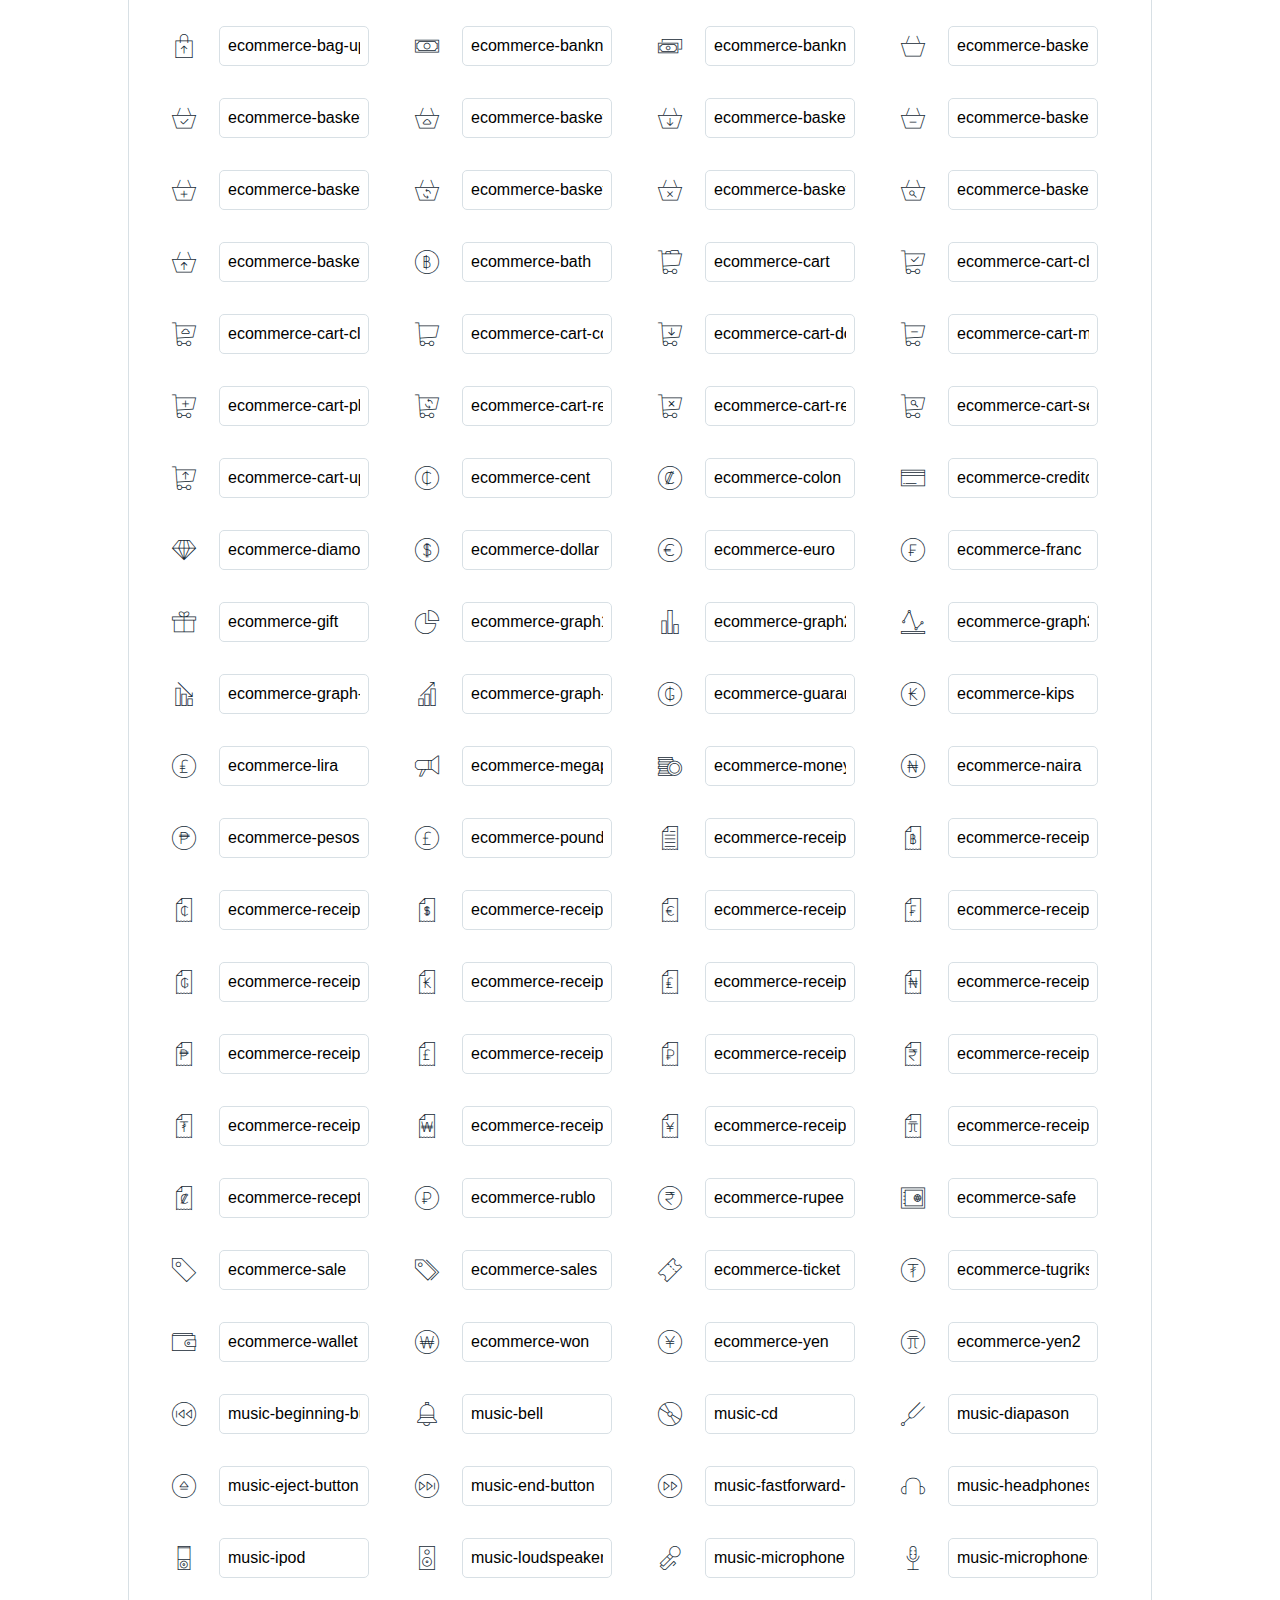
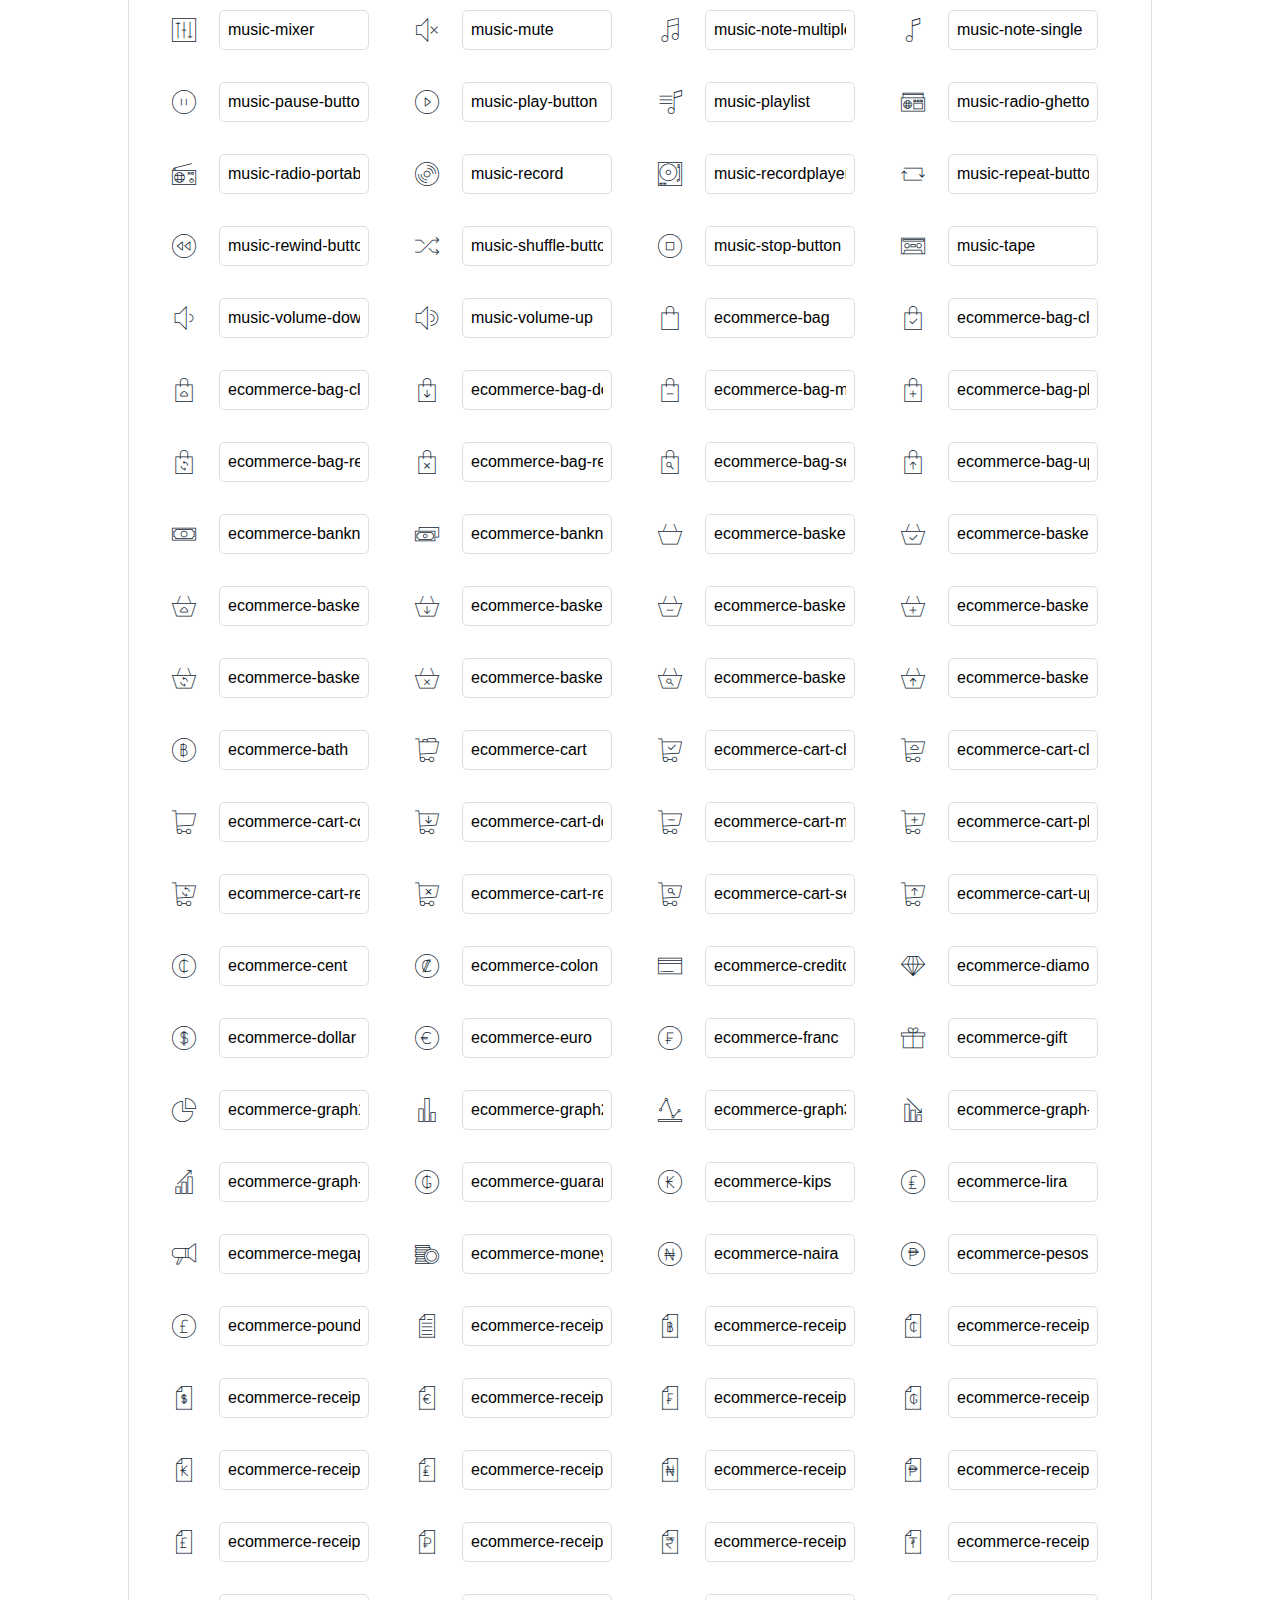
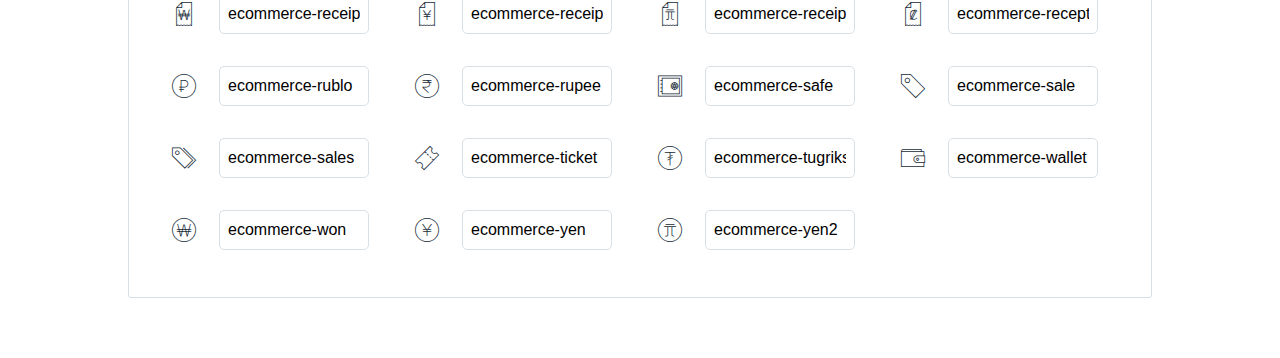
<file: icons/Linea/icons-reference.html>
<!DOCTYPE html>
<html lang="en">
  <head>
    <meta charset="utf-8">
    <meta http-equiv="X-UA-Compatible" content="IE=edge,chrome=1">
    <meta name="viewport" content="width=device-width,initial-scale=1">
    <title>Font Reference - Linea</title>
    <link href="http://fonts.googleapis.com/css?family=Dosis:400,500,700" rel="stylesheet" type="text/css">
    <link rel="stylesheet" href="styles.css">
    <style type="text/css">
      html,body,div,span,applet,object,iframe,h1,h2,h3,h4,h5,h6,p,blockquote,pre,a,abbr,acronym,address,big,cite,code,del,dfn,em,img,ins,kbd,q,s,samp,small,strike,strong,sub,sup,tt,var,dl,dt,dd,ol,ul,li,fieldset,form,label,legend,table,caption,tbody,tfoot,thead,tr,th,td{margin:0;padding:0;border:0;outline:0;font-weight:inherit;font-style:inherit;font-family:inherit;font-size:100%;vertical-align:baseline}
body{line-height:1;color:#000;background:#fff}
ol,ul{list-style:none}
table{border-collapse:separate;border-spacing:0;vertical-align:middle}
caption,th,td{text-align:left;font-weight:normal;vertical-align:middle}
a img{border:none}
*{-webkit-box-sizing:border-box;-moz-box-sizing:border-box;box-sizing:border-box}
body{font-family:'Dosis','Tahoma',sans-serif}
.container{margin:15px auto;width:80%}
h1{margin:40px 0 20px;font-weight:700;font-size:38px;line-height:32px;color:#fb565e}
h2{font-size:18px;padding:0 0 21px 5px;margin:45px 0 0 0;text-transform:uppercase;font-weight:500}
.small{font-size:14px;color:#a5adb4;}
.small a{color:#a5adb4;}
.small a:hover{color:#fb565e}
.glyphs.character-mapping{margin:0 0 20px 0;padding:20px 0 20px 30px;color:rgba(0,0,0,0.5);border:1px solid #d8e0e5;-webkit-border-radius:3px;border-radius:3px;}
.glyphs.character-mapping li{margin:0 30px 20px 0;display:inline-block;width:90px}
.glyphs.character-mapping .icon{margin:10px 0 10px 15px;padding:15px;position:relative;width:55px;height:55px;color:#162a36 !important;overflow:hidden;-webkit-border-radius:3px;border-radius:3px;font-size:32px;}
.glyphs.character-mapping .icon svg{fill:#000}
.glyphs.character-mapping input{margin:0;padding:5px 0;line-height:12px;font-size:12px;display:block;width:100%;border:1px solid #d8e0e5;-webkit-border-radius:5px;border-radius:5px;text-align:center;outline:0;}
.glyphs.character-mapping input:focus{border:1px solid #fbde4a;-webkit-box-shadow:inset 0 0 3px #fbde4a;box-shadow:inset 0 0 3px #fbde4a}
.glyphs.character-mapping input:hover{-webkit-box-shadow:inset 0 0 3px #fbde4a;box-shadow:inset 0 0 3px #fbde4a}
.glyphs.css-mapping{margin:0 0 60px 0;padding:30px 0 20px 30px;color:rgba(0,0,0,0.5);border:1px solid #d8e0e5;-webkit-border-radius:3px;border-radius:3px;}
.glyphs.css-mapping li{margin:0 30px 20px 0;padding:0;display:inline-block;overflow:hidden}
.glyphs.css-mapping .icon{margin:0;margin-right:10px;padding:13px;height:50px;width:50px;color:#162a36 !important;overflow:hidden;float:left;font-size:24px}
.glyphs.css-mapping input{margin:0;margin-top:5px;padding:8px;line-height:16px;font-size:16px;display:block;width:150px;height:40px;border:1px solid #d8e0e5;-webkit-border-radius:5px;border-radius:5px;background:#fff;outline:0;float:right;}
.glyphs.css-mapping input:focus{border:1px solid #fbde4a;-webkit-box-shadow:inset 0 0 3px #fbde4a;box-shadow:inset 0 0 3px #fbde4a}
.glyphs.css-mapping input:hover{-webkit-box-shadow:inset 0 0 3px #fbde4a;box-shadow:inset 0 0 3px #fbde4a}

      
    </style>
  </head>
  <body>
    <div class="container">
      <h1>Linea</h1>
      <p class="small">This font was created with<a href="http://fontastic.me/">Fontastic</a></p>
      <h2>Character mapping</h2>
      <ul class="glyphs character-mapping">
        <li>
          <div data-icon="a" class="icon"></div>
          <input type="text" readonly="readonly" value="a">
        </li>
        <li>
          <div data-icon="b" class="icon"></div>
          <input type="text" readonly="readonly" value="b">
        </li>
        <li>
          <div data-icon="c" class="icon"></div>
          <input type="text" readonly="readonly" value="c">
        </li>
        <li>
          <div data-icon="d" class="icon"></div>
          <input type="text" readonly="readonly" value="d">
        </li>
        <li>
          <div data-icon="e" class="icon"></div>
          <input type="text" readonly="readonly" value="e">
        </li>
        <li>
          <div data-icon="f" class="icon"></div>
          <input type="text" readonly="readonly" value="f">
        </li>
        <li>
          <div data-icon="g" class="icon"></div>
          <input type="text" readonly="readonly" value="g">
        </li>
        <li>
          <div data-icon="h" class="icon"></div>
          <input type="text" readonly="readonly" value="h">
        </li>
        <li>
          <div data-icon="i" class="icon"></div>
          <input type="text" readonly="readonly" value="i">
        </li>
        <li>
          <div data-icon="j" class="icon"></div>
          <input type="text" readonly="readonly" value="j">
        </li>
        <li>
          <div data-icon="k" class="icon"></div>
          <input type="text" readonly="readonly" value="k">
        </li>
        <li>
          <div data-icon="l" class="icon"></div>
          <input type="text" readonly="readonly" value="l">
        </li>
        <li>
          <div data-icon="m" class="icon"></div>
          <input type="text" readonly="readonly" value="m">
        </li>
        <li>
          <div data-icon="n" class="icon"></div>
          <input type="text" readonly="readonly" value="n">
        </li>
        <li>
          <div data-icon="o" class="icon"></div>
          <input type="text" readonly="readonly" value="o">
        </li>
        <li>
          <div data-icon="p" class="icon"></div>
          <input type="text" readonly="readonly" value="p">
        </li>
        <li>
          <div data-icon="q" class="icon"></div>
          <input type="text" readonly="readonly" value="q">
        </li>
        <li>
          <div data-icon="r" class="icon"></div>
          <input type="text" readonly="readonly" value="r">
        </li>
        <li>
          <div data-icon="s" class="icon"></div>
          <input type="text" readonly="readonly" value="s">
        </li>
        <li>
          <div data-icon="t" class="icon"></div>
          <input type="text" readonly="readonly" value="t">
        </li>
        <li>
          <div data-icon="u" class="icon"></div>
          <input type="text" readonly="readonly" value="u">
        </li>
        <li>
          <div data-icon="v" class="icon"></div>
          <input type="text" readonly="readonly" value="v">
        </li>
        <li>
          <div data-icon="w" class="icon"></div>
          <input type="text" readonly="readonly" value="w">
        </li>
        <li>
          <div data-icon="x" class="icon"></div>
          <input type="text" readonly="readonly" value="x">
        </li>
        <li>
          <div data-icon="y" class="icon"></div>
          <input type="text" readonly="readonly" value="y">
        </li>
        <li>
          <div data-icon="z" class="icon"></div>
          <input type="text" readonly="readonly" value="z">
        </li>
        <li>
          <div data-icon="A" class="icon"></div>
          <input type="text" readonly="readonly" value="A">
        </li>
        <li>
          <div data-icon="B" class="icon"></div>
          <input type="text" readonly="readonly" value="B">
        </li>
        <li>
          <div data-icon="C" class="icon"></div>
          <input type="text" readonly="readonly" value="C">
        </li>
        <li>
          <div data-icon="D" class="icon"></div>
          <input type="text" readonly="readonly" value="D">
        </li>
        <li>
          <div data-icon="E" class="icon"></div>
          <input type="text" readonly="readonly" value="E">
        </li>
        <li>
          <div data-icon="F" class="icon"></div>
          <input type="text" readonly="readonly" value="F">
        </li>
        <li>
          <div data-icon="G" class="icon"></div>
          <input type="text" readonly="readonly" value="G">
        </li>
        <li>
          <div data-icon="H" class="icon"></div>
          <input type="text" readonly="readonly" value="H">
        </li>
        <li>
          <div data-icon="I" class="icon"></div>
          <input type="text" readonly="readonly" value="I">
        </li>
        <li>
          <div data-icon="J" class="icon"></div>
          <input type="text" readonly="readonly" value="J">
        </li>
        <li>
          <div data-icon="K" class="icon"></div>
          <input type="text" readonly="readonly" value="K">
        </li>
        <li>
          <div data-icon="L" class="icon"></div>
          <input type="text" readonly="readonly" value="L">
        </li>
        <li>
          <div data-icon="M" class="icon"></div>
          <input type="text" readonly="readonly" value="M">
        </li>
        <li>
          <div data-icon="N" class="icon"></div>
          <input type="text" readonly="readonly" value="N">
        </li>
        <li>
          <div data-icon="O" class="icon"></div>
          <input type="text" readonly="readonly" value="O">
        </li>
        <li>
          <div data-icon="P" class="icon"></div>
          <input type="text" readonly="readonly" value="P">
        </li>
        <li>
          <div data-icon="Q" class="icon"></div>
          <input type="text" readonly="readonly" value="Q">
        </li>
        <li>
          <div data-icon="R" class="icon"></div>
          <input type="text" readonly="readonly" value="R">
        </li>
        <li>
          <div data-icon="S" class="icon"></div>
          <input type="text" readonly="readonly" value="S">
        </li>
        <li>
          <div data-icon="T" class="icon"></div>
          <input type="text" readonly="readonly" value="T">
        </li>
        <li>
          <div data-icon="U" class="icon"></div>
          <input type="text" readonly="readonly" value="U">
        </li>
        <li>
          <div data-icon="V" class="icon"></div>
          <input type="text" readonly="readonly" value="V">
        </li>
        <li>
          <div data-icon="W" class="icon"></div>
          <input type="text" readonly="readonly" value="W">
        </li>
        <li>
          <div data-icon="X" class="icon"></div>
          <input type="text" readonly="readonly" value="X">
        </li>
        <li>
          <div data-icon="Y" class="icon"></div>
          <input type="text" readonly="readonly" value="Y">
        </li>
        <li>
          <div data-icon="Z" class="icon"></div>
          <input type="text" readonly="readonly" value="Z">
        </li>
        <li>
          <div data-icon="0" class="icon"></div>
          <input type="text" readonly="readonly" value="0">
        </li>
        <li>
          <div data-icon="1" class="icon"></div>
          <input type="text" readonly="readonly" value="1">
        </li>
        <li>
          <div data-icon="2" class="icon"></div>
          <input type="text" readonly="readonly" value="2">
        </li>
        <li>
          <div data-icon="3" class="icon"></div>
          <input type="text" readonly="readonly" value="3">
        </li>
        <li>
          <div data-icon="4" class="icon"></div>
          <input type="text" readonly="readonly" value="4">
        </li>
        <li>
          <div data-icon="5" class="icon"></div>
          <input type="text" readonly="readonly" value="5">
        </li>
        <li>
          <div data-icon="6" class="icon"></div>
          <input type="text" readonly="readonly" value="6">
        </li>
        <li>
          <div data-icon="7" class="icon"></div>
          <input type="text" readonly="readonly" value="7">
        </li>
        <li>
          <div data-icon="8" class="icon"></div>
          <input type="text" readonly="readonly" value="8">
        </li>
        <li>
          <div data-icon="9" class="icon"></div>
          <input type="text" readonly="readonly" value="9">
        </li>
        <li>
          <div data-icon="!" class="icon"></div>
          <input type="text" readonly="readonly" value="!">
        </li>
        <li>
          <div data-icon="&#34;" class="icon"></div>
          <input type="text" readonly="readonly" value="&quot;">
        </li>
        <li>
          <div data-icon="#" class="icon"></div>
          <input type="text" readonly="readonly" value="#">
        </li>
        <li>
          <div data-icon="$" class="icon"></div>
          <input type="text" readonly="readonly" value="$">
        </li>
        <li>
          <div data-icon="%" class="icon"></div>
          <input type="text" readonly="readonly" value="%">
        </li>
        <li>
          <div data-icon="&" class="icon"></div>
          <input type="text" readonly="readonly" value="&amp;">
        </li>
        <li>
          <div data-icon="'" class="icon"></div>
          <input type="text" readonly="readonly" value="&#39;">
        </li>
        <li>
          <div data-icon="(" class="icon"></div>
          <input type="text" readonly="readonly" value="(">
        </li>
        <li>
          <div data-icon=")" class="icon"></div>
          <input type="text" readonly="readonly" value=")">
        </li>
        <li>
          <div data-icon="*" class="icon"></div>
          <input type="text" readonly="readonly" value="*">
        </li>
        <li>
          <div data-icon="+" class="icon"></div>
          <input type="text" readonly="readonly" value="+">
        </li>
        <li>
          <div data-icon="," class="icon"></div>
          <input type="text" readonly="readonly" value=",">
        </li>
        <li>
          <div data-icon="-" class="icon"></div>
          <input type="text" readonly="readonly" value="-">
        </li>
        <li>
          <div data-icon="." class="icon"></div>
          <input type="text" readonly="readonly" value=".">
        </li>
        <li>
          <div data-icon="/" class="icon"></div>
          <input type="text" readonly="readonly" value="/">
        </li>
        <li>
          <div data-icon=":" class="icon"></div>
          <input type="text" readonly="readonly" value=":">
        </li>
        <li>
          <div data-icon=";" class="icon"></div>
          <input type="text" readonly="readonly" value=";">
        </li>
        <li>
          <div data-icon="<" class="icon"></div>
          <input type="text" readonly="readonly" value="&lt;">
        </li>
        <li>
          <div data-icon="=" class="icon"></div>
          <input type="text" readonly="readonly" value="=">
        </li>
        <li>
          <div data-icon=">" class="icon"></div>
          <input type="text" readonly="readonly" value="&gt;">
        </li>
        <li>
          <div data-icon="?" class="icon"></div>
          <input type="text" readonly="readonly" value="?">
        </li>
        <li>
          <div data-icon="@" class="icon"></div>
          <input type="text" readonly="readonly" value="@">
        </li>
        <li>
          <div data-icon="[" class="icon"></div>
          <input type="text" readonly="readonly" value="[">
        </li>
        <li>
          <div data-icon="]" class="icon"></div>
          <input type="text" readonly="readonly" value="]">
        </li>
        <li>
          <div data-icon="^" class="icon"></div>
          <input type="text" readonly="readonly" value="^">
        </li>
        <li>
          <div data-icon="_" class="icon"></div>
          <input type="text" readonly="readonly" value="_">
        </li>
        <li>
          <div data-icon="`" class="icon"></div>
          <input type="text" readonly="readonly" value="`">
        </li>
        <li>
          <div data-icon="{" class="icon"></div>
          <input type="text" readonly="readonly" value="{">
        </li>
        <li>
          <div data-icon="|" class="icon"></div>
          <input type="text" readonly="readonly" value="|">
        </li>
        <li>
          <div data-icon="}" class="icon"></div>
          <input type="text" readonly="readonly" value="}">
        </li>
        <li>
          <div data-icon="~" class="icon"></div>
          <input type="text" readonly="readonly" value="~">
        </li>
        <li>
          <div data-icon="\" class="icon"></div>
          <input type="text" readonly="readonly" value="\">
        </li>
        <li>
          <div data-icon="&#xe000;" class="icon"></div>
          <input type="text" readonly="readonly" value="&amp;#xe000;">
        </li>
        <li>
          <div data-icon="&#xe001;" class="icon"></div>
          <input type="text" readonly="readonly" value="&amp;#xe001;">
        </li>
        <li>
          <div data-icon="&#xe002;" class="icon"></div>
          <input type="text" readonly="readonly" value="&amp;#xe002;">
        </li>
        <li>
          <div data-icon="&#xe003;" class="icon"></div>
          <input type="text" readonly="readonly" value="&amp;#xe003;">
        </li>
        <li>
          <div data-icon="&#xe004;" class="icon"></div>
          <input type="text" readonly="readonly" value="&amp;#xe004;">
        </li>
        <li>
          <div data-icon="&#xe005;" class="icon"></div>
          <input type="text" readonly="readonly" value="&amp;#xe005;">
        </li>
        <li>
          <div data-icon="&#xe006;" class="icon"></div>
          <input type="text" readonly="readonly" value="&amp;#xe006;">
        </li>
        <li>
          <div data-icon="&#xe007;" class="icon"></div>
          <input type="text" readonly="readonly" value="&amp;#xe007;">
        </li>
        <li>
          <div data-icon="&#xe008;" class="icon"></div>
          <input type="text" readonly="readonly" value="&amp;#xe008;">
        </li>
        <li>
          <div data-icon="&#xe009;" class="icon"></div>
          <input type="text" readonly="readonly" value="&amp;#xe009;">
        </li>
        <li>
          <div data-icon="&#xe00a;" class="icon"></div>
          <input type="text" readonly="readonly" value="&amp;#xe00a;">
        </li>
        <li>
          <div data-icon="&#xe00b;" class="icon"></div>
          <input type="text" readonly="readonly" value="&amp;#xe00b;">
        </li>
        <li>
          <div data-icon="&#xe00c;" class="icon"></div>
          <input type="text" readonly="readonly" value="&amp;#xe00c;">
        </li>
        <li>
          <div data-icon="&#xe00d;" class="icon"></div>
          <input type="text" readonly="readonly" value="&amp;#xe00d;">
        </li>
        <li>
          <div data-icon="&#xe00e;" class="icon"></div>
          <input type="text" readonly="readonly" value="&amp;#xe00e;">
        </li>
        <li>
          <div data-icon="&#xe00f;" class="icon"></div>
          <input type="text" readonly="readonly" value="&amp;#xe00f;">
        </li>
        <li>
          <div data-icon="&#xe010;" class="icon"></div>
          <input type="text" readonly="readonly" value="&amp;#xe010;">
        </li>
        <li>
          <div data-icon="&#xe011;" class="icon"></div>
          <input type="text" readonly="readonly" value="&amp;#xe011;">
        </li>
        <li>
          <div data-icon="&#xe012;" class="icon"></div>
          <input type="text" readonly="readonly" value="&amp;#xe012;">
        </li>
        <li>
          <div data-icon="&#xe013;" class="icon"></div>
          <input type="text" readonly="readonly" value="&amp;#xe013;">
        </li>
        <li>
          <div data-icon="&#xe014;" class="icon"></div>
          <input type="text" readonly="readonly" value="&amp;#xe014;">
        </li>
        <li>
          <div data-icon="&#xe015;" class="icon"></div>
          <input type="text" readonly="readonly" value="&amp;#xe015;">
        </li>
        <li>
          <div data-icon="&#xe016;" class="icon"></div>
          <input type="text" readonly="readonly" value="&amp;#xe016;">
        </li>
        <li>
          <div data-icon="&#xe017;" class="icon"></div>
          <input type="text" readonly="readonly" value="&amp;#xe017;">
        </li>
        <li>
          <div data-icon="&#xe018;" class="icon"></div>
          <input type="text" readonly="readonly" value="&amp;#xe018;">
        </li>
        <li>
          <div data-icon="&#xe019;" class="icon"></div>
          <input type="text" readonly="readonly" value="&amp;#xe019;">
        </li>
        <li>
          <div data-icon="&#xe01a;" class="icon"></div>
          <input type="text" readonly="readonly" value="&amp;#xe01a;">
        </li>
        <li>
          <div data-icon="&#xe01b;" class="icon"></div>
          <input type="text" readonly="readonly" value="&amp;#xe01b;">
        </li>
        <li>
          <div data-icon="&#xe01c;" class="icon"></div>
          <input type="text" readonly="readonly" value="&amp;#xe01c;">
        </li>
        <li>
          <div data-icon="&#xe01d;" class="icon"></div>
          <input type="text" readonly="readonly" value="&amp;#xe01d;">
        </li>
        <li>
          <div data-icon="&#xe01e;" class="icon"></div>
          <input type="text" readonly="readonly" value="&amp;#xe01e;">
        </li>
        <li>
          <div data-icon="&#xe01f;" class="icon"></div>
          <input type="text" readonly="readonly" value="&amp;#xe01f;">
        </li>
        <li>
          <div data-icon="&#xe020;" class="icon"></div>
          <input type="text" readonly="readonly" value="&amp;#xe020;">
        </li>
        <li>
          <div data-icon="&#xe021;" class="icon"></div>
          <input type="text" readonly="readonly" value="&amp;#xe021;">
        </li>
        <li>
          <div data-icon="&#xe022;" class="icon"></div>
          <input type="text" readonly="readonly" value="&amp;#xe022;">
        </li>
        <li>
          <div data-icon="&#xe023;" class="icon"></div>
          <input type="text" readonly="readonly" value="&amp;#xe023;">
        </li>
        <li>
          <div data-icon="&#xe024;" class="icon"></div>
          <input type="text" readonly="readonly" value="&amp;#xe024;">
        </li>
        <li>
          <div data-icon="&#xe025;" class="icon"></div>
          <input type="text" readonly="readonly" value="&amp;#xe025;">
        </li>
        <li>
          <div data-icon="&#xe026;" class="icon"></div>
          <input type="text" readonly="readonly" value="&amp;#xe026;">
        </li>
        <li>
          <div data-icon="&#xe027;" class="icon"></div>
          <input type="text" readonly="readonly" value="&amp;#xe027;">
        </li>
        <li>
          <div data-icon="&#xe028;" class="icon"></div>
          <input type="text" readonly="readonly" value="&amp;#xe028;">
        </li>
        <li>
          <div data-icon="&#xe029;" class="icon"></div>
          <input type="text" readonly="readonly" value="&amp;#xe029;">
        </li>
        <li>
          <div data-icon="&#xe02a;" class="icon"></div>
          <input type="text" readonly="readonly" value="&amp;#xe02a;">
        </li>
        <li>
          <div data-icon="&#xe02b;" class="icon"></div>
          <input type="text" readonly="readonly" value="&amp;#xe02b;">
        </li>
        <li>
          <div data-icon="&#xe02c;" class="icon"></div>
          <input type="text" readonly="readonly" value="&amp;#xe02c;">
        </li>
        <li>
          <div data-icon="&#xe02d;" class="icon"></div>
          <input type="text" readonly="readonly" value="&amp;#xe02d;">
        </li>
        <li>
          <div data-icon="&#xe02e;" class="icon"></div>
          <input type="text" readonly="readonly" value="&amp;#xe02e;">
        </li>
        <li>
          <div data-icon="&#xe02f;" class="icon"></div>
          <input type="text" readonly="readonly" value="&amp;#xe02f;">
        </li>
        <li>
          <div data-icon="&#xe030;" class="icon"></div>
          <input type="text" readonly="readonly" value="&amp;#xe030;">
        </li>
        <li>
          <div data-icon="&#xe031;" class="icon"></div>
          <input type="text" readonly="readonly" value="&amp;#xe031;">
        </li>
        <li>
          <div data-icon="&#xe032;" class="icon"></div>
          <input type="text" readonly="readonly" value="&amp;#xe032;">
        </li>
        <li>
          <div data-icon="&#xe033;" class="icon"></div>
          <input type="text" readonly="readonly" value="&amp;#xe033;">
        </li>
        <li>
          <div data-icon="&#xe034;" class="icon"></div>
          <input type="text" readonly="readonly" value="&amp;#xe034;">
        </li>
        <li>
          <div data-icon="&#xe035;" class="icon"></div>
          <input type="text" readonly="readonly" value="&amp;#xe035;">
        </li>
        <li>
          <div data-icon="&#xe036;" class="icon"></div>
          <input type="text" readonly="readonly" value="&amp;#xe036;">
        </li>
        <li>
          <div data-icon="&#xe037;" class="icon"></div>
          <input type="text" readonly="readonly" value="&amp;#xe037;">
        </li>
        <li>
          <div data-icon="&#xe038;" class="icon"></div>
          <input type="text" readonly="readonly" value="&amp;#xe038;">
        </li>
        <li>
          <div data-icon="&#xe039;" class="icon"></div>
          <input type="text" readonly="readonly" value="&amp;#xe039;">
        </li>
        <li>
          <div data-icon="&#xe03a;" class="icon"></div>
          <input type="text" readonly="readonly" value="&amp;#xe03a;">
        </li>
        <li>
          <div data-icon="&#xe03b;" class="icon"></div>
          <input type="text" readonly="readonly" value="&amp;#xe03b;">
        </li>
        <li>
          <div data-icon="&#xe03c;" class="icon"></div>
          <input type="text" readonly="readonly" value="&amp;#xe03c;">
        </li>
        <li>
          <div data-icon="&#xe03d;" class="icon"></div>
          <input type="text" readonly="readonly" value="&amp;#xe03d;">
        </li>
        <li>
          <div data-icon="&#xe03e;" class="icon"></div>
          <input type="text" readonly="readonly" value="&amp;#xe03e;">
        </li>
        <li>
          <div data-icon="&#xe03f;" class="icon"></div>
          <input type="text" readonly="readonly" value="&amp;#xe03f;">
        </li>
        <li>
          <div data-icon="&#xe040;" class="icon"></div>
          <input type="text" readonly="readonly" value="&amp;#xe040;">
        </li>
        <li>
          <div data-icon="&#xe041;" class="icon"></div>
          <input type="text" readonly="readonly" value="&amp;#xe041;">
        </li>
        <li>
          <div data-icon="&#xe042;" class="icon"></div>
          <input type="text" readonly="readonly" value="&amp;#xe042;">
        </li>
        <li>
          <div data-icon="&#xe043;" class="icon"></div>
          <input type="text" readonly="readonly" value="&amp;#xe043;">
        </li>
        <li>
          <div data-icon="&#xe044;" class="icon"></div>
          <input type="text" readonly="readonly" value="&amp;#xe044;">
        </li>
        <li>
          <div data-icon="&#xe045;" class="icon"></div>
          <input type="text" readonly="readonly" value="&amp;#xe045;">
        </li>
        <li>
          <div data-icon="&#xe046;" class="icon"></div>
          <input type="text" readonly="readonly" value="&amp;#xe046;">
        </li>
        <li>
          <div data-icon="&#xe047;" class="icon"></div>
          <input type="text" readonly="readonly" value="&amp;#xe047;">
        </li>
        <li>
          <div data-icon="&#xe048;" class="icon"></div>
          <input type="text" readonly="readonly" value="&amp;#xe048;">
        </li>
        <li>
          <div data-icon="&#xe049;" class="icon"></div>
          <input type="text" readonly="readonly" value="&amp;#xe049;">
        </li>
        <li>
          <div data-icon="&#xe04a;" class="icon"></div>
          <input type="text" readonly="readonly" value="&amp;#xe04a;">
        </li>
        <li>
          <div data-icon="&#xe04b;" class="icon"></div>
          <input type="text" readonly="readonly" value="&amp;#xe04b;">
        </li>
        <li>
          <div data-icon="&#xe04c;" class="icon"></div>
          <input type="text" readonly="readonly" value="&amp;#xe04c;">
        </li>
        <li>
          <div data-icon="&#xe04d;" class="icon"></div>
          <input type="text" readonly="readonly" value="&amp;#xe04d;">
        </li>
        <li>
          <div data-icon="&#xe04e;" class="icon"></div>
          <input type="text" readonly="readonly" value="&amp;#xe04e;">
        </li>
        <li>
          <div data-icon="&#xe04f;" class="icon"></div>
          <input type="text" readonly="readonly" value="&amp;#xe04f;">
        </li>
        <li>
          <div data-icon="&#xe050;" class="icon"></div>
          <input type="text" readonly="readonly" value="&amp;#xe050;">
        </li>
        <li>
          <div data-icon="&#xe051;" class="icon"></div>
          <input type="text" readonly="readonly" value="&amp;#xe051;">
        </li>
        <li>
          <div data-icon="&#xe052;" class="icon"></div>
          <input type="text" readonly="readonly" value="&amp;#xe052;">
        </li>
        <li>
          <div data-icon="&#xe053;" class="icon"></div>
          <input type="text" readonly="readonly" value="&amp;#xe053;">
        </li>
        <li>
          <div data-icon="&#xe054;" class="icon"></div>
          <input type="text" readonly="readonly" value="&amp;#xe054;">
        </li>
        <li>
          <div data-icon="&#xe055;" class="icon"></div>
          <input type="text" readonly="readonly" value="&amp;#xe055;">
        </li>
        <li>
          <div data-icon="&#xe056;" class="icon"></div>
          <input type="text" readonly="readonly" value="&amp;#xe056;">
        </li>
        <li>
          <div data-icon="&#xe057;" class="icon"></div>
          <input type="text" readonly="readonly" value="&amp;#xe057;">
        </li>
        <li>
          <div data-icon="&#xe058;" class="icon"></div>
          <input type="text" readonly="readonly" value="&amp;#xe058;">
        </li>
        <li>
          <div data-icon="&#xe059;" class="icon"></div>
          <input type="text" readonly="readonly" value="&amp;#xe059;">
        </li>
        <li>
          <div data-icon="&#xe05a;" class="icon"></div>
          <input type="text" readonly="readonly" value="&amp;#xe05a;">
        </li>
        <li>
          <div data-icon="&#xe05b;" class="icon"></div>
          <input type="text" readonly="readonly" value="&amp;#xe05b;">
        </li>
        <li>
          <div data-icon="&#xe05c;" class="icon"></div>
          <input type="text" readonly="readonly" value="&amp;#xe05c;">
        </li>
        <li>
          <div data-icon="&#xe05d;" class="icon"></div>
          <input type="text" readonly="readonly" value="&amp;#xe05d;">
        </li>
        <li>
          <div data-icon="&#xe05e;" class="icon"></div>
          <input type="text" readonly="readonly" value="&amp;#xe05e;">
        </li>
        <li>
          <div data-icon="&#xe05f;" class="icon"></div>
          <input type="text" readonly="readonly" value="&amp;#xe05f;">
        </li>
        <li>
          <div data-icon="&#xe060;" class="icon"></div>
          <input type="text" readonly="readonly" value="&amp;#xe060;">
        </li>
        <li>
          <div data-icon="&#xe061;" class="icon"></div>
          <input type="text" readonly="readonly" value="&amp;#xe061;">
        </li>
        <li>
          <div data-icon="&#xe062;" class="icon"></div>
          <input type="text" readonly="readonly" value="&amp;#xe062;">
        </li>
        <li>
          <div data-icon="&#xe063;" class="icon"></div>
          <input type="text" readonly="readonly" value="&amp;#xe063;">
        </li>
        <li>
          <div data-icon="&#xe064;" class="icon"></div>
          <input type="text" readonly="readonly" value="&amp;#xe064;">
        </li>
        <li>
          <div data-icon="&#xe065;" class="icon"></div>
          <input type="text" readonly="readonly" value="&amp;#xe065;">
        </li>
        <li>
          <div data-icon="&#xe066;" class="icon"></div>
          <input type="text" readonly="readonly" value="&amp;#xe066;">
        </li>
        <li>
          <div data-icon="&#xe067;" class="icon"></div>
          <input type="text" readonly="readonly" value="&amp;#xe067;">
        </li>
        <li>
          <div data-icon="&#xe068;" class="icon"></div>
          <input type="text" readonly="readonly" value="&amp;#xe068;">
        </li>
        <li>
          <div data-icon="&#xe069;" class="icon"></div>
          <input type="text" readonly="readonly" value="&amp;#xe069;">
        </li>
        <li>
          <div data-icon="&#xe06a;" class="icon"></div>
          <input type="text" readonly="readonly" value="&amp;#xe06a;">
        </li>
        <li>
          <div data-icon="&#xe06b;" class="icon"></div>
          <input type="text" readonly="readonly" value="&amp;#xe06b;">
        </li>
        <li>
          <div data-icon="&#xe06c;" class="icon"></div>
          <input type="text" readonly="readonly" value="&amp;#xe06c;">
        </li>
        <li>
          <div data-icon="&#xe06d;" class="icon"></div>
          <input type="text" readonly="readonly" value="&amp;#xe06d;">
        </li>
        <li>
          <div data-icon="&#xe06e;" class="icon"></div>
          <input type="text" readonly="readonly" value="&amp;#xe06e;">
        </li>
        <li>
          <div data-icon="&#xe06f;" class="icon"></div>
          <input type="text" readonly="readonly" value="&amp;#xe06f;">
        </li>
        <li>
          <div data-icon="&#xe070;" class="icon"></div>
          <input type="text" readonly="readonly" value="&amp;#xe070;">
        </li>
        <li>
          <div data-icon="&#xe071;" class="icon"></div>
          <input type="text" readonly="readonly" value="&amp;#xe071;">
        </li>
        <li>
          <div data-icon="&#xe072;" class="icon"></div>
          <input type="text" readonly="readonly" value="&amp;#xe072;">
        </li>
        <li>
          <div data-icon="&#xe073;" class="icon"></div>
          <input type="text" readonly="readonly" value="&amp;#xe073;">
        </li>
        <li>
          <div data-icon="&#xe074;" class="icon"></div>
          <input type="text" readonly="readonly" value="&amp;#xe074;">
        </li>
        <li>
          <div data-icon="&#xe075;" class="icon"></div>
          <input type="text" readonly="readonly" value="&amp;#xe075;">
        </li>
        <li>
          <div data-icon="&#xe076;" class="icon"></div>
          <input type="text" readonly="readonly" value="&amp;#xe076;">
        </li>
        <li>
          <div data-icon="&#xe077;" class="icon"></div>
          <input type="text" readonly="readonly" value="&amp;#xe077;">
        </li>
        <li>
          <div data-icon="&#xe078;" class="icon"></div>
          <input type="text" readonly="readonly" value="&amp;#xe078;">
        </li>
        <li>
          <div data-icon="&#xe079;" class="icon"></div>
          <input type="text" readonly="readonly" value="&amp;#xe079;">
        </li>
        <li>
          <div data-icon="&#xe07a;" class="icon"></div>
          <input type="text" readonly="readonly" value="&amp;#xe07a;">
        </li>
        <li>
          <div data-icon="&#xe07b;" class="icon"></div>
          <input type="text" readonly="readonly" value="&amp;#xe07b;">
        </li>
        <li>
          <div data-icon="&#xe07c;" class="icon"></div>
          <input type="text" readonly="readonly" value="&amp;#xe07c;">
        </li>
        <li>
          <div data-icon="&#xe07d;" class="icon"></div>
          <input type="text" readonly="readonly" value="&amp;#xe07d;">
        </li>
        <li>
          <div data-icon="&#xe029;" class="icon"></div>
          <input type="text" readonly="readonly" value="&amp;#xe029;">
        </li>
        <li>
          <div data-icon="&#xe02a;" class="icon"></div>
          <input type="text" readonly="readonly" value="&amp;#xe02a;">
        </li>
        <li>
          <div data-icon="&#xe02b;" class="icon"></div>
          <input type="text" readonly="readonly" value="&amp;#xe02b;">
        </li>
        <li>
          <div data-icon="&#xe02c;" class="icon"></div>
          <input type="text" readonly="readonly" value="&amp;#xe02c;">
        </li>
        <li>
          <div data-icon="&#xe02d;" class="icon"></div>
          <input type="text" readonly="readonly" value="&amp;#xe02d;">
        </li>
        <li>
          <div data-icon="&#xe02e;" class="icon"></div>
          <input type="text" readonly="readonly" value="&amp;#xe02e;">
        </li>
        <li>
          <div data-icon="&#xe02f;" class="icon"></div>
          <input type="text" readonly="readonly" value="&amp;#xe02f;">
        </li>
        <li>
          <div data-icon="&#xe030;" class="icon"></div>
          <input type="text" readonly="readonly" value="&amp;#xe030;">
        </li>
        <li>
          <div data-icon="&#xe031;" class="icon"></div>
          <input type="text" readonly="readonly" value="&amp;#xe031;">
        </li>
        <li>
          <div data-icon="&#xe032;" class="icon"></div>
          <input type="text" readonly="readonly" value="&amp;#xe032;">
        </li>
        <li>
          <div data-icon="&#xe033;" class="icon"></div>
          <input type="text" readonly="readonly" value="&amp;#xe033;">
        </li>
        <li>
          <div data-icon="&#xe034;" class="icon"></div>
          <input type="text" readonly="readonly" value="&amp;#xe034;">
        </li>
        <li>
          <div data-icon="&#xe035;" class="icon"></div>
          <input type="text" readonly="readonly" value="&amp;#xe035;">
        </li>
        <li>
          <div data-icon="&#xe036;" class="icon"></div>
          <input type="text" readonly="readonly" value="&amp;#xe036;">
        </li>
        <li>
          <div data-icon="&#xe037;" class="icon"></div>
          <input type="text" readonly="readonly" value="&amp;#xe037;">
        </li>
        <li>
          <div data-icon="&#xe038;" class="icon"></div>
          <input type="text" readonly="readonly" value="&amp;#xe038;">
        </li>
        <li>
          <div data-icon="&#xe039;" class="icon"></div>
          <input type="text" readonly="readonly" value="&amp;#xe039;">
        </li>
        <li>
          <div data-icon="&#xe03a;" class="icon"></div>
          <input type="text" readonly="readonly" value="&amp;#xe03a;">
        </li>
        <li>
          <div data-icon="&#xe03b;" class="icon"></div>
          <input type="text" readonly="readonly" value="&amp;#xe03b;">
        </li>
        <li>
          <div data-icon="&#xe03c;" class="icon"></div>
          <input type="text" readonly="readonly" value="&amp;#xe03c;">
        </li>
        <li>
          <div data-icon="&#xe03d;" class="icon"></div>
          <input type="text" readonly="readonly" value="&amp;#xe03d;">
        </li>
        <li>
          <div data-icon="&#xe03e;" class="icon"></div>
          <input type="text" readonly="readonly" value="&amp;#xe03e;">
        </li>
        <li>
          <div data-icon="&#xe03f;" class="icon"></div>
          <input type="text" readonly="readonly" value="&amp;#xe03f;">
        </li>
        <li>
          <div data-icon="&#xe040;" class="icon"></div>
          <input type="text" readonly="readonly" value="&amp;#xe040;">
        </li>
        <li>
          <div data-icon="&#xe041;" class="icon"></div>
          <input type="text" readonly="readonly" value="&amp;#xe041;">
        </li>
        <li>
          <div data-icon="&#xe042;" class="icon"></div>
          <input type="text" readonly="readonly" value="&amp;#xe042;">
        </li>
        <li>
          <div data-icon="&#xe043;" class="icon"></div>
          <input type="text" readonly="readonly" value="&amp;#xe043;">
        </li>
        <li>
          <div data-icon="&#xe044;" class="icon"></div>
          <input type="text" readonly="readonly" value="&amp;#xe044;">
        </li>
        <li>
          <div data-icon="&#xe045;" class="icon"></div>
          <input type="text" readonly="readonly" value="&amp;#xe045;">
        </li>
        <li>
          <div data-icon="&#xe046;" class="icon"></div>
          <input type="text" readonly="readonly" value="&amp;#xe046;">
        </li>
        <li>
          <div data-icon="&#xe047;" class="icon"></div>
          <input type="text" readonly="readonly" value="&amp;#xe047;">
        </li>
        <li>
          <div data-icon="&#xe048;" class="icon"></div>
          <input type="text" readonly="readonly" value="&amp;#xe048;">
        </li>
        <li>
          <div data-icon="&#xe049;" class="icon"></div>
          <input type="text" readonly="readonly" value="&amp;#xe049;">
        </li>
        <li>
          <div data-icon="&#xe04a;" class="icon"></div>
          <input type="text" readonly="readonly" value="&amp;#xe04a;">
        </li>
        <li>
          <div data-icon="&#xe04b;" class="icon"></div>
          <input type="text" readonly="readonly" value="&amp;#xe04b;">
        </li>
        <li>
          <div data-icon="&#xe04c;" class="icon"></div>
          <input type="text" readonly="readonly" value="&amp;#xe04c;">
        </li>
        <li>
          <div data-icon="&#xe04d;" class="icon"></div>
          <input type="text" readonly="readonly" value="&amp;#xe04d;">
        </li>
        <li>
          <div data-icon="&#xe04e;" class="icon"></div>
          <input type="text" readonly="readonly" value="&amp;#xe04e;">
        </li>
        <li>
          <div data-icon="&#xe04f;" class="icon"></div>
          <input type="text" readonly="readonly" value="&amp;#xe04f;">
        </li>
        <li>
          <div data-icon="&#xe050;" class="icon"></div>
          <input type="text" readonly="readonly" value="&amp;#xe050;">
        </li>
        <li>
          <div data-icon="&#xe051;" class="icon"></div>
          <input type="text" readonly="readonly" value="&amp;#xe051;">
        </li>
        <li>
          <div data-icon="&#xe052;" class="icon"></div>
          <input type="text" readonly="readonly" value="&amp;#xe052;">
        </li>
        <li>
          <div data-icon="&#xe053;" class="icon"></div>
          <input type="text" readonly="readonly" value="&amp;#xe053;">
        </li>
        <li>
          <div data-icon="&#xe054;" class="icon"></div>
          <input type="text" readonly="readonly" value="&amp;#xe054;">
        </li>
        <li>
          <div data-icon="&#xe055;" class="icon"></div>
          <input type="text" readonly="readonly" value="&amp;#xe055;">
        </li>
        <li>
          <div data-icon="&#xe056;" class="icon"></div>
          <input type="text" readonly="readonly" value="&amp;#xe056;">
        </li>
        <li>
          <div data-icon="&#xe057;" class="icon"></div>
          <input type="text" readonly="readonly" value="&amp;#xe057;">
        </li>
        <li>
          <div data-icon="&#xe058;" class="icon"></div>
          <input type="text" readonly="readonly" value="&amp;#xe058;">
        </li>
        <li>
          <div data-icon="&#xe059;" class="icon"></div>
          <input type="text" readonly="readonly" value="&amp;#xe059;">
        </li>
        <li>
          <div data-icon="&#xe05a;" class="icon"></div>
          <input type="text" readonly="readonly" value="&amp;#xe05a;">
        </li>
        <li>
          <div data-icon="&#xe05b;" class="icon"></div>
          <input type="text" readonly="readonly" value="&amp;#xe05b;">
        </li>
        <li>
          <div data-icon="&#xe05c;" class="icon"></div>
          <input type="text" readonly="readonly" value="&amp;#xe05c;">
        </li>
        <li>
          <div data-icon="&#xe05d;" class="icon"></div>
          <input type="text" readonly="readonly" value="&amp;#xe05d;">
        </li>
        <li>
          <div data-icon="&#xe05e;" class="icon"></div>
          <input type="text" readonly="readonly" value="&amp;#xe05e;">
        </li>
        <li>
          <div data-icon="&#xe05f;" class="icon"></div>
          <input type="text" readonly="readonly" value="&amp;#xe05f;">
        </li>
        <li>
          <div data-icon="&#xe060;" class="icon"></div>
          <input type="text" readonly="readonly" value="&amp;#xe060;">
        </li>
        <li>
          <div data-icon="&#xe061;" class="icon"></div>
          <input type="text" readonly="readonly" value="&amp;#xe061;">
        </li>
        <li>
          <div data-icon="&#xe062;" class="icon"></div>
          <input type="text" readonly="readonly" value="&amp;#xe062;">
        </li>
        <li>
          <div data-icon="&#xe063;" class="icon"></div>
          <input type="text" readonly="readonly" value="&amp;#xe063;">
        </li>
        <li>
          <div data-icon="&#xe064;" class="icon"></div>
          <input type="text" readonly="readonly" value="&amp;#xe064;">
        </li>
        <li>
          <div data-icon="&#xe065;" class="icon"></div>
          <input type="text" readonly="readonly" value="&amp;#xe065;">
        </li>
        <li>
          <div data-icon="&#xe066;" class="icon"></div>
          <input type="text" readonly="readonly" value="&amp;#xe066;">
        </li>
        <li>
          <div data-icon="&#xe067;" class="icon"></div>
          <input type="text" readonly="readonly" value="&amp;#xe067;">
        </li>
        <li>
          <div data-icon="&#xe068;" class="icon"></div>
          <input type="text" readonly="readonly" value="&amp;#xe068;">
        </li>
        <li>
          <div data-icon="&#xe069;" class="icon"></div>
          <input type="text" readonly="readonly" value="&amp;#xe069;">
        </li>
        <li>
          <div data-icon="&#xe06a;" class="icon"></div>
          <input type="text" readonly="readonly" value="&amp;#xe06a;">
        </li>
        <li>
          <div data-icon="&#xe06b;" class="icon"></div>
          <input type="text" readonly="readonly" value="&amp;#xe06b;">
        </li>
        <li>
          <div data-icon="&#xe06c;" class="icon"></div>
          <input type="text" readonly="readonly" value="&amp;#xe06c;">
        </li>
        <li>
          <div data-icon="&#xe06d;" class="icon"></div>
          <input type="text" readonly="readonly" value="&amp;#xe06d;">
        </li>
        <li>
          <div data-icon="&#xe06e;" class="icon"></div>
          <input type="text" readonly="readonly" value="&amp;#xe06e;">
        </li>
        <li>
          <div data-icon="&#xe06f;" class="icon"></div>
          <input type="text" readonly="readonly" value="&amp;#xe06f;">
        </li>
        <li>
          <div data-icon="&#xe070;" class="icon"></div>
          <input type="text" readonly="readonly" value="&amp;#xe070;">
        </li>
        <li>
          <div data-icon="&#xe071;" class="icon"></div>
          <input type="text" readonly="readonly" value="&amp;#xe071;">
        </li>
        <li>
          <div data-icon="&#xe072;" class="icon"></div>
          <input type="text" readonly="readonly" value="&amp;#xe072;">
        </li>
        <li>
          <div data-icon="&#xe073;" class="icon"></div>
          <input type="text" readonly="readonly" value="&amp;#xe073;">
        </li>
        <li>
          <div data-icon="&#xe074;" class="icon"></div>
          <input type="text" readonly="readonly" value="&amp;#xe074;">
        </li>
        <li>
          <div data-icon="&#xe075;" class="icon"></div>
          <input type="text" readonly="readonly" value="&amp;#xe075;">
        </li>
        <li>
          <div data-icon="&#xe076;" class="icon"></div>
          <input type="text" readonly="readonly" value="&amp;#xe076;">
        </li>
        <li>
          <div data-icon="&#xe077;" class="icon"></div>
          <input type="text" readonly="readonly" value="&amp;#xe077;">
        </li>
        <li>
          <div data-icon="&#xe078;" class="icon"></div>
          <input type="text" readonly="readonly" value="&amp;#xe078;">
        </li>
        <li>
          <div data-icon="&#xe079;" class="icon"></div>
          <input type="text" readonly="readonly" value="&amp;#xe079;">
        </li>
        <li>
          <div data-icon="&#xe07a;" class="icon"></div>
          <input type="text" readonly="readonly" value="&amp;#xe07a;">
        </li>
        <li>
          <div data-icon="&#xe07b;" class="icon"></div>
          <input type="text" readonly="readonly" value="&amp;#xe07b;">
        </li>
        <li>
          <div data-icon="&#xe07c;" class="icon"></div>
          <input type="text" readonly="readonly" value="&amp;#xe07c;">
        </li>
        <li>
          <div data-icon="&#xe07d;" class="icon"></div>
          <input type="text" readonly="readonly" value="&amp;#xe07d;">
        </li>
        <li>
          <div data-icon="&#xe07e;" class="icon"></div>
          <input type="text" readonly="readonly" value="&amp;#xe07e;">
        </li>
        <li>
          <div data-icon="&#xe07f;" class="icon"></div>
          <input type="text" readonly="readonly" value="&amp;#xe07f;">
        </li>
        <li>
          <div data-icon="&#xe080;" class="icon"></div>
          <input type="text" readonly="readonly" value="&amp;#xe080;">
        </li>
        <li>
          <div data-icon="&#xe081;" class="icon"></div>
          <input type="text" readonly="readonly" value="&amp;#xe081;">
        </li>
        <li>
          <div data-icon="&#xe082;" class="icon"></div>
          <input type="text" readonly="readonly" value="&amp;#xe082;">
        </li>
        <li>
          <div data-icon="&#xe083;" class="icon"></div>
          <input type="text" readonly="readonly" value="&amp;#xe083;">
        </li>
        <li>
          <div data-icon="&#xe084;" class="icon"></div>
          <input type="text" readonly="readonly" value="&amp;#xe084;">
        </li>
        <li>
          <div data-icon="&#xe085;" class="icon"></div>
          <input type="text" readonly="readonly" value="&amp;#xe085;">
        </li>
        <li>
          <div data-icon="&#xe086;" class="icon"></div>
          <input type="text" readonly="readonly" value="&amp;#xe086;">
        </li>
        <li>
          <div data-icon="&#xe087;" class="icon"></div>
          <input type="text" readonly="readonly" value="&amp;#xe087;">
        </li>
        <li>
          <div data-icon="&#xe088;" class="icon"></div>
          <input type="text" readonly="readonly" value="&amp;#xe088;">
        </li>
        <li>
          <div data-icon="&#xe089;" class="icon"></div>
          <input type="text" readonly="readonly" value="&amp;#xe089;">
        </li>
        <li>
          <div data-icon="&#xe08a;" class="icon"></div>
          <input type="text" readonly="readonly" value="&amp;#xe08a;">
        </li>
        <li>
          <div data-icon="&#xe08b;" class="icon"></div>
          <input type="text" readonly="readonly" value="&amp;#xe08b;">
        </li>
        <li>
          <div data-icon="&#xe08c;" class="icon"></div>
          <input type="text" readonly="readonly" value="&amp;#xe08c;">
        </li>
        <li>
          <div data-icon="&#xe08d;" class="icon"></div>
          <input type="text" readonly="readonly" value="&amp;#xe08d;">
        </li>
        <li>
          <div data-icon="&#xe08e;" class="icon"></div>
          <input type="text" readonly="readonly" value="&amp;#xe08e;">
        </li>
        <li>
          <div data-icon="&#xe08f;" class="icon"></div>
          <input type="text" readonly="readonly" value="&amp;#xe08f;">
        </li>
        <li>
          <div data-icon="&#xe090;" class="icon"></div>
          <input type="text" readonly="readonly" value="&amp;#xe090;">
        </li>
        <li>
          <div data-icon="&#xe091;" class="icon"></div>
          <input type="text" readonly="readonly" value="&amp;#xe091;">
        </li>
        <li>
          <div data-icon="&#xe092;" class="icon"></div>
          <input type="text" readonly="readonly" value="&amp;#xe092;">
        </li>
        <li>
          <div data-icon="&#xe093;" class="icon"></div>
          <input type="text" readonly="readonly" value="&amp;#xe093;">
        </li>
        <li>
          <div data-icon="&#xe094;" class="icon"></div>
          <input type="text" readonly="readonly" value="&amp;#xe094;">
        </li>
        <li>
          <div data-icon="&#xe095;" class="icon"></div>
          <input type="text" readonly="readonly" value="&amp;#xe095;">
        </li>
        <li>
          <div data-icon="&#xe096;" class="icon"></div>
          <input type="text" readonly="readonly" value="&amp;#xe096;">
        </li>
        <li>
          <div data-icon="&#xe097;" class="icon"></div>
          <input type="text" readonly="readonly" value="&amp;#xe097;">
        </li>
        <li>
          <div data-icon="&#xe098;" class="icon"></div>
          <input type="text" readonly="readonly" value="&amp;#xe098;">
        </li>
        <li>
          <div data-icon="&#xe099;" class="icon"></div>
          <input type="text" readonly="readonly" value="&amp;#xe099;">
        </li>
        <li>
          <div data-icon="&#xe09a;" class="icon"></div>
          <input type="text" readonly="readonly" value="&amp;#xe09a;">
        </li>
        <li>
          <div data-icon="&#xe09b;" class="icon"></div>
          <input type="text" readonly="readonly" value="&amp;#xe09b;">
        </li>
      </ul>
      <h2>CSS mapping</h2>
      <ul class="glyphs css-mapping">
        <li>
          <div class="icon icon-basic-accelerator"></div>
          <input type="text" readonly="readonly" value="basic-accelerator">
        </li>
        <li>
          <div class="icon icon-basic-alarm"></div>
          <input type="text" readonly="readonly" value="basic-alarm">
        </li>
        <li>
          <div class="icon icon-basic-anchor"></div>
          <input type="text" readonly="readonly" value="basic-anchor">
        </li>
        <li>
          <div class="icon icon-basic-anticlockwise"></div>
          <input type="text" readonly="readonly" value="basic-anticlockwise">
        </li>
        <li>
          <div class="icon icon-basic-archive"></div>
          <input type="text" readonly="readonly" value="basic-archive">
        </li>
        <li>
          <div class="icon icon-basic-archive-full"></div>
          <input type="text" readonly="readonly" value="basic-archive-full">
        </li>
        <li>
          <div class="icon icon-basic-ban"></div>
          <input type="text" readonly="readonly" value="basic-ban">
        </li>
        <li>
          <div class="icon icon-basic-battery-charge"></div>
          <input type="text" readonly="readonly" value="basic-battery-charge">
        </li>
        <li>
          <div class="icon icon-basic-battery-empty"></div>
          <input type="text" readonly="readonly" value="basic-battery-empty">
        </li>
        <li>
          <div class="icon icon-basic-battery-full"></div>
          <input type="text" readonly="readonly" value="basic-battery-full">
        </li>
        <li>
          <div class="icon icon-basic-battery-half"></div>
          <input type="text" readonly="readonly" value="basic-battery-half">
        </li>
        <li>
          <div class="icon icon-basic-bolt"></div>
          <input type="text" readonly="readonly" value="basic-bolt">
        </li>
        <li>
          <div class="icon icon-basic-book"></div>
          <input type="text" readonly="readonly" value="basic-book">
        </li>
        <li>
          <div class="icon icon-basic-book-pen"></div>
          <input type="text" readonly="readonly" value="basic-book-pen">
        </li>
        <li>
          <div class="icon icon-basic-book-pencil"></div>
          <input type="text" readonly="readonly" value="basic-book-pencil">
        </li>
        <li>
          <div class="icon icon-basic-bookmark"></div>
          <input type="text" readonly="readonly" value="basic-bookmark">
        </li>
        <li>
          <div class="icon icon-basic-calculator"></div>
          <input type="text" readonly="readonly" value="basic-calculator">
        </li>
        <li>
          <div class="icon icon-basic-calendar"></div>
          <input type="text" readonly="readonly" value="basic-calendar">
        </li>
        <li>
          <div class="icon icon-basic-cards-diamonds"></div>
          <input type="text" readonly="readonly" value="basic-cards-diamonds">
        </li>
        <li>
          <div class="icon icon-basic-cards-hearts"></div>
          <input type="text" readonly="readonly" value="basic-cards-hearts">
        </li>
        <li>
          <div class="icon icon-basic-case"></div>
          <input type="text" readonly="readonly" value="basic-case">
        </li>
        <li>
          <div class="icon icon-basic-chronometer"></div>
          <input type="text" readonly="readonly" value="basic-chronometer">
        </li>
        <li>
          <div class="icon icon-basic-clessidre"></div>
          <input type="text" readonly="readonly" value="basic-clessidre">
        </li>
        <li>
          <div class="icon icon-basic-clock"></div>
          <input type="text" readonly="readonly" value="basic-clock">
        </li>
        <li>
          <div class="icon icon-basic-clockwise"></div>
          <input type="text" readonly="readonly" value="basic-clockwise">
        </li>
        <li>
          <div class="icon icon-basic-cloud"></div>
          <input type="text" readonly="readonly" value="basic-cloud">
        </li>
        <li>
          <div class="icon icon-basic-clubs"></div>
          <input type="text" readonly="readonly" value="basic-clubs">
        </li>
        <li>
          <div class="icon icon-basic-compass"></div>
          <input type="text" readonly="readonly" value="basic-compass">
        </li>
        <li>
          <div class="icon icon-basic-cup"></div>
          <input type="text" readonly="readonly" value="basic-cup">
        </li>
        <li>
          <div class="icon icon-basic-diamonds"></div>
          <input type="text" readonly="readonly" value="basic-diamonds">
        </li>
        <li>
          <div class="icon icon-basic-display"></div>
          <input type="text" readonly="readonly" value="basic-display">
        </li>
        <li>
          <div class="icon icon-basic-download"></div>
          <input type="text" readonly="readonly" value="basic-download">
        </li>
        <li>
          <div class="icon icon-basic-exclamation"></div>
          <input type="text" readonly="readonly" value="basic-exclamation">
        </li>
        <li>
          <div class="icon icon-basic-eye"></div>
          <input type="text" readonly="readonly" value="basic-eye">
        </li>
        <li>
          <div class="icon icon-basic-eye-closed"></div>
          <input type="text" readonly="readonly" value="basic-eye-closed">
        </li>
        <li>
          <div class="icon icon-basic-female"></div>
          <input type="text" readonly="readonly" value="basic-female">
        </li>
        <li>
          <div class="icon icon-basic-flag1"></div>
          <input type="text" readonly="readonly" value="basic-flag1">
        </li>
        <li>
          <div class="icon icon-basic-flag2"></div>
          <input type="text" readonly="readonly" value="basic-flag2">
        </li>
        <li>
          <div class="icon icon-basic-floppydisk"></div>
          <input type="text" readonly="readonly" value="basic-floppydisk">
        </li>
        <li>
          <div class="icon icon-basic-folder"></div>
          <input type="text" readonly="readonly" value="basic-folder">
        </li>
        <li>
          <div class="icon icon-basic-folder-multiple"></div>
          <input type="text" readonly="readonly" value="basic-folder-multiple">
        </li>
        <li>
          <div class="icon icon-basic-gear"></div>
          <input type="text" readonly="readonly" value="basic-gear">
        </li>
        <li>
          <div class="icon icon-basic-geolocalize-01"></div>
          <input type="text" readonly="readonly" value="basic-geolocalize-01">
        </li>
        <li>
          <div class="icon icon-basic-geolocalize-05"></div>
          <input type="text" readonly="readonly" value="basic-geolocalize-05">
        </li>
        <li>
          <div class="icon icon-basic-globe"></div>
          <input type="text" readonly="readonly" value="basic-globe">
        </li>
        <li>
          <div class="icon icon-basic-gunsight"></div>
          <input type="text" readonly="readonly" value="basic-gunsight">
        </li>
        <li>
          <div class="icon icon-basic-hammer"></div>
          <input type="text" readonly="readonly" value="basic-hammer">
        </li>
        <li>
          <div class="icon icon-basic-headset"></div>
          <input type="text" readonly="readonly" value="basic-headset">
        </li>
        <li>
          <div class="icon icon-basic-heart"></div>
          <input type="text" readonly="readonly" value="basic-heart">
        </li>
        <li>
          <div class="icon icon-basic-heart-broken"></div>
          <input type="text" readonly="readonly" value="basic-heart-broken">
        </li>
        <li>
          <div class="icon icon-basic-helm"></div>
          <input type="text" readonly="readonly" value="basic-helm">
        </li>
        <li>
          <div class="icon icon-basic-home"></div>
          <input type="text" readonly="readonly" value="basic-home">
        </li>
        <li>
          <div class="icon icon-basic-info"></div>
          <input type="text" readonly="readonly" value="basic-info">
        </li>
        <li>
          <div class="icon icon-basic-ipod"></div>
          <input type="text" readonly="readonly" value="basic-ipod">
        </li>
        <li>
          <div class="icon icon-basic-joypad"></div>
          <input type="text" readonly="readonly" value="basic-joypad">
        </li>
        <li>
          <div class="icon icon-basic-key"></div>
          <input type="text" readonly="readonly" value="basic-key">
        </li>
        <li>
          <div class="icon icon-basic-keyboard"></div>
          <input type="text" readonly="readonly" value="basic-keyboard">
        </li>
        <li>
          <div class="icon icon-basic-laptop"></div>
          <input type="text" readonly="readonly" value="basic-laptop">
        </li>
        <li>
          <div class="icon icon-basic-life-buoy"></div>
          <input type="text" readonly="readonly" value="basic-life-buoy">
        </li>
        <li>
          <div class="icon icon-basic-lightbulb"></div>
          <input type="text" readonly="readonly" value="basic-lightbulb">
        </li>
        <li>
          <div class="icon icon-basic-link"></div>
          <input type="text" readonly="readonly" value="basic-link">
        </li>
        <li>
          <div class="icon icon-basic-lock"></div>
          <input type="text" readonly="readonly" value="basic-lock">
        </li>
        <li>
          <div class="icon icon-basic-lock-open"></div>
          <input type="text" readonly="readonly" value="basic-lock-open">
        </li>
        <li>
          <div class="icon icon-basic-magic-mouse"></div>
          <input type="text" readonly="readonly" value="basic-magic-mouse">
        </li>
        <li>
          <div class="icon icon-basic-magnifier"></div>
          <input type="text" readonly="readonly" value="basic-magnifier">
        </li>
        <li>
          <div class="icon icon-basic-magnifier-minus"></div>
          <input type="text" readonly="readonly" value="basic-magnifier-minus">
        </li>
        <li>
          <div class="icon icon-basic-magnifier-plus"></div>
          <input type="text" readonly="readonly" value="basic-magnifier-plus">
        </li>
        <li>
          <div class="icon icon-basic-mail"></div>
          <input type="text" readonly="readonly" value="basic-mail">
        </li>
        <li>
          <div class="icon icon-basic-mail-multiple"></div>
          <input type="text" readonly="readonly" value="basic-mail-multiple">
        </li>
        <li>
          <div class="icon icon-basic-mail-open"></div>
          <input type="text" readonly="readonly" value="basic-mail-open">
        </li>
        <li>
          <div class="icon icon-basic-mail-open-text"></div>
          <input type="text" readonly="readonly" value="basic-mail-open-text">
        </li>
        <li>
          <div class="icon icon-basic-male"></div>
          <input type="text" readonly="readonly" value="basic-male">
        </li>
        <li>
          <div class="icon icon-basic-map"></div>
          <input type="text" readonly="readonly" value="basic-map">
        </li>
        <li>
          <div class="icon icon-basic-message"></div>
          <input type="text" readonly="readonly" value="basic-message">
        </li>
        <li>
          <div class="icon icon-basic-message-multiple"></div>
          <input type="text" readonly="readonly" value="basic-message-multiple">
        </li>
        <li>
          <div class="icon icon-basic-message-txt"></div>
          <input type="text" readonly="readonly" value="basic-message-txt">
        </li>
        <li>
          <div class="icon icon-basic-mixer2"></div>
          <input type="text" readonly="readonly" value="basic-mixer2">
        </li>
        <li>
          <div class="icon icon-basic-mouse"></div>
          <input type="text" readonly="readonly" value="basic-mouse">
        </li>
        <li>
          <div class="icon icon-basic-notebook"></div>
          <input type="text" readonly="readonly" value="basic-notebook">
        </li>
        <li>
          <div class="icon icon-basic-notebook-pen"></div>
          <input type="text" readonly="readonly" value="basic-notebook-pen">
        </li>
        <li>
          <div class="icon icon-basic-notebook-pencil"></div>
          <input type="text" readonly="readonly" value="basic-notebook-pencil">
        </li>
        <li>
          <div class="icon icon-basic-paperplane"></div>
          <input type="text" readonly="readonly" value="basic-paperplane">
        </li>
        <li>
          <div class="icon icon-basic-pencil-ruler"></div>
          <input type="text" readonly="readonly" value="basic-pencil-ruler">
        </li>
        <li>
          <div class="icon icon-basic-pencil-ruler-pen"></div>
          <input type="text" readonly="readonly" value="basic-pencil-ruler-pen">
        </li>
        <li>
          <div class="icon icon-basic-photo"></div>
          <input type="text" readonly="readonly" value="basic-photo">
        </li>
        <li>
          <div class="icon icon-basic-picture"></div>
          <input type="text" readonly="readonly" value="basic-picture">
        </li>
        <li>
          <div class="icon icon-basic-picture-multiple"></div>
          <input type="text" readonly="readonly" value="basic-picture-multiple">
        </li>
        <li>
          <div class="icon icon-basic-pin1"></div>
          <input type="text" readonly="readonly" value="basic-pin1">
        </li>
        <li>
          <div class="icon icon-basic-pin2"></div>
          <input type="text" readonly="readonly" value="basic-pin2">
        </li>
        <li>
          <div class="icon icon-basic-postcard"></div>
          <input type="text" readonly="readonly" value="basic-postcard">
        </li>
        <li>
          <div class="icon icon-basic-postcard-multiple"></div>
          <input type="text" readonly="readonly" value="basic-postcard-multiple">
        </li>
        <li>
          <div class="icon icon-basic-printer"></div>
          <input type="text" readonly="readonly" value="basic-printer">
        </li>
        <li>
          <div class="icon icon-basic-question"></div>
          <input type="text" readonly="readonly" value="basic-question">
        </li>
        <li>
          <div class="icon icon-basic-rss"></div>
          <input type="text" readonly="readonly" value="basic-rss">
        </li>
        <li>
          <div class="icon icon-basic-server"></div>
          <input type="text" readonly="readonly" value="basic-server">
        </li>
        <li>
          <div class="icon icon-basic-server2"></div>
          <input type="text" readonly="readonly" value="basic-server2">
        </li>
        <li>
          <div class="icon icon-basic-server-cloud"></div>
          <input type="text" readonly="readonly" value="basic-server-cloud">
        </li>
        <li>
          <div class="icon icon-basic-server-download"></div>
          <input type="text" readonly="readonly" value="basic-server-download">
        </li>
        <li>
          <div class="icon icon-basic-server-upload"></div>
          <input type="text" readonly="readonly" value="basic-server-upload">
        </li>
        <li>
          <div class="icon icon-basic-settings"></div>
          <input type="text" readonly="readonly" value="basic-settings">
        </li>
        <li>
          <div class="icon icon-basic-share"></div>
          <input type="text" readonly="readonly" value="basic-share">
        </li>
        <li>
          <div class="icon icon-basic-sheet"></div>
          <input type="text" readonly="readonly" value="basic-sheet">
        </li>
        <li>
          <div class="icon icon-basic-sheet-multiple"></div>
          <input type="text" readonly="readonly" value="basic-sheet-multiple">
        </li>
        <li>
          <div class="icon icon-basic-sheet-pen"></div>
          <input type="text" readonly="readonly" value="basic-sheet-pen">
        </li>
        <li>
          <div class="icon icon-basic-sheet-pencil"></div>
          <input type="text" readonly="readonly" value="basic-sheet-pencil">
        </li>
        <li>
          <div class="icon icon-basic-sheet-txt"></div>
          <input type="text" readonly="readonly" value="basic-sheet-txt">
        </li>
        <li>
          <div class="icon icon-basic-signs"></div>
          <input type="text" readonly="readonly" value="basic-signs">
        </li>
        <li>
          <div class="icon icon-basic-smartphone"></div>
          <input type="text" readonly="readonly" value="basic-smartphone">
        </li>
        <li>
          <div class="icon icon-basic-spades"></div>
          <input type="text" readonly="readonly" value="basic-spades">
        </li>
        <li>
          <div class="icon icon-basic-spread"></div>
          <input type="text" readonly="readonly" value="basic-spread">
        </li>
        <li>
          <div class="icon icon-basic-spread-bookmark"></div>
          <input type="text" readonly="readonly" value="basic-spread-bookmark">
        </li>
        <li>
          <div class="icon icon-basic-spread-text"></div>
          <input type="text" readonly="readonly" value="basic-spread-text">
        </li>
        <li>
          <div class="icon icon-basic-spread-text-bookmark"></div>
          <input type="text" readonly="readonly" value="basic-spread-text-bookmark">
        </li>
        <li>
          <div class="icon icon-basic-star"></div>
          <input type="text" readonly="readonly" value="basic-star">
        </li>
        <li>
          <div class="icon icon-basic-tablet"></div>
          <input type="text" readonly="readonly" value="basic-tablet">
        </li>
        <li>
          <div class="icon icon-basic-target"></div>
          <input type="text" readonly="readonly" value="basic-target">
        </li>
        <li>
          <div class="icon icon-basic-todo"></div>
          <input type="text" readonly="readonly" value="basic-todo">
        </li>
        <li>
          <div class="icon icon-basic-todo-pen"></div>
          <input type="text" readonly="readonly" value="basic-todo-pen">
        </li>
        <li>
          <div class="icon icon-basic-todo-pencil"></div>
          <input type="text" readonly="readonly" value="basic-todo-pencil">
        </li>
        <li>
          <div class="icon icon-basic-todo-txt"></div>
          <input type="text" readonly="readonly" value="basic-todo-txt">
        </li>
        <li>
          <div class="icon icon-basic-todolist-pen"></div>
          <input type="text" readonly="readonly" value="basic-todolist-pen">
        </li>
        <li>
          <div class="icon icon-basic-todolist-pencil"></div>
          <input type="text" readonly="readonly" value="basic-todolist-pencil">
        </li>
        <li>
          <div class="icon icon-basic-trashcan"></div>
          <input type="text" readonly="readonly" value="basic-trashcan">
        </li>
        <li>
          <div class="icon icon-basic-trashcan-full"></div>
          <input type="text" readonly="readonly" value="basic-trashcan-full">
        </li>
        <li>
          <div class="icon icon-basic-trashcan-refresh"></div>
          <input type="text" readonly="readonly" value="basic-trashcan-refresh">
        </li>
        <li>
          <div class="icon icon-basic-trashcan-remove"></div>
          <input type="text" readonly="readonly" value="basic-trashcan-remove">
        </li>
        <li>
          <div class="icon icon-basic-upload"></div>
          <input type="text" readonly="readonly" value="basic-upload">
        </li>
        <li>
          <div class="icon icon-basic-usb"></div>
          <input type="text" readonly="readonly" value="basic-usb">
        </li>
        <li>
          <div class="icon icon-basic-video"></div>
          <input type="text" readonly="readonly" value="basic-video">
        </li>
        <li>
          <div class="icon icon-basic-watch"></div>
          <input type="text" readonly="readonly" value="basic-watch">
        </li>
        <li>
          <div class="icon icon-basic-webpage"></div>
          <input type="text" readonly="readonly" value="basic-webpage">
        </li>
        <li>
          <div class="icon icon-basic-webpage-img-txt"></div>
          <input type="text" readonly="readonly" value="basic-webpage-img-txt">
        </li>
        <li>
          <div class="icon icon-basic-webpage-multiple"></div>
          <input type="text" readonly="readonly" value="basic-webpage-multiple">
        </li>
        <li>
          <div class="icon icon-basic-webpage-txt"></div>
          <input type="text" readonly="readonly" value="basic-webpage-txt">
        </li>
        <li>
          <div class="icon icon-basic-world"></div>
          <input type="text" readonly="readonly" value="basic-world">
        </li>
        <li>
          <div class="icon icon-ecommerce-bag"></div>
          <input type="text" readonly="readonly" value="ecommerce-bag">
        </li>
        <li>
          <div class="icon icon-ecommerce-bag-check"></div>
          <input type="text" readonly="readonly" value="ecommerce-bag-check">
        </li>
        <li>
          <div class="icon icon-ecommerce-bag-cloud"></div>
          <input type="text" readonly="readonly" value="ecommerce-bag-cloud">
        </li>
        <li>
          <div class="icon icon-ecommerce-bag-download"></div>
          <input type="text" readonly="readonly" value="ecommerce-bag-download">
        </li>
        <li>
          <div class="icon icon-ecommerce-bag-minus"></div>
          <input type="text" readonly="readonly" value="ecommerce-bag-minus">
        </li>
        <li>
          <div class="icon icon-ecommerce-bag-plus"></div>
          <input type="text" readonly="readonly" value="ecommerce-bag-plus">
        </li>
        <li>
          <div class="icon icon-ecommerce-bag-refresh"></div>
          <input type="text" readonly="readonly" value="ecommerce-bag-refresh">
        </li>
        <li>
          <div class="icon icon-ecommerce-bag-remove"></div>
          <input type="text" readonly="readonly" value="ecommerce-bag-remove">
        </li>
        <li>
          <div class="icon icon-ecommerce-bag-search"></div>
          <input type="text" readonly="readonly" value="ecommerce-bag-search">
        </li>
        <li>
          <div class="icon icon-ecommerce-bag-upload"></div>
          <input type="text" readonly="readonly" value="ecommerce-bag-upload">
        </li>
        <li>
          <div class="icon icon-ecommerce-banknote"></div>
          <input type="text" readonly="readonly" value="ecommerce-banknote">
        </li>
        <li>
          <div class="icon icon-ecommerce-banknotes"></div>
          <input type="text" readonly="readonly" value="ecommerce-banknotes">
        </li>
        <li>
          <div class="icon icon-ecommerce-basket"></div>
          <input type="text" readonly="readonly" value="ecommerce-basket">
        </li>
        <li>
          <div class="icon icon-ecommerce-basket-check"></div>
          <input type="text" readonly="readonly" value="ecommerce-basket-check">
        </li>
        <li>
          <div class="icon icon-ecommerce-basket-cloud"></div>
          <input type="text" readonly="readonly" value="ecommerce-basket-cloud">
        </li>
        <li>
          <div class="icon icon-ecommerce-basket-download"></div>
          <input type="text" readonly="readonly" value="ecommerce-basket-download">
        </li>
        <li>
          <div class="icon icon-ecommerce-basket-minus"></div>
          <input type="text" readonly="readonly" value="ecommerce-basket-minus">
        </li>
        <li>
          <div class="icon icon-ecommerce-basket-plus"></div>
          <input type="text" readonly="readonly" value="ecommerce-basket-plus">
        </li>
        <li>
          <div class="icon icon-ecommerce-basket-refresh"></div>
          <input type="text" readonly="readonly" value="ecommerce-basket-refresh">
        </li>
        <li>
          <div class="icon icon-ecommerce-basket-remove"></div>
          <input type="text" readonly="readonly" value="ecommerce-basket-remove">
        </li>
        <li>
          <div class="icon icon-ecommerce-basket-search"></div>
          <input type="text" readonly="readonly" value="ecommerce-basket-search">
        </li>
        <li>
          <div class="icon icon-ecommerce-basket-upload"></div>
          <input type="text" readonly="readonly" value="ecommerce-basket-upload">
        </li>
        <li>
          <div class="icon icon-ecommerce-bath"></div>
          <input type="text" readonly="readonly" value="ecommerce-bath">
        </li>
        <li>
          <div class="icon icon-ecommerce-cart"></div>
          <input type="text" readonly="readonly" value="ecommerce-cart">
        </li>
        <li>
          <div class="icon icon-ecommerce-cart-check"></div>
          <input type="text" readonly="readonly" value="ecommerce-cart-check">
        </li>
        <li>
          <div class="icon icon-ecommerce-cart-cloud"></div>
          <input type="text" readonly="readonly" value="ecommerce-cart-cloud">
        </li>
        <li>
          <div class="icon icon-ecommerce-cart-content"></div>
          <input type="text" readonly="readonly" value="ecommerce-cart-content">
        </li>
        <li>
          <div class="icon icon-ecommerce-cart-download"></div>
          <input type="text" readonly="readonly" value="ecommerce-cart-download">
        </li>
        <li>
          <div class="icon icon-ecommerce-cart-minus"></div>
          <input type="text" readonly="readonly" value="ecommerce-cart-minus">
        </li>
        <li>
          <div class="icon icon-ecommerce-cart-plus"></div>
          <input type="text" readonly="readonly" value="ecommerce-cart-plus">
        </li>
        <li>
          <div class="icon icon-ecommerce-cart-refresh"></div>
          <input type="text" readonly="readonly" value="ecommerce-cart-refresh">
        </li>
        <li>
          <div class="icon icon-ecommerce-cart-remove"></div>
          <input type="text" readonly="readonly" value="ecommerce-cart-remove">
        </li>
        <li>
          <div class="icon icon-ecommerce-cart-search"></div>
          <input type="text" readonly="readonly" value="ecommerce-cart-search">
        </li>
        <li>
          <div class="icon icon-ecommerce-cart-upload"></div>
          <input type="text" readonly="readonly" value="ecommerce-cart-upload">
        </li>
        <li>
          <div class="icon icon-ecommerce-cent"></div>
          <input type="text" readonly="readonly" value="ecommerce-cent">
        </li>
        <li>
          <div class="icon icon-ecommerce-colon"></div>
          <input type="text" readonly="readonly" value="ecommerce-colon">
        </li>
        <li>
          <div class="icon icon-ecommerce-creditcard"></div>
          <input type="text" readonly="readonly" value="ecommerce-creditcard">
        </li>
        <li>
          <div class="icon icon-ecommerce-diamond"></div>
          <input type="text" readonly="readonly" value="ecommerce-diamond">
        </li>
        <li>
          <div class="icon icon-ecommerce-dollar"></div>
          <input type="text" readonly="readonly" value="ecommerce-dollar">
        </li>
        <li>
          <div class="icon icon-ecommerce-euro"></div>
          <input type="text" readonly="readonly" value="ecommerce-euro">
        </li>
        <li>
          <div class="icon icon-ecommerce-franc"></div>
          <input type="text" readonly="readonly" value="ecommerce-franc">
        </li>
        <li>
          <div class="icon icon-ecommerce-gift"></div>
          <input type="text" readonly="readonly" value="ecommerce-gift">
        </li>
        <li>
          <div class="icon icon-ecommerce-graph1"></div>
          <input type="text" readonly="readonly" value="ecommerce-graph1">
        </li>
        <li>
          <div class="icon icon-ecommerce-graph2"></div>
          <input type="text" readonly="readonly" value="ecommerce-graph2">
        </li>
        <li>
          <div class="icon icon-ecommerce-graph3"></div>
          <input type="text" readonly="readonly" value="ecommerce-graph3">
        </li>
        <li>
          <div class="icon icon-ecommerce-graph-decrease"></div>
          <input type="text" readonly="readonly" value="ecommerce-graph-decrease">
        </li>
        <li>
          <div class="icon icon-ecommerce-graph-increase"></div>
          <input type="text" readonly="readonly" value="ecommerce-graph-increase">
        </li>
        <li>
          <div class="icon icon-ecommerce-guarani"></div>
          <input type="text" readonly="readonly" value="ecommerce-guarani">
        </li>
        <li>
          <div class="icon icon-ecommerce-kips"></div>
          <input type="text" readonly="readonly" value="ecommerce-kips">
        </li>
        <li>
          <div class="icon icon-ecommerce-lira"></div>
          <input type="text" readonly="readonly" value="ecommerce-lira">
        </li>
        <li>
          <div class="icon icon-ecommerce-megaphone"></div>
          <input type="text" readonly="readonly" value="ecommerce-megaphone">
        </li>
        <li>
          <div class="icon icon-ecommerce-money"></div>
          <input type="text" readonly="readonly" value="ecommerce-money">
        </li>
        <li>
          <div class="icon icon-ecommerce-naira"></div>
          <input type="text" readonly="readonly" value="ecommerce-naira">
        </li>
        <li>
          <div class="icon icon-ecommerce-pesos"></div>
          <input type="text" readonly="readonly" value="ecommerce-pesos">
        </li>
        <li>
          <div class="icon icon-ecommerce-pound"></div>
          <input type="text" readonly="readonly" value="ecommerce-pound">
        </li>
        <li>
          <div class="icon icon-ecommerce-receipt"></div>
          <input type="text" readonly="readonly" value="ecommerce-receipt">
        </li>
        <li>
          <div class="icon icon-ecommerce-receipt-bath"></div>
          <input type="text" readonly="readonly" value="ecommerce-receipt-bath">
        </li>
        <li>
          <div class="icon icon-ecommerce-receipt-cent"></div>
          <input type="text" readonly="readonly" value="ecommerce-receipt-cent">
        </li>
        <li>
          <div class="icon icon-ecommerce-receipt-dollar"></div>
          <input type="text" readonly="readonly" value="ecommerce-receipt-dollar">
        </li>
        <li>
          <div class="icon icon-ecommerce-receipt-euro"></div>
          <input type="text" readonly="readonly" value="ecommerce-receipt-euro">
        </li>
        <li>
          <div class="icon icon-ecommerce-receipt-franc"></div>
          <input type="text" readonly="readonly" value="ecommerce-receipt-franc">
        </li>
        <li>
          <div class="icon icon-ecommerce-receipt-guarani"></div>
          <input type="text" readonly="readonly" value="ecommerce-receipt-guarani">
        </li>
        <li>
          <div class="icon icon-ecommerce-receipt-kips"></div>
          <input type="text" readonly="readonly" value="ecommerce-receipt-kips">
        </li>
        <li>
          <div class="icon icon-ecommerce-receipt-lira"></div>
          <input type="text" readonly="readonly" value="ecommerce-receipt-lira">
        </li>
        <li>
          <div class="icon icon-ecommerce-receipt-naira"></div>
          <input type="text" readonly="readonly" value="ecommerce-receipt-naira">
        </li>
        <li>
          <div class="icon icon-ecommerce-receipt-pesos"></div>
          <input type="text" readonly="readonly" value="ecommerce-receipt-pesos">
        </li>
        <li>
          <div class="icon icon-ecommerce-receipt-pound"></div>
          <input type="text" readonly="readonly" value="ecommerce-receipt-pound">
        </li>
        <li>
          <div class="icon icon-ecommerce-receipt-rublo"></div>
          <input type="text" readonly="readonly" value="ecommerce-receipt-rublo">
        </li>
        <li>
          <div class="icon icon-ecommerce-receipt-rupee"></div>
          <input type="text" readonly="readonly" value="ecommerce-receipt-rupee">
        </li>
        <li>
          <div class="icon icon-ecommerce-receipt-tugrik"></div>
          <input type="text" readonly="readonly" value="ecommerce-receipt-tugrik">
        </li>
        <li>
          <div class="icon icon-ecommerce-receipt-won"></div>
          <input type="text" readonly="readonly" value="ecommerce-receipt-won">
        </li>
        <li>
          <div class="icon icon-ecommerce-receipt-yen"></div>
          <input type="text" readonly="readonly" value="ecommerce-receipt-yen">
        </li>
        <li>
          <div class="icon icon-ecommerce-receipt-yen2"></div>
          <input type="text" readonly="readonly" value="ecommerce-receipt-yen2">
        </li>
        <li>
          <div class="icon icon-ecommerce-recept-colon"></div>
          <input type="text" readonly="readonly" value="ecommerce-recept-colon">
        </li>
        <li>
          <div class="icon icon-ecommerce-rublo"></div>
          <input type="text" readonly="readonly" value="ecommerce-rublo">
        </li>
        <li>
          <div class="icon icon-ecommerce-rupee"></div>
          <input type="text" readonly="readonly" value="ecommerce-rupee">
        </li>
        <li>
          <div class="icon icon-ecommerce-safe"></div>
          <input type="text" readonly="readonly" value="ecommerce-safe">
        </li>
        <li>
          <div class="icon icon-ecommerce-sale"></div>
          <input type="text" readonly="readonly" value="ecommerce-sale">
        </li>
        <li>
          <div class="icon icon-ecommerce-sales"></div>
          <input type="text" readonly="readonly" value="ecommerce-sales">
        </li>
        <li>
          <div class="icon icon-ecommerce-ticket"></div>
          <input type="text" readonly="readonly" value="ecommerce-ticket">
        </li>
        <li>
          <div class="icon icon-ecommerce-tugriks"></div>
          <input type="text" readonly="readonly" value="ecommerce-tugriks">
        </li>
        <li>
          <div class="icon icon-ecommerce-wallet"></div>
          <input type="text" readonly="readonly" value="ecommerce-wallet">
        </li>
        <li>
          <div class="icon icon-ecommerce-won"></div>
          <input type="text" readonly="readonly" value="ecommerce-won">
        </li>
        <li>
          <div class="icon icon-ecommerce-yen"></div>
          <input type="text" readonly="readonly" value="ecommerce-yen">
        </li>
        <li>
          <div class="icon icon-ecommerce-yen2"></div>
          <input type="text" readonly="readonly" value="ecommerce-yen2">
        </li>
        <li>
          <div class="icon icon-music-beginning-button"></div>
          <input type="text" readonly="readonly" value="music-beginning-button">
        </li>
        <li>
          <div class="icon icon-music-bell"></div>
          <input type="text" readonly="readonly" value="music-bell">
        </li>
        <li>
          <div class="icon icon-music-cd"></div>
          <input type="text" readonly="readonly" value="music-cd">
        </li>
        <li>
          <div class="icon icon-music-diapason"></div>
          <input type="text" readonly="readonly" value="music-diapason">
        </li>
        <li>
          <div class="icon icon-music-eject-button"></div>
          <input type="text" readonly="readonly" value="music-eject-button">
        </li>
        <li>
          <div class="icon icon-music-end-button"></div>
          <input type="text" readonly="readonly" value="music-end-button">
        </li>
        <li>
          <div class="icon icon-music-fastforward-button"></div>
          <input type="text" readonly="readonly" value="music-fastforward-button">
        </li>
        <li>
          <div class="icon icon-music-headphones"></div>
          <input type="text" readonly="readonly" value="music-headphones">
        </li>
        <li>
          <div class="icon icon-music-ipod"></div>
          <input type="text" readonly="readonly" value="music-ipod">
        </li>
        <li>
          <div class="icon icon-music-loudspeaker"></div>
          <input type="text" readonly="readonly" value="music-loudspeaker">
        </li>
        <li>
          <div class="icon icon-music-microphone"></div>
          <input type="text" readonly="readonly" value="music-microphone">
        </li>
        <li>
          <div class="icon icon-music-microphone-old"></div>
          <input type="text" readonly="readonly" value="music-microphone-old">
        </li>
        <li>
          <div class="icon icon-music-mixer"></div>
          <input type="text" readonly="readonly" value="music-mixer">
        </li>
        <li>
          <div class="icon icon-music-mute"></div>
          <input type="text" readonly="readonly" value="music-mute">
        </li>
        <li>
          <div class="icon icon-music-note-multiple"></div>
          <input type="text" readonly="readonly" value="music-note-multiple">
        </li>
        <li>
          <div class="icon icon-music-note-single"></div>
          <input type="text" readonly="readonly" value="music-note-single">
        </li>
        <li>
          <div class="icon icon-music-pause-button"></div>
          <input type="text" readonly="readonly" value="music-pause-button">
        </li>
        <li>
          <div class="icon icon-music-play-button"></div>
          <input type="text" readonly="readonly" value="music-play-button">
        </li>
        <li>
          <div class="icon icon-music-playlist"></div>
          <input type="text" readonly="readonly" value="music-playlist">
        </li>
        <li>
          <div class="icon icon-music-radio-ghettoblaster"></div>
          <input type="text" readonly="readonly" value="music-radio-ghettoblaster">
        </li>
        <li>
          <div class="icon icon-music-radio-portable"></div>
          <input type="text" readonly="readonly" value="music-radio-portable">
        </li>
        <li>
          <div class="icon icon-music-record"></div>
          <input type="text" readonly="readonly" value="music-record">
        </li>
        <li>
          <div class="icon icon-music-recordplayer"></div>
          <input type="text" readonly="readonly" value="music-recordplayer">
        </li>
        <li>
          <div class="icon icon-music-repeat-button"></div>
          <input type="text" readonly="readonly" value="music-repeat-button">
        </li>
        <li>
          <div class="icon icon-music-rewind-button"></div>
          <input type="text" readonly="readonly" value="music-rewind-button">
        </li>
        <li>
          <div class="icon icon-music-shuffle-button"></div>
          <input type="text" readonly="readonly" value="music-shuffle-button">
        </li>
        <li>
          <div class="icon icon-music-stop-button"></div>
          <input type="text" readonly="readonly" value="music-stop-button">
        </li>
        <li>
          <div class="icon icon-music-tape"></div>
          <input type="text" readonly="readonly" value="music-tape">
        </li>
        <li>
          <div class="icon icon-music-volume-down"></div>
          <input type="text" readonly="readonly" value="music-volume-down">
        </li>
        <li>
          <div class="icon icon-music-volume-up"></div>
          <input type="text" readonly="readonly" value="music-volume-up">
        </li>
        <li>
          <div class="icon icon-ecommerce-bag"></div>
          <input type="text" readonly="readonly" value="ecommerce-bag">
        </li>
        <li>
          <div class="icon icon-ecommerce-bag-check"></div>
          <input type="text" readonly="readonly" value="ecommerce-bag-check">
        </li>
        <li>
          <div class="icon icon-ecommerce-bag-cloud"></div>
          <input type="text" readonly="readonly" value="ecommerce-bag-cloud">
        </li>
        <li>
          <div class="icon icon-ecommerce-bag-download"></div>
          <input type="text" readonly="readonly" value="ecommerce-bag-download">
        </li>
        <li>
          <div class="icon icon-ecommerce-bag-minus"></div>
          <input type="text" readonly="readonly" value="ecommerce-bag-minus">
        </li>
        <li>
          <div class="icon icon-ecommerce-bag-plus"></div>
          <input type="text" readonly="readonly" value="ecommerce-bag-plus">
        </li>
        <li>
          <div class="icon icon-ecommerce-bag-refresh"></div>
          <input type="text" readonly="readonly" value="ecommerce-bag-refresh">
        </li>
        <li>
          <div class="icon icon-ecommerce-bag-remove"></div>
          <input type="text" readonly="readonly" value="ecommerce-bag-remove">
        </li>
        <li>
          <div class="icon icon-ecommerce-bag-search"></div>
          <input type="text" readonly="readonly" value="ecommerce-bag-search">
        </li>
        <li>
          <div class="icon icon-ecommerce-bag-upload"></div>
          <input type="text" readonly="readonly" value="ecommerce-bag-upload">
        </li>
        <li>
          <div class="icon icon-ecommerce-banknote"></div>
          <input type="text" readonly="readonly" value="ecommerce-banknote">
        </li>
        <li>
          <div class="icon icon-ecommerce-banknotes"></div>
          <input type="text" readonly="readonly" value="ecommerce-banknotes">
        </li>
        <li>
          <div class="icon icon-ecommerce-basket"></div>
          <input type="text" readonly="readonly" value="ecommerce-basket">
        </li>
        <li>
          <div class="icon icon-ecommerce-basket-check"></div>
          <input type="text" readonly="readonly" value="ecommerce-basket-check">
        </li>
        <li>
          <div class="icon icon-ecommerce-basket-cloud"></div>
          <input type="text" readonly="readonly" value="ecommerce-basket-cloud">
        </li>
        <li>
          <div class="icon icon-ecommerce-basket-download"></div>
          <input type="text" readonly="readonly" value="ecommerce-basket-download">
        </li>
        <li>
          <div class="icon icon-ecommerce-basket-minus"></div>
          <input type="text" readonly="readonly" value="ecommerce-basket-minus">
        </li>
        <li>
          <div class="icon icon-ecommerce-basket-plus"></div>
          <input type="text" readonly="readonly" value="ecommerce-basket-plus">
        </li>
        <li>
          <div class="icon icon-ecommerce-basket-refresh"></div>
          <input type="text" readonly="readonly" value="ecommerce-basket-refresh">
        </li>
        <li>
          <div class="icon icon-ecommerce-basket-remove"></div>
          <input type="text" readonly="readonly" value="ecommerce-basket-remove">
        </li>
        <li>
          <div class="icon icon-ecommerce-basket-search"></div>
          <input type="text" readonly="readonly" value="ecommerce-basket-search">
        </li>
        <li>
          <div class="icon icon-ecommerce-basket-upload"></div>
          <input type="text" readonly="readonly" value="ecommerce-basket-upload">
        </li>
        <li>
          <div class="icon icon-ecommerce-bath"></div>
          <input type="text" readonly="readonly" value="ecommerce-bath">
        </li>
        <li>
          <div class="icon icon-ecommerce-cart"></div>
          <input type="text" readonly="readonly" value="ecommerce-cart">
        </li>
        <li>
          <div class="icon icon-ecommerce-cart-check"></div>
          <input type="text" readonly="readonly" value="ecommerce-cart-check">
        </li>
        <li>
          <div class="icon icon-ecommerce-cart-cloud"></div>
          <input type="text" readonly="readonly" value="ecommerce-cart-cloud">
        </li>
        <li>
          <div class="icon icon-ecommerce-cart-content"></div>
          <input type="text" readonly="readonly" value="ecommerce-cart-content">
        </li>
        <li>
          <div class="icon icon-ecommerce-cart-download"></div>
          <input type="text" readonly="readonly" value="ecommerce-cart-download">
        </li>
        <li>
          <div class="icon icon-ecommerce-cart-minus"></div>
          <input type="text" readonly="readonly" value="ecommerce-cart-minus">
        </li>
        <li>
          <div class="icon icon-ecommerce-cart-plus"></div>
          <input type="text" readonly="readonly" value="ecommerce-cart-plus">
        </li>
        <li>
          <div class="icon icon-ecommerce-cart-refresh"></div>
          <input type="text" readonly="readonly" value="ecommerce-cart-refresh">
        </li>
        <li>
          <div class="icon icon-ecommerce-cart-remove"></div>
          <input type="text" readonly="readonly" value="ecommerce-cart-remove">
        </li>
        <li>
          <div class="icon icon-ecommerce-cart-search"></div>
          <input type="text" readonly="readonly" value="ecommerce-cart-search">
        </li>
        <li>
          <div class="icon icon-ecommerce-cart-upload"></div>
          <input type="text" readonly="readonly" value="ecommerce-cart-upload">
        </li>
        <li>
          <div class="icon icon-ecommerce-cent"></div>
          <input type="text" readonly="readonly" value="ecommerce-cent">
        </li>
        <li>
          <div class="icon icon-ecommerce-colon"></div>
          <input type="text" readonly="readonly" value="ecommerce-colon">
        </li>
        <li>
          <div class="icon icon-ecommerce-creditcard"></div>
          <input type="text" readonly="readonly" value="ecommerce-creditcard">
        </li>
        <li>
          <div class="icon icon-ecommerce-diamond"></div>
          <input type="text" readonly="readonly" value="ecommerce-diamond">
        </li>
        <li>
          <div class="icon icon-ecommerce-dollar"></div>
          <input type="text" readonly="readonly" value="ecommerce-dollar">
        </li>
        <li>
          <div class="icon icon-ecommerce-euro"></div>
          <input type="text" readonly="readonly" value="ecommerce-euro">
        </li>
        <li>
          <div class="icon icon-ecommerce-franc"></div>
          <input type="text" readonly="readonly" value="ecommerce-franc">
        </li>
        <li>
          <div class="icon icon-ecommerce-gift"></div>
          <input type="text" readonly="readonly" value="ecommerce-gift">
        </li>
        <li>
          <div class="icon icon-ecommerce-graph1"></div>
          <input type="text" readonly="readonly" value="ecommerce-graph1">
        </li>
        <li>
          <div class="icon icon-ecommerce-graph2"></div>
          <input type="text" readonly="readonly" value="ecommerce-graph2">
        </li>
        <li>
          <div class="icon icon-ecommerce-graph3"></div>
          <input type="text" readonly="readonly" value="ecommerce-graph3">
        </li>
        <li>
          <div class="icon icon-ecommerce-graph-decrease"></div>
          <input type="text" readonly="readonly" value="ecommerce-graph-decrease">
        </li>
        <li>
          <div class="icon icon-ecommerce-graph-increase"></div>
          <input type="text" readonly="readonly" value="ecommerce-graph-increase">
        </li>
        <li>
          <div class="icon icon-ecommerce-guarani"></div>
          <input type="text" readonly="readonly" value="ecommerce-guarani">
        </li>
        <li>
          <div class="icon icon-ecommerce-kips"></div>
          <input type="text" readonly="readonly" value="ecommerce-kips">
        </li>
        <li>
          <div class="icon icon-ecommerce-lira"></div>
          <input type="text" readonly="readonly" value="ecommerce-lira">
        </li>
        <li>
          <div class="icon icon-ecommerce-megaphone"></div>
          <input type="text" readonly="readonly" value="ecommerce-megaphone">
        </li>
        <li>
          <div class="icon icon-ecommerce-money"></div>
          <input type="text" readonly="readonly" value="ecommerce-money">
        </li>
        <li>
          <div class="icon icon-ecommerce-naira"></div>
          <input type="text" readonly="readonly" value="ecommerce-naira">
        </li>
        <li>
          <div class="icon icon-ecommerce-pesos"></div>
          <input type="text" readonly="readonly" value="ecommerce-pesos">
        </li>
        <li>
          <div class="icon icon-ecommerce-pound"></div>
          <input type="text" readonly="readonly" value="ecommerce-pound">
        </li>
        <li>
          <div class="icon icon-ecommerce-receipt"></div>
          <input type="text" readonly="readonly" value="ecommerce-receipt">
        </li>
        <li>
          <div class="icon icon-ecommerce-receipt-bath"></div>
          <input type="text" readonly="readonly" value="ecommerce-receipt-bath">
        </li>
        <li>
          <div class="icon icon-ecommerce-receipt-cent"></div>
          <input type="text" readonly="readonly" value="ecommerce-receipt-cent">
        </li>
        <li>
          <div class="icon icon-ecommerce-receipt-dollar"></div>
          <input type="text" readonly="readonly" value="ecommerce-receipt-dollar">
        </li>
        <li>
          <div class="icon icon-ecommerce-receipt-euro"></div>
          <input type="text" readonly="readonly" value="ecommerce-receipt-euro">
        </li>
        <li>
          <div class="icon icon-ecommerce-receipt-franc"></div>
          <input type="text" readonly="readonly" value="ecommerce-receipt-franc">
        </li>
        <li>
          <div class="icon icon-ecommerce-receipt-guarani"></div>
          <input type="text" readonly="readonly" value="ecommerce-receipt-guarani">
        </li>
        <li>
          <div class="icon icon-ecommerce-receipt-kips"></div>
          <input type="text" readonly="readonly" value="ecommerce-receipt-kips">
        </li>
        <li>
          <div class="icon icon-ecommerce-receipt-lira"></div>
          <input type="text" readonly="readonly" value="ecommerce-receipt-lira">
        </li>
        <li>
          <div class="icon icon-ecommerce-receipt-naira"></div>
          <input type="text" readonly="readonly" value="ecommerce-receipt-naira">
        </li>
        <li>
          <div class="icon icon-ecommerce-receipt-pesos"></div>
          <input type="text" readonly="readonly" value="ecommerce-receipt-pesos">
        </li>
        <li>
          <div class="icon icon-ecommerce-receipt-pound"></div>
          <input type="text" readonly="readonly" value="ecommerce-receipt-pound">
        </li>
        <li>
          <div class="icon icon-ecommerce-receipt-rublo"></div>
          <input type="text" readonly="readonly" value="ecommerce-receipt-rublo">
        </li>
        <li>
          <div class="icon icon-ecommerce-receipt-rupee"></div>
          <input type="text" readonly="readonly" value="ecommerce-receipt-rupee">
        </li>
        <li>
          <div class="icon icon-ecommerce-receipt-tugrik"></div>
          <input type="text" readonly="readonly" value="ecommerce-receipt-tugrik">
        </li>
        <li>
          <div class="icon icon-ecommerce-receipt-won"></div>
          <input type="text" readonly="readonly" value="ecommerce-receipt-won">
        </li>
        <li>
          <div class="icon icon-ecommerce-receipt-yen"></div>
          <input type="text" readonly="readonly" value="ecommerce-receipt-yen">
        </li>
        <li>
          <div class="icon icon-ecommerce-receipt-yen2"></div>
          <input type="text" readonly="readonly" value="ecommerce-receipt-yen2">
        </li>
        <li>
          <div class="icon icon-ecommerce-recept-colon"></div>
          <input type="text" readonly="readonly" value="ecommerce-recept-colon">
        </li>
        <li>
          <div class="icon icon-ecommerce-rublo"></div>
          <input type="text" readonly="readonly" value="ecommerce-rublo">
        </li>
        <li>
          <div class="icon icon-ecommerce-rupee"></div>
          <input type="text" readonly="readonly" value="ecommerce-rupee">
        </li>
        <li>
          <div class="icon icon-ecommerce-safe"></div>
          <input type="text" readonly="readonly" value="ecommerce-safe">
        </li>
        <li>
          <div class="icon icon-ecommerce-sale"></div>
          <input type="text" readonly="readonly" value="ecommerce-sale">
        </li>
        <li>
          <div class="icon icon-ecommerce-sales"></div>
          <input type="text" readonly="readonly" value="ecommerce-sales">
        </li>
        <li>
          <div class="icon icon-ecommerce-ticket"></div>
          <input type="text" readonly="readonly" value="ecommerce-ticket">
        </li>
        <li>
          <div class="icon icon-ecommerce-tugriks"></div>
          <input type="text" readonly="readonly" value="ecommerce-tugriks">
        </li>
        <li>
          <div class="icon icon-ecommerce-wallet"></div>
          <input type="text" readonly="readonly" value="ecommerce-wallet">
        </li>
        <li>
          <div class="icon icon-ecommerce-won"></div>
          <input type="text" readonly="readonly" value="ecommerce-won">
        </li>
        <li>
          <div class="icon icon-ecommerce-yen"></div>
          <input type="text" readonly="readonly" value="ecommerce-yen">
        </li>
        <li>
          <div class="icon icon-ecommerce-yen2"></div>
          <input type="text" readonly="readonly" value="ecommerce-yen2">
        </li>
      </ul>
    </div><script type="text/javascript">
(function() {
  var glyphs, _i, _len, _ref;

  _ref = document.getElementsByClassName('glyphs');
  for (_i = 0, _len = _ref.length; _i < _len; _i++) {
    glyphs = _ref[_i];
    glyphs.addEventListener('click', function(event) {
      if (event.target.tagName === 'INPUT') {
        return event.target.select();
      }
    });
  }

}).call(this);
</script>
  </body>
</html>
</file>
<file: icons/Elegant/style.css>
@font-face {
	font-family: 'ElegantIcons';
	src:url('fonts/ElegantIcons.eot');
	src:url('fonts/ElegantIcons.eot?#iefix') format('embedded-opentype'),
		url('fonts/ElegantIcons.woff') format('woff'),
		url('fonts/ElegantIcons.ttf') format('truetype'),
		url('fonts/ElegantIcons.svg#ElegantIcons') format('svg');
	font-weight: normal;
	font-style: normal;
}

/* Use the following CSS code if you want to use data attributes for inserting your icons */
[data-icon]:before {
	font-family: 'ElegantIcons';
	content: attr(data-icon);
	speak: none;
	font-weight: normal;
	font-variant: normal;
	text-transform: none;
	line-height: 1;
	-webkit-font-smoothing: antialiased;
	-moz-osx-font-smoothing: grayscale;
}

/* Use the following CSS code if you want to have a class per icon */
/*
Instead of a list of all class selectors,
you can use the generic selector below, but it's slower:
[class*="your-class-prefix"] {
*/
.arrow_up, .arrow_down, .arrow_left, .arrow_right, .arrow_left-up, .arrow_right-up, .arrow_right-down, .arrow_left-down, .arrow-up-down, .arrow_up-down_alt, .arrow_left-right_alt, .arrow_left-right, .arrow_expand_alt2, .arrow_expand_alt, .arrow_condense, .arrow_expand, .arrow_move, .arrow_carrot-up, .arrow_carrot-down, .arrow_carrot-left, .arrow_carrot-right, .arrow_carrot-2up, .arrow_carrot-2down, .arrow_carrot-2left, .arrow_carrot-2right, .arrow_carrot-up_alt2, .arrow_carrot-down_alt2, .arrow_carrot-left_alt2, .arrow_carrot-right_alt2, .arrow_carrot-2up_alt2, .arrow_carrot-2down_alt2, .arrow_carrot-2left_alt2, .arrow_carrot-2right_alt2, .arrow_triangle-up, .arrow_triangle-down, .arrow_triangle-left, .arrow_triangle-right, .arrow_triangle-up_alt2, .arrow_triangle-down_alt2, .arrow_triangle-left_alt2, .arrow_triangle-right_alt2, .arrow_back, .icon_minus-06, .icon_plus, .icon_close, .icon_check, .icon_minus_alt2, .icon_plus_alt2, .icon_close_alt2, .icon_check_alt2, .icon_zoom-out_alt, .icon_zoom-in_alt, .icon_search, .icon_box-empty, .icon_box-selected, .icon_minus-box, .icon_plus-box, .icon_box-checked, .icon_circle-empty, .icon_circle-slelected, .icon_stop_alt2, .icon_stop, .icon_pause_alt2, .icon_pause, .icon_menu, .icon_menu-square_alt2, .icon_menu-circle_alt2, .icon_ul, .icon_ol, .icon_adjust-horiz, .icon_adjust-vert, .icon_document_alt, .icon_documents_alt, .icon_pencil, .icon_pencil-edit_alt, .icon_pencil-edit, .icon_folder-alt, .icon_folder-open_alt, .icon_folder-add_alt, .icon_info_alt, .icon_error-oct_alt, .icon_error-circle_alt, .icon_error-triangle_alt, .icon_question_alt2, .icon_question, .icon_comment_alt, .icon_chat_alt, .icon_vol-mute_alt, .icon_volume-low_alt, .icon_volume-high_alt, .icon_quotations, .icon_quotations_alt2, .icon_clock_alt, .icon_lock_alt, .icon_lock-open_alt, .icon_key_alt, .icon_cloud_alt, .icon_cloud-upload_alt, .icon_cloud-download_alt, .icon_image, .icon_images, .icon_lightbulb_alt, .icon_gift_alt, .icon_house_alt, .icon_genius, .icon_mobile, .icon_tablet, .icon_laptop, .icon_desktop, .icon_camera_alt, .icon_mail_alt, .icon_cone_alt, .icon_ribbon_alt, .icon_bag_alt, .icon_creditcard, .icon_cart_alt, .icon_paperclip, .icon_tag_alt, .icon_tags_alt, .icon_trash_alt, .icon_cursor_alt, .icon_mic_alt, .icon_compass_alt, .icon_pin_alt, .icon_pushpin_alt, .icon_map_alt, .icon_drawer_alt, .icon_toolbox_alt, .icon_book_alt, .icon_calendar, .icon_film, .icon_table, .icon_contacts_alt, .icon_headphones, .icon_lifesaver, .icon_piechart, .icon_refresh, .icon_link_alt, .icon_link, .icon_loading, .icon_blocked, .icon_archive_alt, .icon_heart_alt, .icon_star_alt, .icon_star-half_alt, .icon_star, .icon_star-half, .icon_tools, .icon_tool, .icon_cog, .icon_cogs, .arrow_up_alt, .arrow_down_alt, .arrow_left_alt, .arrow_right_alt, .arrow_left-up_alt, .arrow_right-up_alt, .arrow_right-down_alt, .arrow_left-down_alt, .arrow_condense_alt, .arrow_expand_alt3, .arrow_carrot_up_alt, .arrow_carrot-down_alt, .arrow_carrot-left_alt, .arrow_carrot-right_alt, .arrow_carrot-2up_alt, .arrow_carrot-2dwnn_alt, .arrow_carrot-2left_alt, .arrow_carrot-2right_alt, .arrow_triangle-up_alt, .arrow_triangle-down_alt, .arrow_triangle-left_alt, .arrow_triangle-right_alt, .icon_minus_alt, .icon_plus_alt, .icon_close_alt, .icon_check_alt, .icon_zoom-out, .icon_zoom-in, .icon_stop_alt, .icon_menu-square_alt, .icon_menu-circle_alt, .icon_document, .icon_documents, .icon_pencil_alt, .icon_folder, .icon_folder-open, .icon_folder-add, .icon_folder_upload, .icon_folder_download, .icon_info, .icon_error-circle, .icon_error-oct, .icon_error-triangle, .icon_question_alt, .icon_comment, .icon_chat, .icon_vol-mute, .icon_volume-low, .icon_volume-high, .icon_quotations_alt, .icon_clock, .icon_lock, .icon_lock-open, .icon_key, .icon_cloud, .icon_cloud-upload, .icon_cloud-download, .icon_lightbulb, .icon_gift, .icon_house, .icon_camera, .icon_mail, .icon_cone, .icon_ribbon, .icon_bag, .icon_cart, .icon_tag, .icon_tags, .icon_trash, .icon_cursor, .icon_mic, .icon_compass, .icon_pin, .icon_pushpin, .icon_map, .icon_drawer, .icon_toolbox, .icon_book, .icon_contacts, .icon_archive, .icon_heart, .icon_profile, .icon_group, .icon_grid-2x2, .icon_grid-3x3, .icon_music, .icon_pause_alt, .icon_phone, .icon_upload, .icon_download, .social_facebook, .social_twitter, .social_pinterest, .social_googleplus, .social_tumblr, .social_tumbleupon, .social_wordpress, .social_instagram, .social_dribbble, .social_vimeo, .social_linkedin, .social_rss, .social_deviantart, .social_share, .social_myspace, .social_skype, .social_youtube, .social_picassa, .social_googledrive, .social_flickr, .social_blogger, .social_spotify, .social_delicious, .social_facebook_circle, .social_twitter_circle, .social_pinterest_circle, .social_googleplus_circle, .social_tumblr_circle, .social_stumbleupon_circle, .social_wordpress_circle, .social_instagram_circle, .social_dribbble_circle, .social_vimeo_circle, .social_linkedin_circle, .social_rss_circle, .social_deviantart_circle, .social_share_circle, .social_myspace_circle, .social_skype_circle, .social_youtube_circle, .social_picassa_circle, .social_googledrive_alt2, .social_flickr_circle, .social_blogger_circle, .social_spotify_circle, .social_delicious_circle, .social_facebook_square, .social_twitter_square, .social_pinterest_square, .social_googleplus_square, .social_tumblr_square, .social_stumbleupon_square, .social_wordpress_square, .social_instagram_square, .social_dribbble_square, .social_vimeo_square, .social_linkedin_square, .social_rss_square, .social_deviantart_square, .social_share_square, .social_myspace_square, .social_skype_square, .social_youtube_square, .social_picassa_square, .social_googledrive_square, .social_flickr_square, .social_blogger_square, .social_spotify_square, .social_delicious_square, .icon_printer, .icon_calulator, .icon_building, .icon_floppy, .icon_drive, .icon_search-2, .icon_id, .icon_id-2, .icon_puzzle, .icon_like, .icon_dislike, .icon_mug, .icon_currency, .icon_wallet, .icon_pens, .icon_easel, .icon_flowchart, .icon_datareport, .icon_briefcase, .icon_shield, .icon_percent, .icon_globe, .icon_globe-2, .icon_target, .icon_hourglass, .icon_balance, .icon_rook, .icon_printer-alt, .icon_calculator_alt, .icon_building_alt, .icon_floppy_alt, .icon_drive_alt, .icon_search_alt, .icon_id_alt, .icon_id-2_alt, .icon_puzzle_alt, .icon_like_alt, .icon_dislike_alt, .icon_mug_alt, .icon_currency_alt, .icon_wallet_alt, .icon_pens_alt, .icon_easel_alt, .icon_flowchart_alt, .icon_datareport_alt, .icon_briefcase_alt, .icon_shield_alt, .icon_percent_alt, .icon_globe_alt, .icon_clipboard {
	font-family: 'ElegantIcons';
	speak: none;
	font-style: normal;
	font-weight: normal;
	font-variant: normal;
	text-transform: none;
	line-height: 1;
	-webkit-font-smoothing: antialiased;
}
.arrow_up:before {
	content: "\21";
}
.arrow_down:before {
	content: "\22";
}
.arrow_left:before {
	content: "\23";
}
.arrow_right:before {
	content: "\24";
}
.arrow_left-up:before {
	content: "\25";
}
.arrow_right-up:before {
	content: "\26";
}
.arrow_right-down:before {
	content: "\27";
}
.arrow_left-down:before {
	content: "\28";
}
.arrow-up-down:before {
	content: "\29";
}
.arrow_up-down_alt:before {
	content: "\2a";
}
.arrow_left-right_alt:before {
	content: "\2b";
}
.arrow_left-right:before {
	content: "\2c";
}
.arrow_expand_alt2:before {
	content: "\2d";
}
.arrow_expand_alt:before {
	content: "\2e";
}
.arrow_condense:before {
	content: "\2f";
}
.arrow_expand:before {
	content: "\30";
}
.arrow_move:before {
	content: "\31";
}
.arrow_carrot-up:before {
	content: "\32";
}
.arrow_carrot-down:before {
	content: "\33";
}
.arrow_carrot-left:before {
	content: "\34";
}
.arrow_carrot-right:before {
	content: "\35";
}
.arrow_carrot-2up:before {
	content: "\36";
}
.arrow_carrot-2down:before {
	content: "\37";
}
.arrow_carrot-2left:before {
	content: "\38";
}
.arrow_carrot-2right:before {
	content: "\39";
}
.arrow_carrot-up_alt2:before {
	content: "\3a";
}
.arrow_carrot-down_alt2:before {
	content: "\3b";
}
.arrow_carrot-left_alt2:before {
	content: "\3c";
}
.arrow_carrot-right_alt2:before {
	content: "\3d";
}
.arrow_carrot-2up_alt2:before {
	content: "\3e";
}
.arrow_carrot-2down_alt2:before {
	content: "\3f";
}
.arrow_carrot-2left_alt2:before {
	content: "\40";
}
.arrow_carrot-2right_alt2:before {
	content: "\41";
}
.arrow_triangle-up:before {
	content: "\42";
}
.arrow_triangle-down:before {
	content: "\43";
}
.arrow_triangle-left:before {
	content: "\44";
}
.arrow_triangle-right:before {
	content: "\45";
}
.arrow_triangle-up_alt2:before {
	content: "\46";
}
.arrow_triangle-down_alt2:before {
	content: "\47";
}
.arrow_triangle-left_alt2:before {
	content: "\48";
}
.arrow_triangle-right_alt2:before {
	content: "\49";
}
.arrow_back:before {
	content: "\4a";
}
.icon_minus-06:before {
	content: "\4b";
}
.icon_plus:before {
	content: "\4c";
}
.icon_close:before {
	content: "\4d";
}
.icon_check:before {
	content: "\4e";
}
.icon_minus_alt2:before {
	content: "\4f";
}
.icon_plus_alt2:before {
	content: "\50";
}
.icon_close_alt2:before {
	content: "\51";
}
.icon_check_alt2:before {
	content: "\52";
}
.icon_zoom-out_alt:before {
	content: "\53";
}
.icon_zoom-in_alt:before {
	content: "\54";
}
.icon_search:before {
	content: "\55";
}
.icon_box-empty:before {
	content: "\56";
}
.icon_box-selected:before {
	content: "\57";
}
.icon_minus-box:before {
	content: "\58";
}
.icon_plus-box:before {
	content: "\59";
}
.icon_box-checked:before {
	content: "\5a";
}
.icon_circle-empty:before {
	content: "\5b";
}
.icon_circle-slelected:before {
	content: "\5c";
}
.icon_stop_alt2:before {
	content: "\5d";
}
.icon_stop:before {
	content: "\5e";
}
.icon_pause_alt2:before {
	content: "\5f";
}
.icon_pause:before {
	content: "\60";
}
.icon_menu:before {
	content: "\61";
}
.icon_menu-square_alt2:before {
	content: "\62";
}
.icon_menu-circle_alt2:before {
	content: "\63";
}
.icon_ul:before {
	content: "\64";
}
.icon_ol:before {
	content: "\65";
}
.icon_adjust-horiz:before {
	content: "\66";
}
.icon_adjust-vert:before {
	content: "\67";
}
.icon_document_alt:before {
	content: "\68";
}
.icon_documents_alt:before {
	content: "\69";
}
.icon_pencil:before {
	content: "\6a";
}
.icon_pencil-edit_alt:before {
	content: "\6b";
}
.icon_pencil-edit:before {
	content: "\6c";
}
.icon_folder-alt:before {
	content: "\6d";
}
.icon_folder-open_alt:before {
	content: "\6e";
}
.icon_folder-add_alt:before {
	content: "\6f";
}
.icon_info_alt:before {
	content: "\70";
}
.icon_error-oct_alt:before {
	content: "\71";
}
.icon_error-circle_alt:before {
	content: "\72";
}
.icon_error-triangle_alt:before {
	content: "\73";
}
.icon_question_alt2:before {
	content: "\74";
}
.icon_question:before {
	content: "\75";
}
.icon_comment_alt:before {
	content: "\76";
}
.icon_chat_alt:before {
	content: "\77";
}
.icon_vol-mute_alt:before {
	content: "\78";
}
.icon_volume-low_alt:before {
	content: "\79";
}
.icon_volume-high_alt:before {
	content: "\7a";
}
.icon_quotations:before {
	content: "\7b";
}
.icon_quotations_alt2:before {
	content: "\7c";
}
.icon_clock_alt:before {
	content: "\7d";
}
.icon_lock_alt:before {
	content: "\7e";
}
.icon_lock-open_alt:before {
	content: "\e000";
}
.icon_key_alt:before {
	content: "\e001";
}
.icon_cloud_alt:before {
	content: "\e002";
}
.icon_cloud-upload_alt:before {
	content: "\e003";
}
.icon_cloud-download_alt:before {
	content: "\e004";
}
.icon_image:before {
	content: "\e005";
}
.icon_images:before {
	content: "\e006";
}
.icon_lightbulb_alt:before {
	content: "\e007";
}
.icon_gift_alt:before {
	content: "\e008";
}
.icon_house_alt:before {
	content: "\e009";
}
.icon_genius:before {
	content: "\e00a";
}
.icon_mobile:before {
	content: "\e00b";
}
.icon_tablet:before {
	content: "\e00c";
}
.icon_laptop:before {
	content: "\e00d";
}
.icon_desktop:before {
	content: "\e00e";
}
.icon_camera_alt:before {
	content: "\e00f";
}
.icon_mail_alt:before {
	content: "\e010";
}
.icon_cone_alt:before {
	content: "\e011";
}
.icon_ribbon_alt:before {
	content: "\e012";
}
.icon_bag_alt:before {
	content: "\e013";
}
.icon_creditcard:before {
	content: "\e014";
}
.icon_cart_alt:before {
	content: "\e015";
}
.icon_paperclip:before {
	content: "\e016";
}
.icon_tag_alt:before {
	content: "\e017";
}
.icon_tags_alt:before {
	content: "\e018";
}
.icon_trash_alt:before {
	content: "\e019";
}
.icon_cursor_alt:before {
	content: "\e01a";
}
.icon_mic_alt:before {
	content: "\e01b";
}
.icon_compass_alt:before {
	content: "\e01c";
}
.icon_pin_alt:before {
	content: "\e01d";
}
.icon_pushpin_alt:before {
	content: "\e01e";
}
.icon_map_alt:before {
	content: "\e01f";
}
.icon_drawer_alt:before {
	content: "\e020";
}
.icon_toolbox_alt:before {
	content: "\e021";
}
.icon_book_alt:before {
	content: "\e022";
}
.icon_calendar:before {
	content: "\e023";
}
.icon_film:before {
	content: "\e024";
}
.icon_table:before {
	content: "\e025";
}
.icon_contacts_alt:before {
	content: "\e026";
}
.icon_headphones:before {
	content: "\e027";
}
.icon_lifesaver:before {
	content: "\e028";
}
.icon_piechart:before {
	content: "\e029";
}
.icon_refresh:before {
	content: "\e02a";
}
.icon_link_alt:before {
	content: "\e02b";
}
.icon_link:before {
	content: "\e02c";
}
.icon_loading:before {
	content: "\e02d";
}
.icon_blocked:before {
	content: "\e02e";
}
.icon_archive_alt:before {
	content: "\e02f";
}
.icon_heart_alt:before {
	content: "\e030";
}
.icon_star_alt:before {
	content: "\e031";
}
.icon_star-half_alt:before {
	content: "\e032";
}
.icon_star:before {
	content: "\e033";
}
.icon_star-half:before {
	content: "\e034";
}
.icon_tools:before {
	content: "\e035";
}
.icon_tool:before {
	content: "\e036";
}
.icon_cog:before {
	content: "\e037";
}
.icon_cogs:before {
	content: "\e038";
}
.arrow_up_alt:before {
	content: "\e039";
}
.arrow_down_alt:before {
	content: "\e03a";
}
.arrow_left_alt:before {
	content: "\e03b";
}
.arrow_right_alt:before {
	content: "\e03c";
}
.arrow_left-up_alt:before {
	content: "\e03d";
}
.arrow_right-up_alt:before {
	content: "\e03e";
}
.arrow_right-down_alt:before {
	content: "\e03f";
}
.arrow_left-down_alt:before {
	content: "\e040";
}
.arrow_condense_alt:before {
	content: "\e041";
}
.arrow_expand_alt3:before {
	content: "\e042";
}
.arrow_carrot_up_alt:before {
	content: "\e043";
}
.arrow_carrot-down_alt:before {
	content: "\e044";
}
.arrow_carrot-left_alt:before {
	content: "\e045";
}
.arrow_carrot-right_alt:before {
	content: "\e046";
}
.arrow_carrot-2up_alt:before {
	content: "\e047";
}
.arrow_carrot-2dwnn_alt:before {
	content: "\e048";
}
.arrow_carrot-2left_alt:before {
	content: "\e049";
}
.arrow_carrot-2right_alt:before {
	content: "\e04a";
}
.arrow_triangle-up_alt:before {
	content: "\e04b";
}
.arrow_triangle-down_alt:before {
	content: "\e04c";
}
.arrow_triangle-left_alt:before {
	content: "\e04d";
}
.arrow_triangle-right_alt:before {
	content: "\e04e";
}
.icon_minus_alt:before {
	content: "\e04f";
}
.icon_plus_alt:before {
	content: "\e050";
}
.icon_close_alt:before {
	content: "\e051";
}
.icon_check_alt:before {
	content: "\e052";
}
.icon_zoom-out:before {
	content: "\e053";
}
.icon_zoom-in:before {
	content: "\e054";
}
.icon_stop_alt:before {
	content: "\e055";
}
.icon_menu-square_alt:before {
	content: "\e056";
}
.icon_menu-circle_alt:before {
	content: "\e057";
}
.icon_document:before {
	content: "\e058";
}
.icon_documents:before {
	content: "\e059";
}
.icon_pencil_alt:before {
	content: "\e05a";
}
.icon_folder:before {
	content: "\e05b";
}
.icon_folder-open:before {
	content: "\e05c";
}
.icon_folder-add:before {
	content: "\e05d";
}
.icon_folder_upload:before {
	content: "\e05e";
}
.icon_folder_download:before {
	content: "\e05f";
}
.icon_info:before {
	content: "\e060";
}
.icon_error-circle:before {
	content: "\e061";
}
.icon_error-oct:before {
	content: "\e062";
}
.icon_error-triangle:before {
	content: "\e063";
}
.icon_question_alt:before {
	content: "\e064";
}
.icon_comment:before {
	content: "\e065";
}
.icon_chat:before {
	content: "\e066";
}
.icon_vol-mute:before {
	content: "\e067";
}
.icon_volume-low:before {
	content: "\e068";
}
.icon_volume-high:before {
	content: "\e069";
}
.icon_quotations_alt:before {
	content: "\e06a";
}
.icon_clock:before {
	content: "\e06b";
}
.icon_lock:before {
	content: "\e06c";
}
.icon_lock-open:before {
	content: "\e06d";
}
.icon_key:before {
	content: "\e06e";
}
.icon_cloud:before {
	content: "\e06f";
}
.icon_cloud-upload:before {
	content: "\e070";
}
.icon_cloud-download:before {
	content: "\e071";
}
.icon_lightbulb:before {
	content: "\e072";
}
.icon_gift:before {
	content: "\e073";
}
.icon_house:before {
	content: "\e074";
}
.icon_camera:before {
	content: "\e075";
}
.icon_mail:before {
	content: "\e076";
}
.icon_cone:before {
	content: "\e077";
}
.icon_ribbon:before {
	content: "\e078";
}
.icon_bag:before {
	content: "\e079";
}
.icon_cart:before {
	content: "\e07a";
}
.icon_tag:before {
	content: "\e07b";
}
.icon_tags:before {
	content: "\e07c";
}
.icon_trash:before {
	content: "\e07d";
}
.icon_cursor:before {
	content: "\e07e";
}
.icon_mic:before {
	content: "\e07f";
}
.icon_compass:before {
	content: "\e080";
}
.icon_pin:before {
	content: "\e081";
}
.icon_pushpin:before {
	content: "\e082";
}
.icon_map:before {
	content: "\e083";
}
.icon_drawer:before {
	content: "\e084";
}
.icon_toolbox:before {
	content: "\e085";
}
.icon_book:before {
	content: "\e086";
}
.icon_contacts:before {
	content: "\e087";
}
.icon_archive:before {
	content: "\e088";
}
.icon_heart:before {
	content: "\e089";
}
.icon_profile:before {
	content: "\e08a";
}
.icon_group:before {
	content: "\e08b";
}
.icon_grid-2x2:before {
	content: "\e08c";
}
.icon_grid-3x3:before {
	content: "\e08d";
}
.icon_music:before {
	content: "\e08e";
}
.icon_pause_alt:before {
	content: "\e08f";
}
.icon_phone:before {
	content: "\e090";
}
.icon_upload:before {
	content: "\e091";
}
.icon_download:before {
	content: "\e092";
}
.social_facebook:before {
	content: "\e093";
}
.social_twitter:before {
	content: "\e094";
}
.social_pinterest:before {
	content: "\e095";
}
.social_googleplus:before {
	content: "\e096";
}
.social_tumblr:before {
	content: "\e097";
}
.social_tumbleupon:before {
	content: "\e098";
}
.social_wordpress:before {
	content: "\e099";
}
.social_instagram:before {
	content: "\e09a";
}
.social_dribbble:before {
	content: "\e09b";
}
.social_vimeo:before {
	content: "\e09c";
}
.social_linkedin:before {
	content: "\e09d";
}
.social_rss:before {
	content: "\e09e";
}
.social_deviantart:before {
	content: "\e09f";
}
.social_share:before {
	content: "\e0a0";
}
.social_myspace:before {
	content: "\e0a1";
}
.social_skype:before {
	content: "\e0a2";
}
.social_youtube:before {
	content: "\e0a3";
}
.social_picassa:before {
	content: "\e0a4";
}
.social_googledrive:before {
	content: "\e0a5";
}
.social_flickr:before {
	content: "\e0a6";
}
.social_blogger:before {
	content: "\e0a7";
}
.social_spotify:before {
	content: "\e0a8";
}
.social_delicious:before {
	content: "\e0a9";
}
.social_facebook_circle:before {
	content: "\e0aa";
}
.social_twitter_circle:before {
	content: "\e0ab";
}
.social_pinterest_circle:before {
	content: "\e0ac";
}
.social_googleplus_circle:before {
	content: "\e0ad";
}
.social_tumblr_circle:before {
	content: "\e0ae";
}
.social_stumbleupon_circle:before {
	content: "\e0af";
}
.social_wordpress_circle:before {
	content: "\e0b0";
}
.social_instagram_circle:before {
	content: "\e0b1";
}
.social_dribbble_circle:before {
	content: "\e0b2";
}
.social_vimeo_circle:before {
	content: "\e0b3";
}
.social_linkedin_circle:before {
	content: "\e0b4";
}
.social_rss_circle:before {
	content: "\e0b5";
}
.social_deviantart_circle:before {
	content: "\e0b6";
}
.social_share_circle:before {
	content: "\e0b7";
}
.social_myspace_circle:before {
	content: "\e0b8";
}
.social_skype_circle:before {
	content: "\e0b9";
}
.social_youtube_circle:before {
	content: "\e0ba";
}
.social_picassa_circle:before {
	content: "\e0bb";
}
.social_googledrive_alt2:before {
	content: "\e0bc";
}
.social_flickr_circle:before {
	content: "\e0bd";
}
.social_blogger_circle:before {
	content: "\e0be";
}
.social_spotify_circle:before {
	content: "\e0bf";
}
.social_delicious_circle:before {
	content: "\e0c0";
}
.social_facebook_square:before {
	content: "\e0c1";
}
.social_twitter_square:before {
	content: "\e0c2";
}
.social_pinterest_square:before {
	content: "\e0c3";
}
.social_googleplus_square:before {
	content: "\e0c4";
}
.social_tumblr_square:before {
	content: "\e0c5";
}
.social_stumbleupon_square:before {
	content: "\e0c6";
}
.social_wordpress_square:before {
	content: "\e0c7";
}
.social_instagram_square:before {
	content: "\e0c8";
}
.social_dribbble_square:before {
	content: "\e0c9";
}
.social_vimeo_square:before {
	content: "\e0ca";
}
.social_linkedin_square:before {
	content: "\e0cb";
}
.social_rss_square:before {
	content: "\e0cc";
}
.social_deviantart_square:before {
	content: "\e0cd";
}
.social_share_square:before {
	content: "\e0ce";
}
.social_myspace_square:before {
	content: "\e0cf";
}
.social_skype_square:before {
	content: "\e0d0";
}
.social_youtube_square:before {
	content: "\e0d1";
}
.social_picassa_square:before {
	content: "\e0d2";
}
.social_googledrive_square:before {
	content: "\e0d3";
}
.social_flickr_square:before {
	content: "\e0d4";
}
.social_blogger_square:before {
	content: "\e0d5";
}
.social_spotify_square:before {
	content: "\e0d6";
}
.social_delicious_square:before {
	content: "\e0d7";
}
.icon_printer:before {
	content: "\e103";
}
.icon_calulator:before {
	content: "\e0ee";
}
.icon_building:before {
	content: "\e0ef";
}
.icon_floppy:before {
	content: "\e0e8";
}
.icon_drive:before {
	content: "\e0ea";
}
.icon_search-2:before {
	content: "\e101";
}
.icon_id:before {
	content: "\e107";
}
.icon_id-2:before {
	content: "\e108";
}
.icon_puzzle:before {
	content: "\e102";
}
.icon_like:before {
	content: "\e106";
}
.icon_dislike:before {
	content: "\e0eb";
}
.icon_mug:before {
	content: "\e105";
}
.icon_currency:before {
	content: "\e0ed";
}
.icon_wallet:before {
	content: "\e100";
}
.icon_pens:before {
	content: "\e104";
}
.icon_easel:before {
	content: "\e0e9";
}
.icon_flowchart:before {
	content: "\e109";
}
.icon_datareport:before {
	content: "\e0ec";
}
.icon_briefcase:before {
	content: "\e0fe";
}
.icon_shield:before {
	content: "\e0f6";
}
.icon_percent:before {
	content: "\e0fb";
}
.icon_globe:before {
	content: "\e0e2";
}
.icon_globe-2:before {
	content: "\e0e3";
}
.icon_target:before {
	content: "\e0f5";
}
.icon_hourglass:before {
	content: "\e0e1";
}
.icon_balance:before {
	content: "\e0ff";
}
.icon_rook:before {
	content: "\e0f8";
}
.icon_printer-alt:before {
	content: "\e0fa";
}
.icon_calculator_alt:before {
	content: "\e0e7";
}
.icon_building_alt:before {
	content: "\e0fd";
}
.icon_floppy_alt:before {
	content: "\e0e4";
}
.icon_drive_alt:before {
	content: "\e0e5";
}
.icon_search_alt:before {
	content: "\e0f7";
}
.icon_id_alt:before {
	content: "\e0e0";
}
.icon_id-2_alt:before {
	content: "\e0fc";
}
.icon_puzzle_alt:before {
	content: "\e0f9";
}
.icon_like_alt:before {
	content: "\e0dd";
}
.icon_dislike_alt:before {
	content: "\e0f1";
}
.icon_mug_alt:before {
	content: "\e0dc";
}
.icon_currency_alt:before {
	content: "\e0f3";
}
.icon_wallet_alt:before {
	content: "\e0d8";
}
.icon_pens_alt:before {
	content: "\e0db";
}
.icon_easel_alt:before {
	content: "\e0f0";
}
.icon_flowchart_alt:before {
	content: "\e0df";
}
.icon_datareport_alt:before {
	content: "\e0f2";
}
.icon_briefcase_alt:before {
	content: "\e0f4";
}
.icon_shield_alt:before {
	content: "\e0d9";
}
.icon_percent_alt:before {
	content: "\e0da";
}
.icon_globe_alt:before {
	content: "\e0de";
}
.icon_clipboard:before {
	content: "\e0e6";
}


	.glyph {
		float: left;
		text-align: center;
		padding: .75em;
		margin: .4em 1.5em .75em 0;
		width: 6em;
text-shadow: none;
	}
        .glyph_big {
        font-size: 128px;
        color: #59c5dc;
        float: left;
        margin-right: 20px;
        }

        .glyph div { padding-bottom: 10px;}

	.glyph input {
		font-family: consolas, monospace;
		font-size: 12px;
		width: 100%;
		text-align: center;
		border: 0;
		box-shadow: 0 0 0 1px #ccc;
		padding: .2em;
                -moz-border-radius: 5px;
                -webkit-border-radius: 5px;
	}
	.centered {
		margin-left: auto;
		margin-right: auto;
	}
	.glyph .fs1 {
		font-size: 2em;
	}
</file>
<file: icons/Linea/styles.css>
@charset "UTF-8";

@font-face {
  font-family: "linea";
  src:url("fonts/linea.eot");
  src:url("fonts/linea.eot?#iefix") format("embedded-opentype"),
    url("fonts/linea.woff") format("woff"),
    url("fonts/linea.ttf") format("truetype"),
    url("fonts/linea.svg#linea") format("svg");
  font-weight: normal;
  font-style: normal;

}

[data-icon]:before {
  font-family: "linea" !important;
  content: attr(data-icon);
  font-style: normal !important;
  font-weight: normal !important;
  font-variant: normal !important;
  text-transform: none !important;
  speak: none;
  line-height: 1;
  -webkit-font-smoothing: antialiased;
  -moz-osx-font-smoothing: grayscale;
}

[class^="icon-"]:before,
[class*=" icon-"]:before {
  font-family: "linea" !important;
  font-style: normal !important;
  font-weight: normal !important;
  font-variant: normal !important;
  text-transform: none !important;
  speak: none;
  line-height: 1;
  -webkit-font-smoothing: antialiased;
  -moz-osx-font-smoothing: grayscale;
}

.icon-basic-accelerator:before {
  content: "a";
}
.icon-basic-alarm:before {
  content: "b";
}
.icon-basic-anchor:before {
  content: "c";
}
.icon-basic-anticlockwise:before {
  content: "d";
}
.icon-basic-archive:before {
  content: "e";
}
.icon-basic-archive-full:before {
  content: "f";
}
.icon-basic-ban:before {
  content: "g";
}
.icon-basic-battery-charge:before {
  content: "h";
}
.icon-basic-battery-empty:before {
  content: "i";
}
.icon-basic-battery-full:before {
  content: "j";
}
.icon-basic-battery-half:before {
  content: "k";
}
.icon-basic-bolt:before {
  content: "l";
}
.icon-basic-book:before {
  content: "m";
}
.icon-basic-book-pen:before {
  content: "n";
}
.icon-basic-book-pencil:before {
  content: "o";
}
.icon-basic-bookmark:before {
  content: "p";
}
.icon-basic-calculator:before {
  content: "q";
}
.icon-basic-calendar:before {
  content: "r";
}
.icon-basic-cards-diamonds:before {
  content: "s";
}
.icon-basic-cards-hearts:before {
  content: "t";
}
.icon-basic-case:before {
  content: "u";
}
.icon-basic-chronometer:before {
  content: "v";
}
.icon-basic-clessidre:before {
  content: "w";
}
.icon-basic-clock:before {
  content: "x";
}
.icon-basic-clockwise:before {
  content: "y";
}
.icon-basic-cloud:before {
  content: "z";
}
.icon-basic-clubs:before {
  content: "A";
}
.icon-basic-compass:before {
  content: "B";
}
.icon-basic-cup:before {
  content: "C";
}
.icon-basic-diamonds:before {
  content: "D";
}
.icon-basic-display:before {
  content: "E";
}
.icon-basic-download:before {
  content: "F";
}
.icon-basic-exclamation:before {
  content: "G";
}
.icon-basic-eye:before {
  content: "H";
}
.icon-basic-eye-closed:before {
  content: "I";
}
.icon-basic-female:before {
  content: "J";
}
.icon-basic-flag1:before {
  content: "K";
}
.icon-basic-flag2:before {
  content: "L";
}
.icon-basic-floppydisk:before {
  content: "M";
}
.icon-basic-folder:before {
  content: "N";
}
.icon-basic-folder-multiple:before {
  content: "O";
}
.icon-basic-gear:before {
  content: "P";
}
.icon-basic-geolocalize-01:before {
  content: "Q";
}
.icon-basic-geolocalize-05:before {
  content: "R";
}
.icon-basic-globe:before {
  content: "S";
}
.icon-basic-gunsight:before {
  content: "T";
}
.icon-basic-hammer:before {
  content: "U";
}
.icon-basic-headset:before {
  content: "V";
}
.icon-basic-heart:before {
  content: "W";
}
.icon-basic-heart-broken:before {
  content: "X";
}
.icon-basic-helm:before {
  content: "Y";
}
.icon-basic-home:before {
  content: "Z";
}
.icon-basic-info:before {
  content: "0";
}
.icon-basic-ipod:before {
  content: "1";
}
.icon-basic-joypad:before {
  content: "2";
}
.icon-basic-key:before {
  content: "3";
}
.icon-basic-keyboard:before {
  content: "4";
}
.icon-basic-laptop:before {
  content: "5";
}
.icon-basic-life-buoy:before {
  content: "6";
}
.icon-basic-lightbulb:before {
  content: "7";
}
.icon-basic-link:before {
  content: "8";
}
.icon-basic-lock:before {
  content: "9";
}
.icon-basic-lock-open:before {
  content: "!";
}
.icon-basic-magic-mouse:before {
  content: "\"";
}
.icon-basic-magnifier:before {
  content: "#";
}
.icon-basic-magnifier-minus:before {
  content: "$";
}
.icon-basic-magnifier-plus:before {
  content: "%";
}
.icon-basic-mail:before {
  content: "&";
}
.icon-basic-mail-multiple:before {
  content: "'";
}
.icon-basic-mail-open:before {
  content: "(";
}
.icon-basic-mail-open-text:before {
  content: ")";
}
.icon-basic-male:before {
  content: "*";
}
.icon-basic-map:before {
  content: "+";
}
.icon-basic-message:before {
  content: ",";
}
.icon-basic-message-multiple:before {
  content: "-";
}
.icon-basic-message-txt:before {
  content: ".";
}
.icon-basic-mixer2:before {
  content: "/";
}
.icon-basic-mouse:before {
  content: ":";
}
.icon-basic-notebook:before {
  content: ";";
}
.icon-basic-notebook-pen:before {
  content: "<";
}
.icon-basic-notebook-pencil:before {
  content: "=";
}
.icon-basic-paperplane:before {
  content: ">";
}
.icon-basic-pencil-ruler:before {
  content: "?";
}
.icon-basic-pencil-ruler-pen:before {
  content: "@";
}
.icon-basic-photo:before {
  content: "[";
}
.icon-basic-picture:before {
  content: "]";
}
.icon-basic-picture-multiple:before {
  content: "^";
}
.icon-basic-pin1:before {
  content: "_";
}
.icon-basic-pin2:before {
  content: "`";
}
.icon-basic-postcard:before {
  content: "{";
}
.icon-basic-postcard-multiple:before {
  content: "|";
}
.icon-basic-printer:before {
  content: "}";
}
.icon-basic-question:before {
  content: "~";
}
.icon-basic-rss:before {
  content: "\\";
}
.icon-basic-server:before {
  content: "\e000";
}
.icon-basic-server2:before {
  content: "\e001";
}
.icon-basic-server-cloud:before {
  content: "\e002";
}
.icon-basic-server-download:before {
  content: "\e003";
}
.icon-basic-server-upload:before {
  content: "\e004";
}
.icon-basic-settings:before {
  content: "\e005";
}
.icon-basic-share:before {
  content: "\e006";
}
.icon-basic-sheet:before {
  content: "\e007";
}
.icon-basic-sheet-multiple:before {
  content: "\e008";
}
.icon-basic-sheet-pen:before {
  content: "\e009";
}
.icon-basic-sheet-pencil:before {
  content: "\e00a";
}
.icon-basic-sheet-txt:before {
  content: "\e00b";
}
.icon-basic-signs:before {
  content: "\e00c";
}
.icon-basic-smartphone:before {
  content: "\e00d";
}
.icon-basic-spades:before {
  content: "\e00e";
}
.icon-basic-spread:before {
  content: "\e00f";
}
.icon-basic-spread-bookmark:before {
  content: "\e010";
}
.icon-basic-spread-text:before {
  content: "\e011";
}
.icon-basic-spread-text-bookmark:before {
  content: "\e012";
}
.icon-basic-star:before {
  content: "\e013";
}
.icon-basic-tablet:before {
  content: "\e014";
}
.icon-basic-target:before {
  content: "\e015";
}
.icon-basic-todo:before {
  content: "\e016";
}
.icon-basic-todo-pen:before {
  content: "\e017";
}
.icon-basic-todo-pencil:before {
  content: "\e018";
}
.icon-basic-todo-txt:before {
  content: "\e019";
}
.icon-basic-todolist-pen:before {
  content: "\e01a";
}
.icon-basic-todolist-pencil:before {
  content: "\e01b";
}
.icon-basic-trashcan:before {
  content: "\e01c";
}
.icon-basic-trashcan-full:before {
  content: "\e01d";
}
.icon-basic-trashcan-refresh:before {
  content: "\e01e";
}
.icon-basic-trashcan-remove:before {
  content: "\e01f";
}
.icon-basic-upload:before {
  content: "\e020";
}
.icon-basic-usb:before {
  content: "\e021";
}
.icon-basic-video:before {
  content: "\e022";
}
.icon-basic-watch:before {
  content: "\e023";
}
.icon-basic-webpage:before {
  content: "\e024";
}
.icon-basic-webpage-img-txt:before {
  content: "\e025";
}
.icon-basic-webpage-multiple:before {
  content: "\e026";
}
.icon-basic-webpage-txt:before {
  content: "\e027";
}
.icon-basic-world:before {
  content: "\e028";
}
.icon-ecommerce-bag:before {
  content: "\e029";
}
.icon-ecommerce-bag-check:before {
  content: "\e02a";
}
.icon-ecommerce-bag-cloud:before {
  content: "\e02b";
}
.icon-ecommerce-bag-download:before {
  content: "\e02c";
}
.icon-ecommerce-bag-minus:before {
  content: "\e02d";
}
.icon-ecommerce-bag-plus:before {
  content: "\e02e";
}
.icon-ecommerce-bag-refresh:before {
  content: "\e02f";
}
.icon-ecommerce-bag-remove:before {
  content: "\e030";
}
.icon-ecommerce-bag-search:before {
  content: "\e031";
}
.icon-ecommerce-bag-upload:before {
  content: "\e032";
}
.icon-ecommerce-banknote:before {
  content: "\e033";
}
.icon-ecommerce-banknotes:before {
  content: "\e034";
}
.icon-ecommerce-basket:before {
  content: "\e035";
}
.icon-ecommerce-basket-check:before {
  content: "\e036";
}
.icon-ecommerce-basket-cloud:before {
  content: "\e037";
}
.icon-ecommerce-basket-download:before {
  content: "\e038";
}
.icon-ecommerce-basket-minus:before {
  content: "\e039";
}
.icon-ecommerce-basket-plus:before {
  content: "\e03a";
}
.icon-ecommerce-basket-refresh:before {
  content: "\e03b";
}
.icon-ecommerce-basket-remove:before {
  content: "\e03c";
}
.icon-ecommerce-basket-search:before {
  content: "\e03d";
}
.icon-ecommerce-basket-upload:before {
  content: "\e03e";
}
.icon-ecommerce-bath:before {
  content: "\e03f";
}
.icon-ecommerce-cart:before {
  content: "\e040";
}
.icon-ecommerce-cart-check:before {
  content: "\e041";
}
.icon-ecommerce-cart-cloud:before {
  content: "\e042";
}
.icon-ecommerce-cart-content:before {
  content: "\e043";
}
.icon-ecommerce-cart-download:before {
  content: "\e044";
}
.icon-ecommerce-cart-minus:before {
  content: "\e045";
}
.icon-ecommerce-cart-plus:before {
  content: "\e046";
}
.icon-ecommerce-cart-refresh:before {
  content: "\e047";
}
.icon-ecommerce-cart-remove:before {
  content: "\e048";
}
.icon-ecommerce-cart-search:before {
  content: "\e049";
}
.icon-ecommerce-cart-upload:before {
  content: "\e04a";
}
.icon-ecommerce-cent:before {
  content: "\e04b";
}
.icon-ecommerce-colon:before {
  content: "\e04c";
}
.icon-ecommerce-creditcard:before {
  content: "\e04d";
}
.icon-ecommerce-diamond:before {
  content: "\e04e";
}
.icon-ecommerce-dollar:before {
  content: "\e04f";
}
.icon-ecommerce-euro:before {
  content: "\e050";
}
.icon-ecommerce-franc:before {
  content: "\e051";
}
.icon-ecommerce-gift:before {
  content: "\e052";
}
.icon-ecommerce-graph1:before {
  content: "\e053";
}
.icon-ecommerce-graph2:before {
  content: "\e054";
}
.icon-ecommerce-graph3:before {
  content: "\e055";
}
.icon-ecommerce-graph-decrease:before {
  content: "\e056";
}
.icon-ecommerce-graph-increase:before {
  content: "\e057";
}
.icon-ecommerce-guarani:before {
  content: "\e058";
}
.icon-ecommerce-kips:before {
  content: "\e059";
}
.icon-ecommerce-lira:before {
  content: "\e05a";
}
.icon-ecommerce-megaphone:before {
  content: "\e05b";
}
.icon-ecommerce-money:before {
  content: "\e05c";
}
.icon-ecommerce-naira:before {
  content: "\e05d";
}
.icon-ecommerce-pesos:before {
  content: "\e05e";
}
.icon-ecommerce-pound:before {
  content: "\e05f";
}
.icon-ecommerce-receipt:before {
  content: "\e060";
}
.icon-ecommerce-receipt-bath:before {
  content: "\e061";
}
.icon-ecommerce-receipt-cent:before {
  content: "\e062";
}
.icon-ecommerce-receipt-dollar:before {
  content: "\e063";
}
.icon-ecommerce-receipt-euro:before {
  content: "\e064";
}
.icon-ecommerce-receipt-franc:before {
  content: "\e065";
}
.icon-ecommerce-receipt-guarani:before {
  content: "\e066";
}
.icon-ecommerce-receipt-kips:before {
  content: "\e067";
}
.icon-ecommerce-receipt-lira:before {
  content: "\e068";
}
.icon-ecommerce-receipt-naira:before {
  content: "\e069";
}
.icon-ecommerce-receipt-pesos:before {
  content: "\e06a";
}
.icon-ecommerce-receipt-pound:before {
  content: "\e06b";
}
.icon-ecommerce-receipt-rublo:before {
  content: "\e06c";
}
.icon-ecommerce-receipt-rupee:before {
  content: "\e06d";
}
.icon-ecommerce-receipt-tugrik:before {
  content: "\e06e";
}
.icon-ecommerce-receipt-won:before {
  content: "\e06f";
}
.icon-ecommerce-receipt-yen:before {
  content: "\e070";
}
.icon-ecommerce-receipt-yen2:before {
  content: "\e071";
}
.icon-ecommerce-recept-colon:before {
  content: "\e072";
}
.icon-ecommerce-rublo:before {
  content: "\e073";
}
.icon-ecommerce-rupee:before {
  content: "\e074";
}
.icon-ecommerce-safe:before {
  content: "\e075";
}
.icon-ecommerce-sale:before {
  content: "\e076";
}
.icon-ecommerce-sales:before {
  content: "\e077";
}
.icon-ecommerce-ticket:before {
  content: "\e078";
}
.icon-ecommerce-tugriks:before {
  content: "\e079";
}
.icon-ecommerce-wallet:before {
  content: "\e07a";
}
.icon-ecommerce-won:before {
  content: "\e07b";
}
.icon-ecommerce-yen:before {
  content: "\e07c";
}
.icon-ecommerce-yen2:before {
  content: "\e07d";
}
.icon-music-beginning-button:before {
  content: "\e029";
}
.icon-music-bell:before {
  content: "\e02a";
}
.icon-music-cd:before {
  content: "\e02b";
}
.icon-music-diapason:before {
  content: "\e02c";
}
.icon-music-eject-button:before {
  content: "\e02d";
}
.icon-music-end-button:before {
  content: "\e02e";
}
.icon-music-fastforward-button:before {
  content: "\e02f";
}
.icon-music-headphones:before {
  content: "\e030";
}
.icon-music-ipod:before {
  content: "\e031";
}
.icon-music-loudspeaker:before {
  content: "\e032";
}
.icon-music-microphone:before {
  content: "\e033";
}
.icon-music-microphone-old:before {
  content: "\e034";
}
.icon-music-mixer:before {
  content: "\e035";
}
.icon-music-mute:before {
  content: "\e036";
}
.icon-music-note-multiple:before {
  content: "\e037";
}
.icon-music-note-single:before {
  content: "\e038";
}
.icon-music-pause-button:before {
  content: "\e039";
}
.icon-music-play-button:before {
  content: "\e03a";
}
.icon-music-playlist:before {
  content: "\e03b";
}
.icon-music-radio-ghettoblaster:before {
  content: "\e03c";
}
.icon-music-radio-portable:before {
  content: "\e03d";
}
.icon-music-record:before {
  content: "\e03e";
}
.icon-music-recordplayer:before {
  content: "\e03f";
}
.icon-music-repeat-button:before {
  content: "\e040";
}
.icon-music-rewind-button:before {
  content: "\e041";
}
.icon-music-shuffle-button:before {
  content: "\e042";
}
.icon-music-stop-button:before {
  content: "\e043";
}
.icon-music-tape:before {
  content: "\e044";
}
.icon-music-volume-down:before {
  content: "\e045";
}
.icon-music-volume-up:before {
  content: "\e046";
}
.icon-ecommerce-bag:before {
  content: "\e047";
}
.icon-ecommerce-bag-check:before {
  content: "\e048";
}
.icon-ecommerce-bag-cloud:before {
  content: "\e049";
}
.icon-ecommerce-bag-download:before {
  content: "\e04a";
}
.icon-ecommerce-bag-minus:before {
  content: "\e04b";
}
.icon-ecommerce-bag-plus:before {
  content: "\e04c";
}
.icon-ecommerce-bag-refresh:before {
  content: "\e04d";
}
.icon-ecommerce-bag-remove:before {
  content: "\e04e";
}
.icon-ecommerce-bag-search:before {
  content: "\e04f";
}
.icon-ecommerce-bag-upload:before {
  content: "\e050";
}
.icon-ecommerce-banknote:before {
  content: "\e051";
}
.icon-ecommerce-banknotes:before {
  content: "\e052";
}
.icon-ecommerce-basket:before {
  content: "\e053";
}
.icon-ecommerce-basket-check:before {
  content: "\e054";
}
.icon-ecommerce-basket-cloud:before {
  content: "\e055";
}
.icon-ecommerce-basket-download:before {
  content: "\e056";
}
.icon-ecommerce-basket-minus:before {
  content: "\e057";
}
.icon-ecommerce-basket-plus:before {
  content: "\e058";
}
.icon-ecommerce-basket-refresh:before {
  content: "\e059";
}
.icon-ecommerce-basket-remove:before {
  content: "\e05a";
}
.icon-ecommerce-basket-search:before {
  content: "\e05b";
}
.icon-ecommerce-basket-upload:before {
  content: "\e05c";
}
.icon-ecommerce-bath:before {
  content: "\e05d";
}
.icon-ecommerce-cart:before {
  content: "\e05e";
}
.icon-ecommerce-cart-check:before {
  content: "\e05f";
}
.icon-ecommerce-cart-cloud:before {
  content: "\e060";
}
.icon-ecommerce-cart-content:before {
  content: "\e061";
}
.icon-ecommerce-cart-download:before {
  content: "\e062";
}
.icon-ecommerce-cart-minus:before {
  content: "\e063";
}
.icon-ecommerce-cart-plus:before {
  content: "\e064";
}
.icon-ecommerce-cart-refresh:before {
  content: "\e065";
}
.icon-ecommerce-cart-remove:before {
  content: "\e066";
}
.icon-ecommerce-cart-search:before {
  content: "\e067";
}
.icon-ecommerce-cart-upload:before {
  content: "\e068";
}
.icon-ecommerce-cent:before {
  content: "\e069";
}
.icon-ecommerce-colon:before {
  content: "\e06a";
}
.icon-ecommerce-creditcard:before {
  content: "\e06b";
}
.icon-ecommerce-diamond:before {
  content: "\e06c";
}
.icon-ecommerce-dollar:before {
  content: "\e06d";
}
.icon-ecommerce-euro:before {
  content: "\e06e";
}
.icon-ecommerce-franc:before {
  content: "\e06f";
}
.icon-ecommerce-gift:before {
  content: "\e070";
}
.icon-ecommerce-graph1:before {
  content: "\e071";
}
.icon-ecommerce-graph2:before {
  content: "\e072";
}
.icon-ecommerce-graph3:before {
  content: "\e073";
}
.icon-ecommerce-graph-decrease:before {
  content: "\e074";
}
.icon-ecommerce-graph-increase:before {
  content: "\e075";
}
.icon-ecommerce-guarani:before {
  content: "\e076";
}
.icon-ecommerce-kips:before {
  content: "\e077";
}
.icon-ecommerce-lira:before {
  content: "\e078";
}
.icon-ecommerce-megaphone:before {
  content: "\e079";
}
.icon-ecommerce-money:before {
  content: "\e07a";
}
.icon-ecommerce-naira:before {
  content: "\e07b";
}
.icon-ecommerce-pesos:before {
  content: "\e07c";
}
.icon-ecommerce-pound:before {
  content: "\e07d";
}
.icon-ecommerce-receipt:before {
  content: "\e07e";
}
.icon-ecommerce-receipt-bath:before {
  content: "\e07f";
}
.icon-ecommerce-receipt-cent:before {
  content: "\e080";
}
.icon-ecommerce-receipt-dollar:before {
  content: "\e081";
}
.icon-ecommerce-receipt-euro:before {
  content: "\e082";
}
.icon-ecommerce-receipt-franc:before {
  content: "\e083";
}
.icon-ecommerce-receipt-guarani:before {
  content: "\e084";
}
.icon-ecommerce-receipt-kips:before {
  content: "\e085";
}
.icon-ecommerce-receipt-lira:before {
  content: "\e086";
}
.icon-ecommerce-receipt-naira:before {
  content: "\e087";
}
.icon-ecommerce-receipt-pesos:before {
  content: "\e088";
}
.icon-ecommerce-receipt-pound:before {
  content: "\e089";
}
.icon-ecommerce-receipt-rublo:before {
  content: "\e08a";
}
.icon-ecommerce-receipt-rupee:before {
  content: "\e08b";
}
.icon-ecommerce-receipt-tugrik:before {
  content: "\e08c";
}
.icon-ecommerce-receipt-won:before {
  content: "\e08d";
}
.icon-ecommerce-receipt-yen:before {
  content: "\e08e";
}
.icon-ecommerce-receipt-yen2:before {
  content: "\e08f";
}
.icon-ecommerce-recept-colon:before {
  content: "\e090";
}
.icon-ecommerce-rublo:before {
  content: "\e091";
}
.icon-ecommerce-rupee:before {
  content: "\e092";
}
.icon-ecommerce-safe:before {
  content: "\e093";
}
.icon-ecommerce-sale:before {
  content: "\e094";
}
.icon-ecommerce-sales:before {
  content: "\e095";
}
.icon-ecommerce-ticket:before {
  content: "\e096";
}
.icon-ecommerce-tugriks:before {
  content: "\e097";
}
.icon-ecommerce-wallet:before {
  content: "\e098";
}
.icon-ecommerce-won:before {
  content: "\e099";
}
.icon-ecommerce-yen:before {
  content: "\e09a";
}
.icon-ecommerce-yen2:before {
  content: "\e09b";
}
</file>
